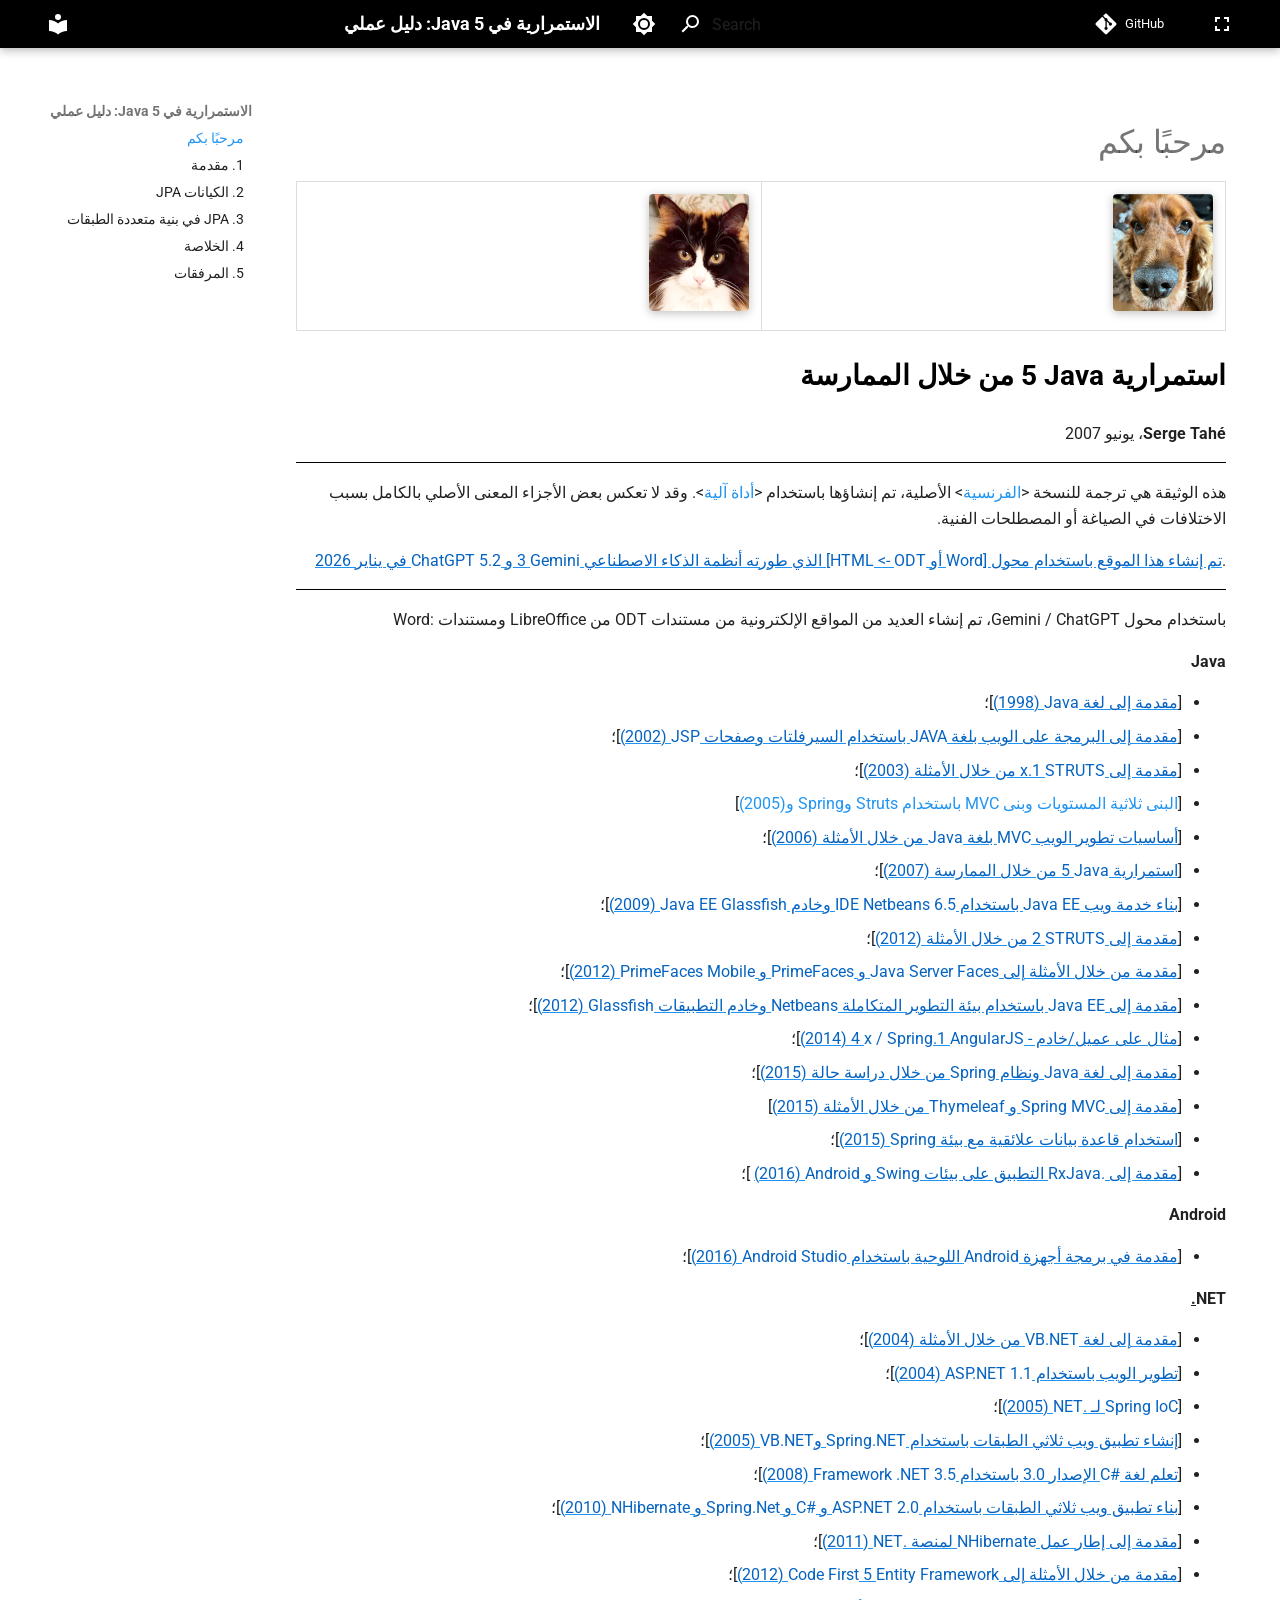
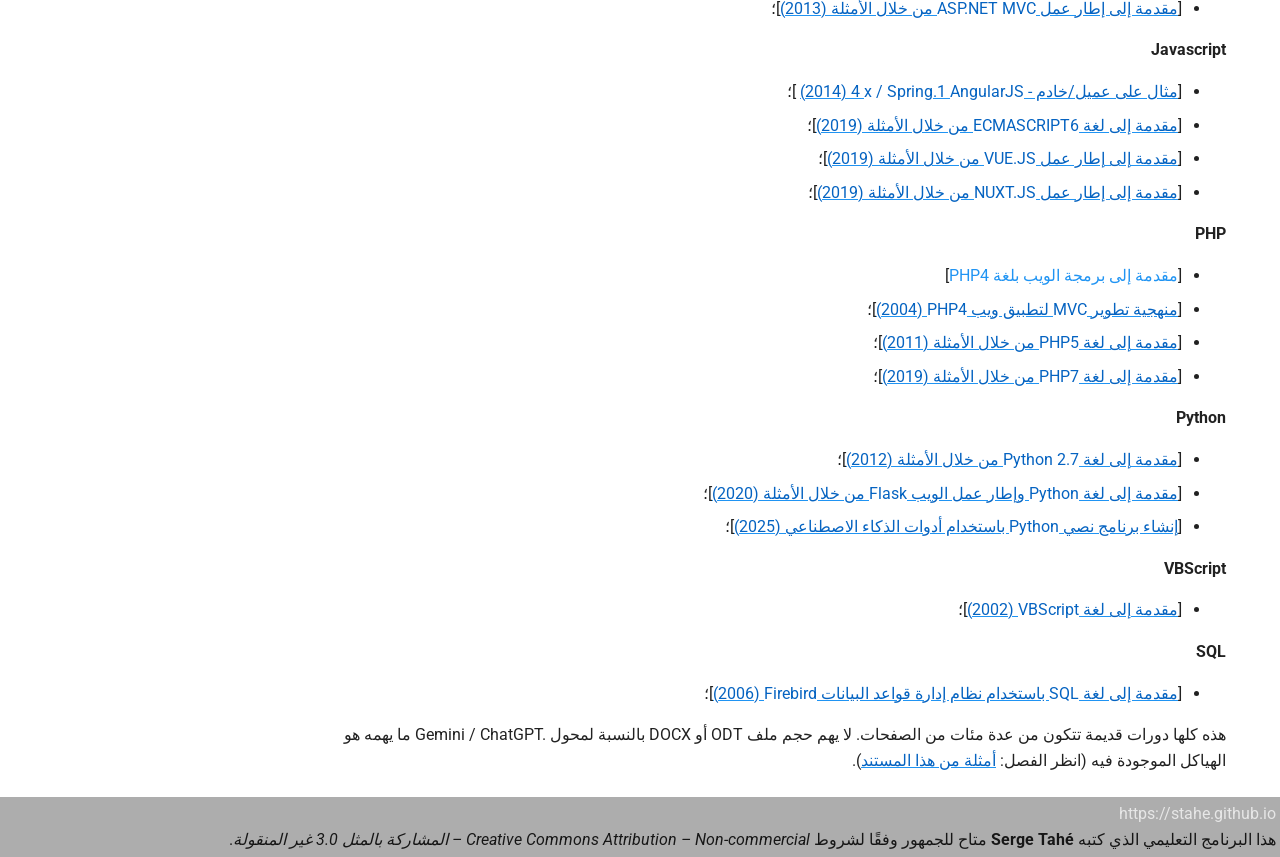
<file: index.html>
<!doctype html>
<html lang="en" class="no-js">
  <head>
    
      <meta charset="utf-8">
      <meta name="viewport" content="width=device-width,initial-scale=1">
      
        <meta name="description" content="الاستمرارية في Java 5: دليل عملي">
      
      
        <meta name="author" content="Serge Tahé">
      
      
        <link rel="canonical" href="https://stahe.github.io/ar-jpa-juin-2007/index.html">
      
      
      
        <link rel="next" href="mqdm.html">
      
      
        
      
      
      <link rel="icon" href="assets/images/favicon.png">
      <meta name="generator" content="mkdocs-1.6.1, mkdocs-material-9.7.0">
    
    
      
        <title>الاستمرارية في Java 5: دليل عملي</title>
      
    
    
      <link rel="stylesheet" href="assets/stylesheets/main.618322db.min.css">
      
        
        <link rel="stylesheet" href="assets/stylesheets/palette.ab4e12ef.min.css">
      
      


    
    
      
    
    
      
        
        
        <link rel="preconnect" href="https://fonts.gstatic.com" crossorigin>
        <link rel="stylesheet" href="https://fonts.googleapis.com/css?family=Roboto:300,300i,400,400i,700,700i%7CRoboto+Mono:400,400i,700,700i&display=fallback">
        <style>:root{--md-text-font:"Roboto";--md-code-font:"Roboto Mono"}</style>
      
    
    
      <link rel="stylesheet" href="stylesheets/focus.css">
    
      <link rel="stylesheet" href="stylesheets/bidi.css">
    
    <script>__md_scope=new URL(".",location),__md_hash=e=>[...e].reduce(((e,_)=>(e<<5)-e+_.charCodeAt(0)),0),__md_get=(e,_=localStorage,t=__md_scope)=>JSON.parse(_.getItem(t.pathname+"."+e)),__md_set=(e,_,t=localStorage,a=__md_scope)=>{try{t.setItem(a.pathname+"."+e,JSON.stringify(_))}catch(e){}}</script>
    
      
  <script async src="https://www.googletagmanager.com/gtag/js?id=G-EBZC3JVJNR"></script>
  <script>
    window.dataLayer = window.dataLayer || [];
    function gtag(){dataLayer.push(arguments);}
    gtag('js', new Date());
    var siteName = "الاستمرارية في Java 5: دليل عملي";
    gtag('config', 'G-EBZC3JVJNR', {
        'page_title': siteName
    });
  </script>

    
    
  </head>
  
  
    
    
      
    
    
    
    
    <body dir="ltr" data-md-color-scheme="default" data-md-color-primary="blue" data-md-color-accent="purple">
  
    
    <input class="md-toggle" data-md-toggle="drawer" type="checkbox" id="__drawer" autocomplete="off">
    <input class="md-toggle" data-md-toggle="search" type="checkbox" id="__search" autocomplete="off">
    <label class="md-overlay" for="__drawer"></label>
    <div data-md-component="skip">
      
    </div>
    <div data-md-component="announce">
      
    </div>
    
    
      

  

<header class="md-header md-header--shadow" data-md-component="header">
  <nav class="md-header__inner md-grid" aria-label="Header">
    <a href="index.html" title="الاستمرارية في Java 5: دليل عملي" class="md-header__button md-logo" aria-label="الاستمرارية في Java 5: دليل عملي" data-md-component="logo">
      
  
  <svg xmlns="http://www.w3.org/2000/svg" viewBox="0 0 24 24"><path d="M12 8a3 3 0 0 0 3-3 3 3 0 0 0-3-3 3 3 0 0 0-3 3 3 3 0 0 0 3 3m0 3.54C9.64 9.35 6.5 8 3 8v11c3.5 0 6.64 1.35 9 3.54 2.36-2.19 5.5-3.54 9-3.54V8c-3.5 0-6.64 1.35-9 3.54"/></svg>

    </a>
    <label class="md-header__button md-icon" for="__drawer">
      
      <svg xmlns="http://www.w3.org/2000/svg" viewBox="0 0 24 24"><path d="M3 6h18v2H3zm0 5h18v2H3zm0 5h18v2H3z"/></svg>
    </label>
    <div class="md-header__title" data-md-component="header-title">
      <div class="md-header__ellipsis">
        <div class="md-header__topic">
          <span class="md-ellipsis">
            الاستمرارية في Java 5: دليل عملي
          </span>
        </div>
        <div class="md-header__topic" data-md-component="header-topic">
          <span class="md-ellipsis">
            
              مرحبًا بكم
            
          </span>
        </div>
      </div>
    </div>
    
      
        <form class="md-header__option" data-md-component="palette">
  
    
    
    
    <input class="md-option" data-md-color-media="(prefers-color-scheme: light)" data-md-color-scheme="default" data-md-color-primary="blue" data-md-color-accent="purple"  aria-label="التبديل إلى الوضع الداكن"  type="radio" name="__palette" id="__palette_0">
    
      <label class="md-header__button md-icon" title="التبديل إلى الوضع الداكن" for="__palette_1" hidden>
        <svg xmlns="http://www.w3.org/2000/svg" viewBox="0 0 24 24"><path d="M12 8a4 4 0 0 0-4 4 4 4 0 0 0 4 4 4 4 0 0 0 4-4 4 4 0 0 0-4-4m0 10a6 6 0 0 1-6-6 6 6 0 0 1 6-6 6 6 0 0 1 6 6 6 6 0 0 1-6 6m8-9.31V4h-4.69L12 .69 8.69 4H4v4.69L.69 12 4 15.31V20h4.69L12 23.31 15.31 20H20v-4.69L23.31 12z"/></svg>
      </label>
    
  
    
    
    
    <input class="md-option" data-md-color-media="(prefers-color-scheme: dark)" data-md-color-scheme="slate" data-md-color-primary="blue" data-md-color-accent="purple"  aria-label="التبديل إلى الوضع الفاتح"  type="radio" name="__palette" id="__palette_1">
    
      <label class="md-header__button md-icon" title="التبديل إلى الوضع الفاتح" for="__palette_0" hidden>
        <svg xmlns="http://www.w3.org/2000/svg" viewBox="0 0 24 24"><path d="M12 18c-.89 0-1.74-.2-2.5-.55C11.56 16.5 13 14.42 13 12s-1.44-4.5-3.5-5.45C10.26 6.2 11.11 6 12 6a6 6 0 0 1 6 6 6 6 0 0 1-6 6m8-9.31V4h-4.69L12 .69 8.69 4H4v4.69L.69 12 4 15.31V20h4.69L12 23.31 15.31 20H20v-4.69L23.31 12z"/></svg>
      </label>
    
  
</form>
      
    
    
      <script>var palette=__md_get("__palette");if(palette&&palette.color){if("(prefers-color-scheme)"===palette.color.media){var media=matchMedia("(prefers-color-scheme: light)"),input=document.querySelector(media.matches?"[data-md-color-media='(prefers-color-scheme: light)']":"[data-md-color-media='(prefers-color-scheme: dark)']");palette.color.media=input.getAttribute("data-md-color-media"),palette.color.scheme=input.getAttribute("data-md-color-scheme"),palette.color.primary=input.getAttribute("data-md-color-primary"),palette.color.accent=input.getAttribute("data-md-color-accent")}for(var[key,value]of Object.entries(palette.color))document.body.setAttribute("data-md-color-"+key,value)}</script>
    
    
    
      
      
        <label class="md-header__button md-icon" for="__search">
          
          <svg xmlns="http://www.w3.org/2000/svg" viewBox="0 0 24 24"><path d="M9.5 3A6.5 6.5 0 0 1 16 9.5c0 1.61-.59 3.09-1.56 4.23l.27.27h.79l5 5-1.5 1.5-5-5v-.79l-.27-.27A6.52 6.52 0 0 1 9.5 16 6.5 6.5 0 0 1 3 9.5 6.5 6.5 0 0 1 9.5 3m0 2C7 5 5 7 5 9.5S7 14 9.5 14 14 12 14 9.5 12 5 9.5 5"/></svg>
        </label>
        <div class="md-search" data-md-component="search" role="dialog">
  <label class="md-search__overlay" for="__search"></label>
  <div class="md-search__inner" role="search">
    <form class="md-search__form" name="search">
      <input type="text" class="md-search__input" name="query" aria-label="Search" placeholder="Search" autocapitalize="off" autocorrect="off" autocomplete="off" spellcheck="false" data-md-component="search-query" required>
      <label class="md-search__icon md-icon" for="__search">
        
        <svg xmlns="http://www.w3.org/2000/svg" viewBox="0 0 24 24"><path d="M9.5 3A6.5 6.5 0 0 1 16 9.5c0 1.61-.59 3.09-1.56 4.23l.27.27h.79l5 5-1.5 1.5-5-5v-.79l-.27-.27A6.52 6.52 0 0 1 9.5 16 6.5 6.5 0 0 1 3 9.5 6.5 6.5 0 0 1 9.5 3m0 2C7 5 5 7 5 9.5S7 14 9.5 14 14 12 14 9.5 12 5 9.5 5"/></svg>
        
        <svg xmlns="http://www.w3.org/2000/svg" viewBox="0 0 24 24"><path d="M20 11v2H8l5.5 5.5-1.42 1.42L4.16 12l7.92-7.92L13.5 5.5 8 11z"/></svg>
      </label>
      <nav class="md-search__options" aria-label="Search">
        
        <button type="reset" class="md-search__icon md-icon" title="Clear" aria-label="Clear" tabindex="-1">
          
          <svg xmlns="http://www.w3.org/2000/svg" viewBox="0 0 24 24"><path d="M19 6.41 17.59 5 12 10.59 6.41 5 5 6.41 10.59 12 5 17.59 6.41 19 12 13.41 17.59 19 19 17.59 13.41 12z"/></svg>
        </button>
      </nav>
      
    </form>
    <div class="md-search__output">
      <div class="md-search__scrollwrap" tabindex="0" data-md-scrollfix>
        <div class="md-search-result" data-md-component="search-result">
          <div class="md-search-result__meta">
            Initializing search
          </div>
          <ol class="md-search-result__list" role="presentation"></ol>
        </div>
      </div>
    </div>
  </div>
</div>
      
    
    
      <div class="md-header__source">
        <a href="https://stahe.github.io/ar-jpa-juin-2007" title="Go to repository" class="md-source" data-md-component="source">
  <div class="md-source__icon md-icon">
    
    <svg xmlns="http://www.w3.org/2000/svg" viewBox="0 0 448 512"><!--! Font Awesome Free 7.1.0 by @fontawesome - https://fontawesome.com License - https://fontawesome.com/license/free (Icons: CC BY 4.0, Fonts: SIL OFL 1.1, Code: MIT License) Copyright 2025 Fonticons, Inc.--><path d="M439.6 236.1 244 40.5c-5.4-5.5-12.8-8.5-20.4-8.5s-15 3-20.4 8.4L162.5 81l51.5 51.5c27.1-9.1 52.7 16.8 43.4 43.7l49.7 49.7c34.2-11.8 61.2 31 35.5 56.7-26.5 26.5-70.2-2.9-56-37.3L240.3 199v121.9c25.3 12.5 22.3 41.8 9.1 55-6.4 6.4-15.2 10.1-24.3 10.1s-17.8-3.6-24.3-10.1c-17.6-17.6-11.1-46.9 11.2-56v-123c-20.8-8.5-24.6-30.7-18.6-45L142.6 101 8.5 235.1C3 240.6 0 247.9 0 255.5s3 15 8.5 20.4l195.6 195.7c5.4 5.4 12.7 8.4 20.4 8.4s15-3 20.4-8.4l194.7-194.7c5.4-5.4 8.4-12.8 8.4-20.4s-3-15-8.4-20.4"/></svg>
  </div>
  <div class="md-source__repository">
    GitHub
  </div>
</a>
      </div>
    
  </nav>
  
</header>
    
    <div class="md-container" data-md-component="container">
      
      
        
          
        
      
      <main class="md-main" data-md-component="main">
        <div class="md-main__inner md-grid">
          
            
              
              <div class="md-sidebar md-sidebar--primary" data-md-component="sidebar" data-md-type="navigation" >
                <div class="md-sidebar__scrollwrap">
                  <div class="md-sidebar__inner">
                    



  

<nav class="md-nav md-nav--primary md-nav--integrated" aria-label="Navigation" data-md-level="0">
  <label class="md-nav__title" for="__drawer">
    <a href="index.html" title="الاستمرارية في Java 5: دليل عملي" class="md-nav__button md-logo" aria-label="الاستمرارية في Java 5: دليل عملي" data-md-component="logo">
      
  
  <svg xmlns="http://www.w3.org/2000/svg" viewBox="0 0 24 24"><path d="M12 8a3 3 0 0 0 3-3 3 3 0 0 0-3-3 3 3 0 0 0-3 3 3 3 0 0 0 3 3m0 3.54C9.64 9.35 6.5 8 3 8v11c3.5 0 6.64 1.35 9 3.54 2.36-2.19 5.5-3.54 9-3.54V8c-3.5 0-6.64 1.35-9 3.54"/></svg>

    </a>
    الاستمرارية في Java 5: دليل عملي
  </label>
  
    <div class="md-nav__source">
      <a href="https://stahe.github.io/ar-jpa-juin-2007" title="Go to repository" class="md-source" data-md-component="source">
  <div class="md-source__icon md-icon">
    
    <svg xmlns="http://www.w3.org/2000/svg" viewBox="0 0 448 512"><!--! Font Awesome Free 7.1.0 by @fontawesome - https://fontawesome.com License - https://fontawesome.com/license/free (Icons: CC BY 4.0, Fonts: SIL OFL 1.1, Code: MIT License) Copyright 2025 Fonticons, Inc.--><path d="M439.6 236.1 244 40.5c-5.4-5.5-12.8-8.5-20.4-8.5s-15 3-20.4 8.4L162.5 81l51.5 51.5c27.1-9.1 52.7 16.8 43.4 43.7l49.7 49.7c34.2-11.8 61.2 31 35.5 56.7-26.5 26.5-70.2-2.9-56-37.3L240.3 199v121.9c25.3 12.5 22.3 41.8 9.1 55-6.4 6.4-15.2 10.1-24.3 10.1s-17.8-3.6-24.3-10.1c-17.6-17.6-11.1-46.9 11.2-56v-123c-20.8-8.5-24.6-30.7-18.6-45L142.6 101 8.5 235.1C3 240.6 0 247.9 0 255.5s3 15 8.5 20.4l195.6 195.7c5.4 5.4 12.7 8.4 20.4 8.4s15-3 20.4-8.4l194.7-194.7c5.4-5.4 8.4-12.8 8.4-20.4s-3-15-8.4-20.4"/></svg>
  </div>
  <div class="md-source__repository">
    GitHub
  </div>
</a>
    </div>
  
  <ul class="md-nav__list" data-md-scrollfix>
    
      
      
  
  
    
  
  
  
    <li class="md-nav__item md-nav__item--active">
      
      <input class="md-nav__toggle md-toggle" type="checkbox" id="__toc">
      
      
      
      <a href="index.html" class="md-nav__link md-nav__link--active">
        
  
  
  <span class="md-ellipsis">
    
  
    مرحبًا بكم
  

    
  </span>
  
  

      </a>
      
    </li>
  

    
      
      
  
  
  
  
    <li class="md-nav__item">
      <a href="mqdm.html" class="md-nav__link">
        
  
  
  <span class="md-ellipsis">
    
  
    1. مقدمة
  

    
  </span>
  
  

      </a>
    </li>
  

    
      
      
  
  
  
  
    <li class="md-nav__item">
      <a href="lkynt-jpa.html" class="md-nav__link">
        
  
  
  <span class="md-ellipsis">
    
  
    2. الكيانات JPA
  

    
  </span>
  
  

      </a>
    </li>
  

    
      
      
  
  
  
  
    <li class="md-nav__item">
      <a href="jpa-fy-bny-mtdd-lbqt.html" class="md-nav__link">
        
  
  
  <span class="md-ellipsis">
    
  
    3. JPA في بنية متعددة الطبقات
  

    
  </span>
  
  

      </a>
    </li>
  

    
      
      
  
  
  
  
    <li class="md-nav__item">
      <a href="lkhl.html" class="md-nav__link">
        
  
  
  <span class="md-ellipsis">
    
  
    4. الخلاصة
  

    
  </span>
  
  

      </a>
    </li>
  

    
      
      
  
  
  
  
    <li class="md-nav__item">
      <a href="lmrfqt.html" class="md-nav__link">
        
  
  
  <span class="md-ellipsis">
    
  
    5. المرفقات
  

    
  </span>
  
  

      </a>
    </li>
  

    
  </ul>
</nav>
                  </div>
                </div>
              </div>
            
            
          
          
            <div class="md-content" data-md-component="content">
              
              <article class="md-content__inner md-typeset">
                
                  



  <h1>مرحبًا بكم</h1>

<table dir="rtl" class="odt-table" style="border-collapse: collapse; width: 100%; margin-bottom: 1em;"><tr><td dir="rtl" style="border: 1px solid #ddd; padding: 8px; vertical-align: top; text-align: right;"><img src="images/10000000000000C8000000E930F662D2.png" width="100" height="117" style="display:inline-block; margin:4px;width:2.646cm;height:3.083cm;" class="odt-zoomable" data-zoom-src="images/10000000000000C8000000E930F662D2.png" /></td><td dir="rtl" style="border: 1px solid #ddd; padding: 8px; vertical-align: top; text-align: right;"><img src="images/10000000000000C8000000E90F858128.png" width="100" height="117" style="display:inline-block; margin:4px;width:2.646cm;height:3.083cm;" class="odt-zoomable" data-zoom-src="images/10000000000000C8000000E90F858128.png" /></td></tr></table>

<p style="font-size: 28px; font-weight: bold; margin-bottom: 1em; line-height: 1.2; color: #000000;">استمرارية <bdi dir="ltr" class="odt-ltr-term">Java</bdi> 5 من خلال الممارسة</p>

<p><strong><bdi dir="ltr" class="odt-ltr-term">Serge Tahé</bdi></strong>، يونيو 2007</p>
<hr style="border:0; border-top:0.06pt solid #000000; margin:0.75em 0;" data-odt-border="top" />
<p>هذه الوثيقة هي ترجمة للنسخة &lt;<a href="https://stahe.github.io/jpa-juin-2007/">الفرنسية</a>&gt; الأصلية، تم إنشاؤها باستخدام &lt;<a href="https://www.deepl.com/">أداة آلية</a>&gt;. وقد لا تعكس بعض الأجزاء المعنى الأصلي بالكامل بسبب الاختلافات في الصياغة أو المصطلحات الفنية.</p>
<p><a href="https://stahe.github.io/en-word-odt-vers-html-janv-2026/"><u><span style="color: #0563c1">تم إنشاء هذا الموقع باستخدام محول [<bdi dir="ltr" class="odt-ltr-term">Word</bdi> أو <bdi dir="ltr" class="odt-ltr-term">ODT</bdi> -&gt; <bdi dir="ltr" class="odt-ltr-term">HTML</bdi>] الذي طورته أنظمة الذكاء الاصطناعي <bdi dir="ltr" class="odt-ltr-term">Gemini</bdi> 3 و <bdi dir="ltr" class="odt-ltr-term">ChatGPT 5.2</bdi> في يناير 2026</span></u></a>.</p>
<hr style="border:0; border-top:0.99pt solid #000000; margin:0.75em 0;" data-odt-border="bottom" />
<p>باستخدام محول <bdi dir="ltr" class="odt-ltr-term">Gemini / ChatGPT</bdi>، تم إنشاء العديد من المواقع الإلكترونية من مستندات <bdi dir="ltr" class="odt-ltr-term">ODT</bdi> من <bdi dir="ltr" class="odt-ltr-term">LibreOffice</bdi> ومستندات <bdi dir="ltr" class="odt-ltr-term">Word:</bdi></p>
<p><u><strong><bdi dir="ltr" class="odt-ltr-term">Java</bdi></strong></u></p>
<ul>
<li>[<a href="https://stahe.github.io/ar-java-sept-1998/"><u><span style="color: #0563c1">مقدمة إلى لغة <bdi dir="ltr" class="odt-ltr-term">Java</bdi> (1998)</span></u></a>]؛</li>
<li>[<a href="https://stahe.github.io/ar-servlets-java-juin-2002/"><u><span style="color: #0563c1">مقدمة إلى البرمجة على الويب بلغة <bdi dir="ltr" class="odt-ltr-term">JAVA</bdi> باستخدام السيرفلتات وصفحات <bdi dir="ltr" class="odt-ltr-term">JSP</bdi> (2002)</span></u></a>]؛</li>
<li>[<a href="https://stahe.github.io/ar-struts1x-dec-2003/"><u><span style="color: #0563c1">مقدمة إلى <bdi dir="ltr" class="odt-ltr-term">STRUTS</bdi> 1.x من خلال الأمثلة (2003)</span></u></a>]؛</li>
<li>[<a href="https://stahe.github.io/ar-java-web3tier-mars-2005/">البنى ثلاثية المستويات وبنى <bdi dir="ltr" class="odt-ltr-term">MVC</bdi> باستخدام <bdi dir="ltr" class="odt-ltr-term">Struts</bdi> و<bdi dir="ltr" class="odt-ltr-term">Spring</bdi> و(2005)</a>]</li>
<li>[<a href="https://stahe.github.io/ar-java-web-mvc-mai-2006/"><u><span style="color: #0563c1">أساسيات تطوير الويب <bdi dir="ltr" class="odt-ltr-term">MVC</bdi> بلغة <bdi dir="ltr" class="odt-ltr-term">Java</bdi> من خلال الأمثلة (2006)</span></u></a>]؛</li>
<li>[<a href="https://stahe.github.io/ar-jpa-juin-2007/"><u><span style="color: #0563c1">استمرارية <bdi dir="ltr" class="odt-ltr-term">Java</bdi> 5 من خلال الممارسة (2007)</span></u></a>]؛</li>
<li>[<a href="https://stahe.github.io/ar-webservice-netbeans-glassfish-fev-2009/"><u><span style="color: #0563c1">بناء خدمة ويب <bdi dir="ltr" class="odt-ltr-term">Java EE</bdi> باستخدام <bdi dir="ltr" class="odt-ltr-term">IDE Netbeans 6.5</bdi> وخادم <bdi dir="ltr" class="odt-ltr-term">Java EE Glassfish</bdi> (2009)</span></u></a>]؛</li>
<li>[<a href="https://stahe.github.io/ar-struts2-janv-2012/"><u><span style="color: #0563c1">مقدمة إلى <bdi dir="ltr" class="odt-ltr-term">STRUTS</bdi> 2 من خلال الأمثلة (2012)</span></u></a>]؛</li>
<li>[<a href="https://stahe.github.io/ar-jsf2-pf-pfm-juin-2012/"><u><span style="color: #0563c1">مقدمة من خلال الأمثلة إلى <bdi dir="ltr" class="odt-ltr-term">Java Server Faces</bdi> و <bdi dir="ltr" class="odt-ltr-term">PrimeFaces</bdi> و <bdi dir="ltr" class="odt-ltr-term">PrimeFaces Mobile</bdi> (2012)</span></u></a>]؛</li>
<li>[<a href="https://stahe.github.io/ar-javaee-juin-2012/"><u><span style="color: #0563c1">مقدمة إلى <bdi dir="ltr" class="odt-ltr-term">Java EE</bdi> باستخدام بيئة التطوير المتكاملة <bdi dir="ltr" class="odt-ltr-term">Netbeans</bdi> وخادم التطبيقات <bdi dir="ltr" class="odt-ltr-term">Glassfish</bdi> (2012)</span></u></a>]؛</li>
<li>[<a href="https://stahe.github.io/ar-spring-angular1.x-juillet-2014/"><u><span style="color: #0563c1">مثال على عميل/خادم - <bdi dir="ltr" class="odt-ltr-term">AngularJS</bdi> 1.<bdi dir="ltr" class="odt-ltr-term">x / Spring</bdi> 4 (2014)</span></u></a>]؛</li>
<li>[<a href="https://stahe.github.io/ar-java-spring-dec-2015/"><u><span style="color: #0563c1">مقدمة إلى لغة <bdi dir="ltr" class="odt-ltr-term">Java</bdi> ونظام <bdi dir="ltr" class="odt-ltr-term">Spring</bdi> من خلال دراسة حالة (2015)</span></u></a>]؛</li>
<li>[<a href="https://stahe.github.io/ar-springmvc-thymeleaf-janv-2015/"><u><span style="color: #0563c1">مقدمة إلى <bdi dir="ltr" class="odt-ltr-term">Spring MVC</bdi> و <bdi dir="ltr" class="odt-ltr-term">Thymeleaf</bdi> من خلال الأمثلة (2015)</span></u></a>]</li>
<li>[<a href="https://stahe.github.io/ar-spring-database-juin-2015/"><u><span style="color: #0563c1">استخدام قاعدة بيانات علائقية مع بيئة <bdi dir="ltr" class="odt-ltr-term">Spring</bdi> (2015)</span></u></a>]؛</li>
<li>[<a href="https://stahe.github.io/ar-rxjava-mai-2016/"><u><span style="color: #0563c1">مقدمة إلى <bdi dir="ltr" class="odt-ltr-term">RxJava.</bdi> التطبيق على بيئات <bdi dir="ltr" class="odt-ltr-term">Swing</bdi> و <bdi dir="ltr" class="odt-ltr-term">Android</bdi> (2016)</span></u></a> ]؛</li>
</ul>
<p><u><strong><bdi dir="ltr" class="odt-ltr-term">Android</bdi></strong></u></p>
<ul>
<li>[<a href="https://stahe.github.io/ar-android-aout-2016/"><u><span style="color: #0563c1">مقدمة في برمجة أجهزة <bdi dir="ltr" class="odt-ltr-term">Android</bdi> اللوحية باستخدام <bdi dir="ltr" class="odt-ltr-term">Android Studio</bdi> (2016)</span></u></a>]؛</li>
</ul>
<p><u><strong>.</strong></u><strong><bdi dir="ltr" class="odt-ltr-term">NET</bdi></strong></p>
<ul>
<li>[<a href="https://stahe.github.io/ar-vbnet-mars-2004/"><u><span style="color: #0563c1">مقدمة إلى لغة <bdi dir="ltr" class="odt-ltr-term">VB.NET</bdi> من خلال الأمثلة (2004)</span></u></a>]؛</li>
<li>[<a href="https://stahe.github.io/ar-aspnet1.1-avril-2004/"><u><span style="color: #0563c1">تطوير الويب باستخدام <bdi dir="ltr" class="odt-ltr-term">ASP.NET 1.1</bdi> (2004)</span></u></a>]؛</li>
<li>[<a href="https://stahe.github.io/ar-springioc-dotnet-avril-2005/"><u><span style="color: #0563c1"><bdi dir="ltr" class="odt-ltr-term">Spring IoC</bdi> لـ .<bdi dir="ltr" class="odt-ltr-term">NET</bdi> (2005)</span></u></a>]؛</li>
<li>[<a href="https://stahe.github.io/ar-web3tier-dotnet-avril-2005/"><u><span style="color: #0563c1">إنشاء تطبيق ويب ثلاثي الطبقات باستخدام <bdi dir="ltr" class="odt-ltr-term">Spring.NET</bdi> و<bdi dir="ltr" class="odt-ltr-term">VB.NET</bdi> (2005)</span></u></a>]؛</li>
<li>[<a href="https://stahe.github.io/ar-csharp-mai-2008/"><u><span style="color: #0563c1">تعلم لغة <bdi dir="ltr" class="odt-ltr-term">C#</bdi> الإصدار 3.0 باستخدام <bdi dir="ltr" class="odt-ltr-term">Framework .NET 3.5</bdi> (2008)</span></u></a>]؛</li>
<li>[<a href="https://stahe.github.io/ar-pam-aspnet-juin-2010/"><u><span style="color: #0563c1">بناء تطبيق ويب ثلاثي الطبقات باستخدام <bdi dir="ltr" class="odt-ltr-term">ASP.NET 2.0</bdi> و <bdi dir="ltr" class="odt-ltr-term">C#</bdi> و <bdi dir="ltr" class="odt-ltr-term">Spring.Net</bdi> و <bdi dir="ltr" class="odt-ltr-term">NHibernate</bdi> (2010)</span></u></a>]؛</li>
<li>[<a href="https://stahe.github.io/ar-nhibernate-dotnet-dec-2011/"><u><span style="color: #0563c1">مقدمة إلى إطار عمل <bdi dir="ltr" class="odt-ltr-term">NHibernate</bdi> لمنصة .<bdi dir="ltr" class="odt-ltr-term">NET</bdi> (2011)</span></u></a>]؛</li>
<li>[<a href="https://stahe.github.io/ar-ef5cf-oct-2012/"><u><span style="color: #0563c1">مقدمة من خلال الأمثلة إلى <bdi dir="ltr" class="odt-ltr-term">Entity Framework</bdi> 5 <bdi dir="ltr" class="odt-ltr-term">Code First</bdi> (2012)</span></u></a>]؛</li>
<li>[<a href="https://stahe.github.io/ar-aspnetmvc-nov-2013/"><u><span style="color: #0563c1">مقدمة إلى إطار عمل <bdi dir="ltr" class="odt-ltr-term">ASP.NET MVC</bdi> من خلال الأمثلة (2013)</span></u></a>]؛</li>
</ul>
<p><u><strong><bdi dir="ltr" class="odt-ltr-term">Javascript</bdi></strong></u></p>
<ul>
<li>[<a href="https://stahe.github.io/ar-spring-angular1.x-juillet-2014/"><u><span style="color: #0563c1">مثال على عميل/خادم - <bdi dir="ltr" class="odt-ltr-term">AngularJS</bdi> 1.<bdi dir="ltr" class="odt-ltr-term">x / Spring</bdi> 4 (2014)</span></u></a> ]؛</li>
<li>[<a href="https://stahe.github.io/ar-ecmascript6-oct-2019/"><u><span style="color: #0563c1">مقدمة إلى لغة <bdi dir="ltr" class="odt-ltr-term">ECMASCRIPT6</bdi> من خلال الأمثلة (2019)</span></u></a>]؛</li>
<li>[<a href="https://stahe.github.io/ar-vuejs-oct-2019/"><u><span style="color: #0563c1">مقدمة إلى إطار عمل <bdi dir="ltr" class="odt-ltr-term">VUE.JS</bdi> من خلال الأمثلة (2019)</span></u></a>]؛</li>
<li>[<a href="https://stahe.github.io/ar-nuxtjs-dec-2019/"><u><span style="color: #0563c1">مقدمة إلى إطار عمل <bdi dir="ltr" class="odt-ltr-term">NUXT.JS</bdi> من خلال الأمثلة (2019)</span></u></a>]؛</li>
</ul>
<p><u><strong><bdi dir="ltr" class="odt-ltr-term">PHP</bdi></strong></u></p>
<ul>
<li>[<a href="https://stahe.github.io/ar-progphp-nov-2002/">مقدمة إلى برمجة الويب بلغة <bdi dir="ltr" class="odt-ltr-term">PHP4</bdi></a>]</li>
<li>[<a href="https://stahe.github.io/ar-php4mvc-janvier-2004/"><u><span style="color: #0563c1">منهجية تطوير <bdi dir="ltr" class="odt-ltr-term">MVC</bdi> لتطبيق ويب <bdi dir="ltr" class="odt-ltr-term">PHP4</bdi> (2004)</span></u></a>]؛</li>
<li>[<a href="https://stahe.github.io/ar-php5-juillet-2011/"><u><span style="color: #0563c1">مقدمة إلى لغة <bdi dir="ltr" class="odt-ltr-term">PHP5</bdi> من خلال الأمثلة (2011)</span></u></a>]؛</li>
<li>[<a href="https://stahe.github.io/ar-php7-juillet-2019/"><u><span style="color: #0563c1">مقدمة إلى لغة <bdi dir="ltr" class="odt-ltr-term">PHP7</bdi> من خلال الأمثلة (2019)</span></u></a>]؛</li>
</ul>
<p><u><strong><bdi dir="ltr" class="odt-ltr-term">Python</bdi></strong></u></p>
<ul>
<li>[<a href="https://stahe.github.io/ar-python2.7-mars-2012/"><u><span style="color: #0563c1">مقدمة إلى لغة <bdi dir="ltr" class="odt-ltr-term">Python 2.7</bdi> من خلال الأمثلة (2012)</span></u></a>]؛</li>
<li>[<a href="https://stahe.github.io/ar-python-flask-sept-2020/"><u><span style="color: #0563c1">مقدمة إلى لغة <bdi dir="ltr" class="odt-ltr-term">Python</bdi> وإطار عمل الويب <bdi dir="ltr" class="odt-ltr-term">Flask</bdi> من خلال الأمثلة (2020)</span></u></a>]؛</li>
<li>[<a href="https://stahe.github.io/ar-python-ia-sept-2025/"><u><span style="color: #0563c1">إنشاء برنامج نصي <bdi dir="ltr" class="odt-ltr-term">Python</bdi> باستخدام أدوات الذكاء الاصطناعي (2025)</span></u></a>]؛</li>
</ul>
<p><u><strong><bdi dir="ltr" class="odt-ltr-term">VBScript</bdi></strong></u></p>
<ul>
<li>[<a href="https://stahe.github.io/ar-vbscript-janv-2002/"><u><span style="color: #0563c1">مقدمة إلى لغة <bdi dir="ltr" class="odt-ltr-term">VBScript</bdi> (2002)</span></u></a>]؛</li>
</ul>
<p><u><strong><bdi dir="ltr" class="odt-ltr-term">SQL</bdi></strong></u></p>
<ul>
<li>[<a href="https://stahe.github.io/ar-sql-firebird-janv-2006/"><u><span style="color: #0563c1">مقدمة إلى لغة <bdi dir="ltr" class="odt-ltr-term">SQL</bdi> باستخدام نظام إدارة قواعد البيانات <bdi dir="ltr" class="odt-ltr-term">Firebird</bdi> (2006)</span></u></a>]؛</li>
</ul>
<p>هذه كلها دورات قديمة تتكون من عدة مئات من الصفحات. لا يهم حجم ملف <bdi dir="ltr" class="odt-ltr-term">ODT</bdi> أو <bdi dir="ltr" class="odt-ltr-term">DOCX</bdi> بالنسبة لمحول <bdi dir="ltr" class="odt-ltr-term">Gemini / ChatGPT.</bdi> ما يهمه هو الهياكل الموجودة فيه (انظر الفصل: <a href="https://stahe.github.io/en-word-odt-vers-html-janv-2026/examples-from-this-document----.html"><u><span style="color: #0563c1"> أمثلة من هذا المستند</span></u></a>).</p>









  




                
              </article>
            </div>
          
          
<script>var target=document.getElementById(location.hash.slice(1));target&&target.name&&(target.checked=target.name.startsWith("__tabbed_"))</script>
        </div>
        
          <button type="button" class="md-top md-icon" data-md-component="top" hidden>
  
  <svg xmlns="http://www.w3.org/2000/svg" viewBox="0 0 24 24"><path d="M13 20h-2V8l-5.5 5.5-1.42-1.42L12 4.16l7.92 7.92-1.42 1.42L13 8z"/></svg>
  Back to top
</button>
        
      </main>
      
        
  <div class="md-footer-meta md-typeset">
    <div class="md-footer-meta__inner">

      <div>
        <a href="https://stahe.github.io" target="_blank">
          https://stahe.github.io
        </a>
        <br>
        هذا البرنامج التعليمي الذي كتبه <strong>Serge Tahé</strong> متاح للجمهور وفقًا لشروط
<em>Creative Commons Attribution – Non-commercial –
المشاركة بالمثل 3.0 غير المنقولة</em>.
      </div>

    </div>
  </div>

      
    </div>
    <div class="md-dialog" data-md-component="dialog">
      <div class="md-dialog__inner md-typeset"></div>
    </div>
    
    
    
      
      
      <script id="__config" type="application/json">{"annotate": null, "base": ".", "features": ["navigation.sections", "navigation.indexes", "navigation.expand", "toc.integrate", "navigation.top"], "search": "assets/javascripts/workers/search.7a47a382.min.js", "tags": null, "translations": {"clipboard.copied": "Copied to clipboard", "clipboard.copy": "Copy to clipboard", "search.result.more.one": "1 more on this page", "search.result.more.other": "# more on this page", "search.result.none": "No matching documents", "search.result.one": "1 matching document", "search.result.other": "# matching documents", "search.result.placeholder": "Type to start searching", "search.result.term.missing": "Missing", "select.version": "Select version"}, "version": null}</script>
    
    
      <script src="assets/javascripts/bundle.e71a0d61.min.js"></script>
      
        <script src="javascripts/focus.js"></script>
      
    
  </body>
</html>
</file>
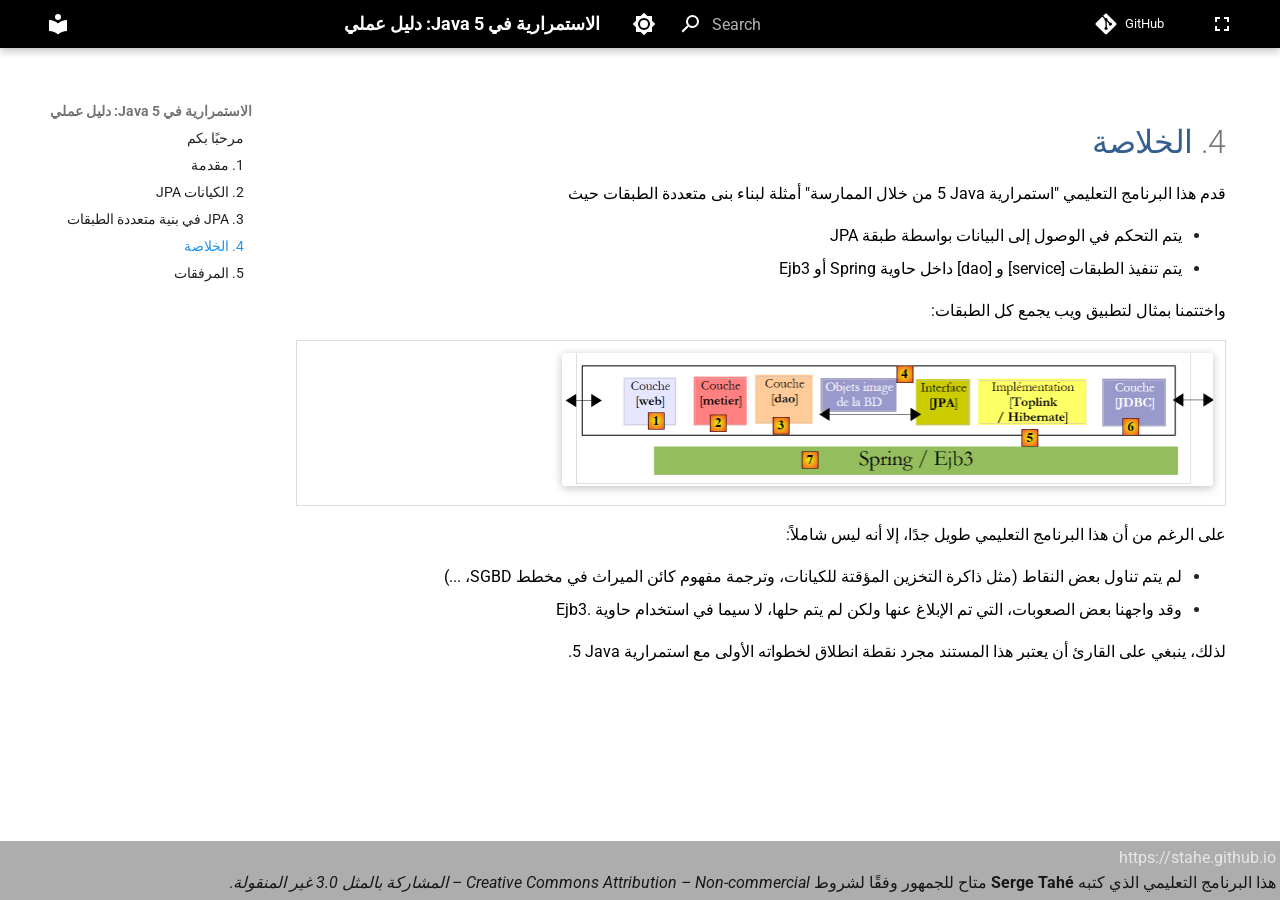
<file: lkhl.html>
<!doctype html>
<html lang="en" class="no-js">
  <head>
    
      <meta charset="utf-8">
      <meta name="viewport" content="width=device-width,initial-scale=1">
      
        <meta name="description" content="الاستمرارية في Java 5: دليل عملي">
      
      
        <meta name="author" content="Serge Tahé">
      
      
        <link rel="canonical" href="https://stahe.github.io/ar-jpa-juin-2007/lkhl.html">
      
      
        <link rel="prev" href="jpa-fy-bny-mtdd-lbqt.html">
      
      
        <link rel="next" href="lmrfqt.html">
      
      
        
      
      
      <link rel="icon" href="assets/images/favicon.png">
      <meta name="generator" content="mkdocs-1.6.1, mkdocs-material-9.7.0">
    
    
      
        <title>4. الخلاصة - الاستمرارية في Java 5: دليل عملي</title>
      
    
    
      <link rel="stylesheet" href="assets/stylesheets/main.618322db.min.css">
      
        
        <link rel="stylesheet" href="assets/stylesheets/palette.ab4e12ef.min.css">
      
      


    
    
      
    
    
      
        
        
        <link rel="preconnect" href="https://fonts.gstatic.com" crossorigin>
        <link rel="stylesheet" href="https://fonts.googleapis.com/css?family=Roboto:300,300i,400,400i,700,700i%7CRoboto+Mono:400,400i,700,700i&display=fallback">
        <style>:root{--md-text-font:"Roboto";--md-code-font:"Roboto Mono"}</style>
      
    
    
      <link rel="stylesheet" href="stylesheets/focus.css">
    
      <link rel="stylesheet" href="stylesheets/bidi.css">
    
    <script>__md_scope=new URL(".",location),__md_hash=e=>[...e].reduce(((e,_)=>(e<<5)-e+_.charCodeAt(0)),0),__md_get=(e,_=localStorage,t=__md_scope)=>JSON.parse(_.getItem(t.pathname+"."+e)),__md_set=(e,_,t=localStorage,a=__md_scope)=>{try{t.setItem(a.pathname+"."+e,JSON.stringify(_))}catch(e){}}</script>
    
      
  <script async src="https://www.googletagmanager.com/gtag/js?id=G-EBZC3JVJNR"></script>
  <script>
    window.dataLayer = window.dataLayer || [];
    function gtag(){dataLayer.push(arguments);}
    gtag('js', new Date());
    var siteName = "الاستمرارية في Java 5: دليل عملي";
    gtag('config', 'G-EBZC3JVJNR', {
        'page_title': siteName
    });
  </script>

    
    
  </head>
  
  
    
    
      
    
    
    
    
    <body dir="ltr" data-md-color-scheme="default" data-md-color-primary="blue" data-md-color-accent="purple">
  
    
    <input class="md-toggle" data-md-toggle="drawer" type="checkbox" id="__drawer" autocomplete="off">
    <input class="md-toggle" data-md-toggle="search" type="checkbox" id="__search" autocomplete="off">
    <label class="md-overlay" for="__drawer"></label>
    <div data-md-component="skip">
      
        
        <a href="#4" class="md-skip">
          Skip to content
        </a>
      
    </div>
    <div data-md-component="announce">
      
    </div>
    
    
      

  

<header class="md-header md-header--shadow" data-md-component="header">
  <nav class="md-header__inner md-grid" aria-label="Header">
    <a href="index.html" title="الاستمرارية في Java 5: دليل عملي" class="md-header__button md-logo" aria-label="الاستمرارية في Java 5: دليل عملي" data-md-component="logo">
      
  
  <svg xmlns="http://www.w3.org/2000/svg" viewBox="0 0 24 24"><path d="M12 8a3 3 0 0 0 3-3 3 3 0 0 0-3-3 3 3 0 0 0-3 3 3 3 0 0 0 3 3m0 3.54C9.64 9.35 6.5 8 3 8v11c3.5 0 6.64 1.35 9 3.54 2.36-2.19 5.5-3.54 9-3.54V8c-3.5 0-6.64 1.35-9 3.54"/></svg>

    </a>
    <label class="md-header__button md-icon" for="__drawer">
      
      <svg xmlns="http://www.w3.org/2000/svg" viewBox="0 0 24 24"><path d="M3 6h18v2H3zm0 5h18v2H3zm0 5h18v2H3z"/></svg>
    </label>
    <div class="md-header__title" data-md-component="header-title">
      <div class="md-header__ellipsis">
        <div class="md-header__topic">
          <span class="md-ellipsis">
            الاستمرارية في Java 5: دليل عملي
          </span>
        </div>
        <div class="md-header__topic" data-md-component="header-topic">
          <span class="md-ellipsis">
            
              4. الخلاصة
            
          </span>
        </div>
      </div>
    </div>
    
      
        <form class="md-header__option" data-md-component="palette">
  
    
    
    
    <input class="md-option" data-md-color-media="(prefers-color-scheme: light)" data-md-color-scheme="default" data-md-color-primary="blue" data-md-color-accent="purple"  aria-label="التبديل إلى الوضع الداكن"  type="radio" name="__palette" id="__palette_0">
    
      <label class="md-header__button md-icon" title="التبديل إلى الوضع الداكن" for="__palette_1" hidden>
        <svg xmlns="http://www.w3.org/2000/svg" viewBox="0 0 24 24"><path d="M12 8a4 4 0 0 0-4 4 4 4 0 0 0 4 4 4 4 0 0 0 4-4 4 4 0 0 0-4-4m0 10a6 6 0 0 1-6-6 6 6 0 0 1 6-6 6 6 0 0 1 6 6 6 6 0 0 1-6 6m8-9.31V4h-4.69L12 .69 8.69 4H4v4.69L.69 12 4 15.31V20h4.69L12 23.31 15.31 20H20v-4.69L23.31 12z"/></svg>
      </label>
    
  
    
    
    
    <input class="md-option" data-md-color-media="(prefers-color-scheme: dark)" data-md-color-scheme="slate" data-md-color-primary="blue" data-md-color-accent="purple"  aria-label="التبديل إلى الوضع الفاتح"  type="radio" name="__palette" id="__palette_1">
    
      <label class="md-header__button md-icon" title="التبديل إلى الوضع الفاتح" for="__palette_0" hidden>
        <svg xmlns="http://www.w3.org/2000/svg" viewBox="0 0 24 24"><path d="M12 18c-.89 0-1.74-.2-2.5-.55C11.56 16.5 13 14.42 13 12s-1.44-4.5-3.5-5.45C10.26 6.2 11.11 6 12 6a6 6 0 0 1 6 6 6 6 0 0 1-6 6m8-9.31V4h-4.69L12 .69 8.69 4H4v4.69L.69 12 4 15.31V20h4.69L12 23.31 15.31 20H20v-4.69L23.31 12z"/></svg>
      </label>
    
  
</form>
      
    
    
      <script>var palette=__md_get("__palette");if(palette&&palette.color){if("(prefers-color-scheme)"===palette.color.media){var media=matchMedia("(prefers-color-scheme: light)"),input=document.querySelector(media.matches?"[data-md-color-media='(prefers-color-scheme: light)']":"[data-md-color-media='(prefers-color-scheme: dark)']");palette.color.media=input.getAttribute("data-md-color-media"),palette.color.scheme=input.getAttribute("data-md-color-scheme"),palette.color.primary=input.getAttribute("data-md-color-primary"),palette.color.accent=input.getAttribute("data-md-color-accent")}for(var[key,value]of Object.entries(palette.color))document.body.setAttribute("data-md-color-"+key,value)}</script>
    
    
    
      
      
        <label class="md-header__button md-icon" for="__search">
          
          <svg xmlns="http://www.w3.org/2000/svg" viewBox="0 0 24 24"><path d="M9.5 3A6.5 6.5 0 0 1 16 9.5c0 1.61-.59 3.09-1.56 4.23l.27.27h.79l5 5-1.5 1.5-5-5v-.79l-.27-.27A6.52 6.52 0 0 1 9.5 16 6.5 6.5 0 0 1 3 9.5 6.5 6.5 0 0 1 9.5 3m0 2C7 5 5 7 5 9.5S7 14 9.5 14 14 12 14 9.5 12 5 9.5 5"/></svg>
        </label>
        <div class="md-search" data-md-component="search" role="dialog">
  <label class="md-search__overlay" for="__search"></label>
  <div class="md-search__inner" role="search">
    <form class="md-search__form" name="search">
      <input type="text" class="md-search__input" name="query" aria-label="Search" placeholder="Search" autocapitalize="off" autocorrect="off" autocomplete="off" spellcheck="false" data-md-component="search-query" required>
      <label class="md-search__icon md-icon" for="__search">
        
        <svg xmlns="http://www.w3.org/2000/svg" viewBox="0 0 24 24"><path d="M9.5 3A6.5 6.5 0 0 1 16 9.5c0 1.61-.59 3.09-1.56 4.23l.27.27h.79l5 5-1.5 1.5-5-5v-.79l-.27-.27A6.52 6.52 0 0 1 9.5 16 6.5 6.5 0 0 1 3 9.5 6.5 6.5 0 0 1 9.5 3m0 2C7 5 5 7 5 9.5S7 14 9.5 14 14 12 14 9.5 12 5 9.5 5"/></svg>
        
        <svg xmlns="http://www.w3.org/2000/svg" viewBox="0 0 24 24"><path d="M20 11v2H8l5.5 5.5-1.42 1.42L4.16 12l7.92-7.92L13.5 5.5 8 11z"/></svg>
      </label>
      <nav class="md-search__options" aria-label="Search">
        
        <button type="reset" class="md-search__icon md-icon" title="Clear" aria-label="Clear" tabindex="-1">
          
          <svg xmlns="http://www.w3.org/2000/svg" viewBox="0 0 24 24"><path d="M19 6.41 17.59 5 12 10.59 6.41 5 5 6.41 10.59 12 5 17.59 6.41 19 12 13.41 17.59 19 19 17.59 13.41 12z"/></svg>
        </button>
      </nav>
      
    </form>
    <div class="md-search__output">
      <div class="md-search__scrollwrap" tabindex="0" data-md-scrollfix>
        <div class="md-search-result" data-md-component="search-result">
          <div class="md-search-result__meta">
            Initializing search
          </div>
          <ol class="md-search-result__list" role="presentation"></ol>
        </div>
      </div>
    </div>
  </div>
</div>
      
    
    
      <div class="md-header__source">
        <a href="https://stahe.github.io/ar-jpa-juin-2007" title="Go to repository" class="md-source" data-md-component="source">
  <div class="md-source__icon md-icon">
    
    <svg xmlns="http://www.w3.org/2000/svg" viewBox="0 0 448 512"><!--! Font Awesome Free 7.1.0 by @fontawesome - https://fontawesome.com License - https://fontawesome.com/license/free (Icons: CC BY 4.0, Fonts: SIL OFL 1.1, Code: MIT License) Copyright 2025 Fonticons, Inc.--><path d="M439.6 236.1 244 40.5c-5.4-5.5-12.8-8.5-20.4-8.5s-15 3-20.4 8.4L162.5 81l51.5 51.5c27.1-9.1 52.7 16.8 43.4 43.7l49.7 49.7c34.2-11.8 61.2 31 35.5 56.7-26.5 26.5-70.2-2.9-56-37.3L240.3 199v121.9c25.3 12.5 22.3 41.8 9.1 55-6.4 6.4-15.2 10.1-24.3 10.1s-17.8-3.6-24.3-10.1c-17.6-17.6-11.1-46.9 11.2-56v-123c-20.8-8.5-24.6-30.7-18.6-45L142.6 101 8.5 235.1C3 240.6 0 247.9 0 255.5s3 15 8.5 20.4l195.6 195.7c5.4 5.4 12.7 8.4 20.4 8.4s15-3 20.4-8.4l194.7-194.7c5.4-5.4 8.4-12.8 8.4-20.4s-3-15-8.4-20.4"/></svg>
  </div>
  <div class="md-source__repository">
    GitHub
  </div>
</a>
      </div>
    
  </nav>
  
</header>
    
    <div class="md-container" data-md-component="container">
      
      
        
          
        
      
      <main class="md-main" data-md-component="main">
        <div class="md-main__inner md-grid">
          
            
              
              <div class="md-sidebar md-sidebar--primary" data-md-component="sidebar" data-md-type="navigation" >
                <div class="md-sidebar__scrollwrap">
                  <div class="md-sidebar__inner">
                    



  

<nav class="md-nav md-nav--primary md-nav--integrated" aria-label="Navigation" data-md-level="0">
  <label class="md-nav__title" for="__drawer">
    <a href="index.html" title="الاستمرارية في Java 5: دليل عملي" class="md-nav__button md-logo" aria-label="الاستمرارية في Java 5: دليل عملي" data-md-component="logo">
      
  
  <svg xmlns="http://www.w3.org/2000/svg" viewBox="0 0 24 24"><path d="M12 8a3 3 0 0 0 3-3 3 3 0 0 0-3-3 3 3 0 0 0-3 3 3 3 0 0 0 3 3m0 3.54C9.64 9.35 6.5 8 3 8v11c3.5 0 6.64 1.35 9 3.54 2.36-2.19 5.5-3.54 9-3.54V8c-3.5 0-6.64 1.35-9 3.54"/></svg>

    </a>
    الاستمرارية في Java 5: دليل عملي
  </label>
  
    <div class="md-nav__source">
      <a href="https://stahe.github.io/ar-jpa-juin-2007" title="Go to repository" class="md-source" data-md-component="source">
  <div class="md-source__icon md-icon">
    
    <svg xmlns="http://www.w3.org/2000/svg" viewBox="0 0 448 512"><!--! Font Awesome Free 7.1.0 by @fontawesome - https://fontawesome.com License - https://fontawesome.com/license/free (Icons: CC BY 4.0, Fonts: SIL OFL 1.1, Code: MIT License) Copyright 2025 Fonticons, Inc.--><path d="M439.6 236.1 244 40.5c-5.4-5.5-12.8-8.5-20.4-8.5s-15 3-20.4 8.4L162.5 81l51.5 51.5c27.1-9.1 52.7 16.8 43.4 43.7l49.7 49.7c34.2-11.8 61.2 31 35.5 56.7-26.5 26.5-70.2-2.9-56-37.3L240.3 199v121.9c25.3 12.5 22.3 41.8 9.1 55-6.4 6.4-15.2 10.1-24.3 10.1s-17.8-3.6-24.3-10.1c-17.6-17.6-11.1-46.9 11.2-56v-123c-20.8-8.5-24.6-30.7-18.6-45L142.6 101 8.5 235.1C3 240.6 0 247.9 0 255.5s3 15 8.5 20.4l195.6 195.7c5.4 5.4 12.7 8.4 20.4 8.4s15-3 20.4-8.4l194.7-194.7c5.4-5.4 8.4-12.8 8.4-20.4s-3-15-8.4-20.4"/></svg>
  </div>
  <div class="md-source__repository">
    GitHub
  </div>
</a>
    </div>
  
  <ul class="md-nav__list" data-md-scrollfix>
    
      
      
  
  
  
  
    <li class="md-nav__item">
      <a href="index.html" class="md-nav__link">
        
  
  
  <span class="md-ellipsis">
    
  
    مرحبًا بكم
  

    
  </span>
  
  

      </a>
    </li>
  

    
      
      
  
  
  
  
    <li class="md-nav__item">
      <a href="mqdm.html" class="md-nav__link">
        
  
  
  <span class="md-ellipsis">
    
  
    1. مقدمة
  

    
  </span>
  
  

      </a>
    </li>
  

    
      
      
  
  
  
  
    <li class="md-nav__item">
      <a href="lkynt-jpa.html" class="md-nav__link">
        
  
  
  <span class="md-ellipsis">
    
  
    2. الكيانات JPA
  

    
  </span>
  
  

      </a>
    </li>
  

    
      
      
  
  
  
  
    <li class="md-nav__item">
      <a href="jpa-fy-bny-mtdd-lbqt.html" class="md-nav__link">
        
  
  
  <span class="md-ellipsis">
    
  
    3. JPA في بنية متعددة الطبقات
  

    
  </span>
  
  

      </a>
    </li>
  

    
      
      
  
  
    
  
  
  
    <li class="md-nav__item md-nav__item--active">
      
      <input class="md-nav__toggle md-toggle" type="checkbox" id="__toc">
      
      
        
      
      
      <a href="lkhl.html" class="md-nav__link md-nav__link--active">
        
  
  
  <span class="md-ellipsis">
    
  
    4. الخلاصة
  

    
  </span>
  
  

      </a>
      
    </li>
  

    
      
      
  
  
  
  
    <li class="md-nav__item">
      <a href="lmrfqt.html" class="md-nav__link">
        
  
  
  <span class="md-ellipsis">
    
  
    5. المرفقات
  

    
  </span>
  
  

      </a>
    </li>
  

    
  </ul>
</nav>
                  </div>
                </div>
              </div>
            
            
          
          
            <div class="md-content" data-md-component="content">
              
              <article class="md-content__inner md-typeset">
                
                  



<h1 id="4">4. <span style="color: #365f91">الخلاصة</span></h1>
<p><span style="color: #000000">قدم هذا البرنامج التعليمي &quot;استمرارية <bdi dir="ltr" class="odt-ltr-term">Java</bdi> 5 من خلال الممارسة&quot; أمثلة لبناء بنى متعددة الطبقات حيث </span></p>
<ul>
  <li><span style="color: #000000">يتم التحكم في الوصول إلى البيانات بواسطة طبقة <bdi dir="ltr" class="odt-ltr-term">JPA</bdi></span>
  </li>
  <li><span style="color: #000000">يتم تنفيذ الطبقات [<bdi dir="ltr" class="odt-ltr-term">service</bdi>] و [dao] داخل حاوية <bdi dir="ltr" class="odt-ltr-term">Spring</bdi> أو <bdi dir="ltr" class="odt-ltr-term">Ejb3</bdi></span>
  </li>
</ul>

<p><span style="color: #000000">واختتمنا بمثال لتطبيق ويب يجمع كل الطبقات:</span></p>
<table dir="rtl" class="odt-table" style="border-collapse: collapse; width: 100%; margin-bottom: 1em;"><tr><td dir="rtl" style="border: 1px solid #ddd; padding: 8px; vertical-align: top; text-align: right;"><img src="images/10000000000005170000010A57714475.png" width="652" height="133" style="display:inline-block; margin:4px;width:17.238cm;height:3.519cm;" class="odt-zoomable" data-zoom-src="images/10000000000005170000010A57714475.png" /></td></tr></table>

<p><span style="color: #000000">على الرغم من أن هذا البرنامج التعليمي طويل جدًا، إلا أنه ليس شاملاً:</span></p>
<ul>
  <li><span style="color: #000000">لم يتم تناول بعض النقاط (مثل ذاكرة التخزين المؤقتة للكيانات، وترجمة مفهوم كائن الميراث في مخطط <bdi dir="ltr" class="odt-ltr-term">SGBD</bdi>، ...)</span>
  </li>
  <li><span style="color: #000000">وقد واجهنا بعض الصعوبات، التي تم الإبلاغ عنها ولكن لم يتم حلها، لا سيما في استخدام حاوية <bdi dir="ltr" class="odt-ltr-term">Ejb3.</bdi></span>
  </li>
</ul>

<p><span style="color: #000000">لذلك، ينبغي على القارئ أن يعتبر هذا المستند مجرد نقطة انطلاق لخطواته الأولى مع استمرارية <bdi dir="ltr" class="odt-ltr-term">Java</bdi> 5.</span></p>









  




                
              </article>
            </div>
          
          
<script>var target=document.getElementById(location.hash.slice(1));target&&target.name&&(target.checked=target.name.startsWith("__tabbed_"))</script>
        </div>
        
          <button type="button" class="md-top md-icon" data-md-component="top" hidden>
  
  <svg xmlns="http://www.w3.org/2000/svg" viewBox="0 0 24 24"><path d="M13 20h-2V8l-5.5 5.5-1.42-1.42L12 4.16l7.92 7.92-1.42 1.42L13 8z"/></svg>
  Back to top
</button>
        
      </main>
      
        
  <div class="md-footer-meta md-typeset">
    <div class="md-footer-meta__inner">

      <div>
        <a href="https://stahe.github.io" target="_blank">
          https://stahe.github.io
        </a>
        <br>
        هذا البرنامج التعليمي الذي كتبه <strong>Serge Tahé</strong> متاح للجمهور وفقًا لشروط
<em>Creative Commons Attribution – Non-commercial –
المشاركة بالمثل 3.0 غير المنقولة</em>.
      </div>

    </div>
  </div>

      
    </div>
    <div class="md-dialog" data-md-component="dialog">
      <div class="md-dialog__inner md-typeset"></div>
    </div>
    
    
    
      
      
      <script id="__config" type="application/json">{"annotate": null, "base": ".", "features": ["navigation.sections", "navigation.indexes", "navigation.expand", "toc.integrate", "navigation.top"], "search": "assets/javascripts/workers/search.7a47a382.min.js", "tags": null, "translations": {"clipboard.copied": "Copied to clipboard", "clipboard.copy": "Copy to clipboard", "search.result.more.one": "1 more on this page", "search.result.more.other": "# more on this page", "search.result.none": "No matching documents", "search.result.one": "1 matching document", "search.result.other": "# matching documents", "search.result.placeholder": "Type to start searching", "search.result.term.missing": "Missing", "select.version": "Select version"}, "version": null}</script>
    
    
      <script src="assets/javascripts/bundle.e71a0d61.min.js"></script>
      
        <script src="javascripts/focus.js"></script>
      
    
  </body>
</html>
</file>
<file: stylesheets/focus.css>
body.md-focus .md-sidebar--primary { display: none; } body.md-focus .md-sidebar--secondary { display: none; } body.md-focus .md-content { max-width: 95%; margin: 0 auto; } .focus-toggle-btn { cursor: pointer; margin-left: 0.5rem; } .odt-table img { max-width: 100%; height: auto; } img.odt-zoomable { cursor: zoom-in; box-shadow: 0 2px 10px rgba(0,0,0,.25); border-radius: 4px; transition: transform .15s ease, box-shadow .15s ease; } img.odt-zoomable:hover { transform: scale(1.02); box-shadow: 0 6px 18px rgba(0,0,0,.35); } .odt-lightbox-overlay { position: fixed; inset: 0; background: rgba(0,0,0,.75); display: none; align-items: center; justify-content: center; z-index: 2000; padding: 24px; } .odt-lightbox-overlay.is-open { display: flex; } .odt-lightbox-content { position: relative; max-width: 95vw; max-height: 95vh; } .odt-lightbox-content img { max-width: 95vw; max-height: 95vh; width: auto; height: auto; display: block; box-shadow: 0 10px 30px rgba(0,0,0,.6); border-radius: 4px; } .odt-lightbox-close { position: absolute; top: -14px; right: -14px; width: 34px; height: 34px; border-radius: 999px; border: none; background: rgba(255,255,255,.92); color: #000; font-size: 22px; line-height: 34px; cursor: pointer; box-shadow: 0 4px 14px rgba(0,0,0,.35); } .odt-lightbox-close:hover { filter: brightness(0.95); } .odt-lightbox-close:focus { outline: 2px solid rgba(255,255,255,.8); outline-offset: 2px; } .odt-code-rich pre, .odt-code-rich code, .odt-code-rich .odt-code-line { font-family: Consolas, 'Courier New', monospace; font-size: 15px; line-height: 12px; }} .odt-code-rich pre { margin: 0.75em 0; } .odt-code-rich code { display: block; } .odt-code-rich .odt-code-line { display: block; } .odt-code-rich[data-linenums='true'] .odt-code-line::before { counter-increment: odtline; content: counter(odtline); display: inline-block; width: 3em; margin-right: 1em; opacity: 0.6; text-align: right; } .odt-code-rich[data-linenums='false'] .odt-code-line::before { content: ''; } .odt-bookmark-anchor { display: block; width: 0; height: 0; overflow: hidden; scroll-margin-top: 5rem; }  .md-typeset p:has(> .odt-bookmark-anchor:only-child), .md-content p:has(> .odt-bookmark-anchor:only-child) { margin: 0 !important; padding: 0 !important; height: 0 !important; line-height: 0 !important; overflow: hidden !important; }  .md-typeset h1 { margin-top: .75em !important; margin-bottom: .55em !important; }  .md-typeset h2 { margin-top: .80em !important; margin-bottom: .35em !important; }  .md-typeset h3 { margin-top: .70em !important; margin-bottom: .30em !important; }  .md-typeset h4, .md-typeset h5, .md-typeset h6 { margin-top: .60em !important; margin-bottom: .25em !important; }  .md-content ol { list-style-type: decimal; }  .md-content ol ol { list-style-type: lower-alpha; }  .md-content ol ol ol { list-style-type: lower-roman; }  .md-content ol ol ol ol { list-style-type: decimal; }  .md-content ol ol ol ol ol { list-style-type: lower-alpha; }  .md-content ol ol ol ol ol ol { list-style-type: lower-roman; }  .md-content ul ol { list-style-type: decimal; }  .md-content ul ol ol { list-style-type: lower-alpha; }  .md-content ul ol ol ol { list-style-type: lower-roman; }  .md-content ul ol ol ol ol { list-style-type: decimal; }  .md-content ul ol ol ol ol ol { list-style-type: lower-alpha; }  .md-content ul ol ol ol ol ol ol { list-style-type: lower-roman; } .odt-code-copy-btn { position:absolute; top:.5rem; right:.5rem; display:inline-flex; align-items:center; justify-content:center; gap:.35rem; padding:.25rem .6rem; font-size:.72rem; font-weight:600; letter-spacing:.01em; line-height:1.2; border-radius:999px; box-shadow:0 1px 2px rgba(0,0,0,.10); backdrop-filter:saturate(180%) blur(6px); cursor:pointer; user-select:none; transition:transform .08s ease, box-shadow .12s ease, background .12s ease; z-index:5;border:1px solid rgba(0,150,136,.45); background:rgba(0,150,136,.12); color:rgb(0,150,136);  } .odt-code-copy-btn:hover { background:rgba(0,150,136,.20); box-shadow:0 3px 10px rgba(0,0,0,.18); transform:translateY(-1px); } .odt-code-copy-btn.is-copied { opacity:.85; } .odt-code-copy-container { position: relative; } 
.md-content, .md-content__inner, .md-typeset, article.md-content__inner { direction: rtl; text-align: right; unicode-bidi: isolate; }
.md-typeset h1, .md-typeset h2, .md-typeset h3, .md-typeset h4, .md-typeset h5, .md-typeset h6 { direction: rtl; text-align: right; unicode-bidi: plaintext; }
.md-typeset p, .md-typeset li, .md-typeset blockquote { unicode-bidi: plaintext; }
html[dir='rtl'] .md-content, body.odt-rtl .md-content { direction: rtl; text-align: right; unicode-bidi: isolate; }
html[dir='rtl'] .md-content__inner, body.odt-rtl .md-content__inner { direction: rtl; text-align: right; unicode-bidi: isolate; }
html[dir='rtl'] .md-nav, body.odt-rtl .md-nav { direction: rtl; text-align: right; }
html[dir='rtl'] .md-header__title, body.odt-rtl .md-header__title { direction: rtl; }
html[dir='rtl'] .md-content ul, html[dir='rtl'] .md-content ol, body.odt-rtl .md-content ul, body.odt-rtl .md-content ol, .md-content ul, .md-content ol { padding-right: 1.6em; padding-left: 0; margin-right: 0; margin-left: 0; }
html[dir='rtl'] .md-content li, body.odt-rtl .md-content li, .md-content li { text-align: right; }
.md-typeset blockquote { border-right: .2rem solid var(--md-default-fg-color--lighter); border-left: 0; padding-right: .8rem; padding-left: 0; }
.md-typeset table:not(.highlighttable), .md-typeset table.odt-table { direction: rtl; text-align: right; }
.md-typeset table:not(.highlighttable) th, .md-typeset table:not(.highlighttable) td, .md-typeset table.odt-table th, .md-typeset table.odt-table td { direction: rtl; text-align: right; }
.md-typeset table.odt-table td:has(> img:only-child), .md-typeset table.odt-table th:has(> img:only-child) { text-align: center; }
.odt-ltr-term { direction: ltr; unicode-bidi: isolate; }
.odt-rtl-run { direction: rtl; unicode-bidi: isolate; }
.md-content code, .md-content pre, .odt-code-rich, .odt-code-rich * { direction: ltr; text-align: left; unicode-bidi: isolate; }

[data-md-color-scheme="default"] .md-header { background-color: #000000; }
[data-md-color-scheme="slate"] .md-header { background-color: #000000; }
</file>
<file: stylesheets/bidi.css>
/* Generated by convert_odt V916 — BiDi / RTL support. */

html[dir="rtl"], body[dir="rtl"] {
  direction: rtl;
  text-align: right;
}

.md-content,
.md-typeset,
.md-content__inner {
  unicode-bidi: isolate;
}
/* V915: also target MkDocs content directly so RTL works before JS sets html[dir]. */
.md-content,
.md-typeset,
.md-content__inner,
article.md-content__inner,
html[dir="rtl"] .md-content,
html[dir="rtl"] .md-typeset,
html[dir="rtl"] .md-content__inner {
  direction: rtl;
  text-align: right;
}
.md-typeset h1,
.md-typeset h2,
.md-typeset h3,
.md-typeset h4,
.md-typeset h5,
.md-typeset h6 {
  direction: rtl;
  text-align: right;
  unicode-bidi: plaintext;
}
.md-typeset p,
.md-typeset li,
.md-typeset blockquote {
  unicode-bidi: plaintext;
}

/* Isolated Latin / technical / personal-name fragments. */
bdi[dir="ltr"],
span[dir="ltr"],
.ltr-term,
.ltr-latin,
.ltr-person {
  direction: ltr !important;
  unicode-bidi: isolate !important;
  display: inline-block;
  text-align: left !important;
  white-space: nowrap;
}

/* Isolated RTL fragments inside LTR documents. */
bdi[dir="rtl"],
span[dir="rtl"],
.rtl-term {
  direction: rtl !important;
  unicode-bidi: isolate !important;
  display: inline-block;
  text-align: right !important;
}

/* MkDocs Material navigation/header in RTL. */
.md-header__title,
.md-header__topic,
.md-tabs,
.md-nav,
.md-nav__title,
.md-nav__item,
.md-nav__link,
.md-sidebar {
  direction: rtl;
  text-align: right;
}
.md-nav__list {
  padding-right: 0;
  padding-left: 0;
}
.md-nav__link {
  justify-content: flex-start;
}
.md-nav__link .md-ellipsis {
  direction: rtl;
  text-align: right;
}
.md-header__title .md-header__topic,
.md-header__title .md-ellipsis {
  unicode-bidi: plaintext;
}

/* Better mixed RTL/LTR inline punctuation handling. */
.md-typeset a,
.md-typeset strong,
.md-typeset em {
  unicode-bidi: isolate;
}

/* Code and preformatted text must remain LTR. */
pre, code, kbd, samp,
.highlight, .codehilite,
.odt-code-rich,
.odt-code-rich * {
  direction: ltr !important;
  unicode-bidi: isolate !important;
  text-align: left !important;
}

/* RTL lists in MkDocs Material. */
.md-typeset ul,
.md-typeset ol,
html[dir="rtl"] .md-typeset ul,
html[dir="rtl"] .md-typeset ol {
  padding-right: 1.5em;
  padding-left: 0;
  margin-right: 0;
  margin-left: 0;
}
.md-typeset li,
html[dir="rtl"] .md-typeset li {
  text-align: right;
}
.md-typeset blockquote {
  border-right: .2rem solid var(--md-default-fg-color--lighter);
  border-left: 0;
  padding-right: .8rem;
  padding-left: 0;
}

/* Tables follow RTL column order. Code tables remain LTR. */
.md-typeset table:not(.highlighttable),
.md-typeset table.odt-table,
html[dir="rtl"] .md-typeset table:not(.highlighttable) {
  direction: rtl;
  text-align: right;
}
.md-typeset table:not(.highlighttable) th,
.md-typeset table:not(.highlighttable) td,
.md-typeset table.odt-table th,
.md-typeset table.odt-table td {
  direction: rtl;
  text-align: right;
}
.md-typeset table.odt-table td:has(> img:only-child),
.md-typeset table.odt-table th:has(> img:only-child) {
  text-align: center;
}
.md-typeset table pre,
.md-typeset table code {
  direction: ltr !important;
  text-align: left !important;
}

figure, .md-typeset figure {
  text-align: center;
}
</file>
<file: assets/stylesheets/main.618322db.min.css>
@charset "UTF-8";html{-webkit-text-size-adjust:none;-moz-text-size-adjust:none;text-size-adjust:none;box-sizing:border-box}*,:after,:before{box-sizing:inherit}@media (prefers-reduced-motion){*,:after,:before{transition:none!important}}body{margin:0}a,button,input,label{-webkit-tap-highlight-color:transparent}a{color:inherit;text-decoration:none}hr{border:0;box-sizing:initial;display:block;height:.05rem;overflow:visible;padding:0}small{font-size:80%}sub,sup{line-height:1em}img{border-style:none}table{border-collapse:initial;border-spacing:0}td,th{font-weight:400;vertical-align:top}button{background:#0000;border:0;font-family:inherit;font-size:inherit;margin:0;padding:0}input{border:0;outline:none}:root{--md-primary-fg-color:#4051b5;--md-primary-fg-color--light:#5d6cc0;--md-primary-fg-color--dark:#303fa1;--md-primary-bg-color:#fff;--md-primary-bg-color--light:#ffffffb3;--md-accent-fg-color:#526cfe;--md-accent-fg-color--transparent:#526cfe1a;--md-accent-bg-color:#fff;--md-accent-bg-color--light:#ffffffb3}[data-md-color-scheme=default]{color-scheme:light}[data-md-color-scheme=default] img[src$="#gh-dark-mode-only"],[data-md-color-scheme=default] img[src$="#only-dark"]{display:none}:root,[data-md-color-scheme=default]{--md-hue:225deg;--md-default-fg-color:#000000de;--md-default-fg-color--light:#0000008a;--md-default-fg-color--lighter:#00000052;--md-default-fg-color--lightest:#00000012;--md-default-bg-color:#fff;--md-default-bg-color--light:#ffffffb3;--md-default-bg-color--lighter:#ffffff4d;--md-default-bg-color--lightest:#ffffff1f;--md-code-fg-color:#36464e;--md-code-bg-color:#f5f5f5;--md-code-bg-color--light:#f5f5f5b3;--md-code-bg-color--lighter:#f5f5f54d;--md-code-hl-color:#4287ff;--md-code-hl-color--light:#4287ff1a;--md-code-hl-number-color:#d52a2a;--md-code-hl-special-color:#db1457;--md-code-hl-function-color:#a846b9;--md-code-hl-constant-color:#6e59d9;--md-code-hl-keyword-color:#3f6ec6;--md-code-hl-string-color:#1c7d4d;--md-code-hl-name-color:var(--md-code-fg-color);--md-code-hl-operator-color:var(--md-default-fg-color--light);--md-code-hl-punctuation-color:var(--md-default-fg-color--light);--md-code-hl-comment-color:var(--md-default-fg-color--light);--md-code-hl-generic-color:var(--md-default-fg-color--light);--md-code-hl-variable-color:var(--md-default-fg-color--light);--md-typeset-color:var(--md-default-fg-color);--md-typeset-a-color:var(--md-primary-fg-color);--md-typeset-del-color:#f5503d26;--md-typeset-ins-color:#0bd57026;--md-typeset-kbd-color:#fafafa;--md-typeset-kbd-accent-color:#fff;--md-typeset-kbd-border-color:#b8b8b8;--md-typeset-mark-color:#ffff0080;--md-typeset-table-color:#0000001f;--md-typeset-table-color--light:rgba(0,0,0,.035);--md-admonition-fg-color:var(--md-default-fg-color);--md-admonition-bg-color:var(--md-default-bg-color);--md-warning-fg-color:#000000de;--md-warning-bg-color:#ff9;--md-footer-fg-color:#fff;--md-footer-fg-color--light:#ffffffb3;--md-footer-fg-color--lighter:#ffffff73;--md-footer-bg-color:#000000de;--md-footer-bg-color--dark:#00000052;--md-shadow-z1:0 0.2rem 0.5rem #0000000d,0 0 0.05rem #0000001a;--md-shadow-z2:0 0.2rem 0.5rem #0000001a,0 0 0.05rem #00000040;--md-shadow-z3:0 0.2rem 0.5rem #0003,0 0 0.05rem #00000059}.md-icon svg{fill:currentcolor;display:block;height:1.2rem;width:1.2rem}body{-webkit-font-smoothing:antialiased;-moz-osx-font-smoothing:grayscale;--md-text-font-family:var(--md-text-font,_),-apple-system,BlinkMacSystemFont,Helvetica,Arial,sans-serif;--md-code-font-family:var(--md-code-font,_),SFMono-Regular,Consolas,Menlo,monospace}aside,body,input{font-feature-settings:"kern","liga";color:var(--md-typeset-color);font-family:var(--md-text-font-family)}code,kbd,pre{font-feature-settings:"kern";font-family:var(--md-code-font-family)}:root{--md-typeset-table-sort-icon:url('data:image/svg+xml;charset=utf-8,<svg xmlns="http://www.w3.org/2000/svg" viewBox="0 0 24 24"><path d="m18 21-4-4h3V7h-3l4-4 4 4h-3v10h3M2 19v-2h10v2M2 13v-2h7v2M2 7V5h4v2z"/></svg>');--md-typeset-table-sort-icon--asc:url('data:image/svg+xml;charset=utf-8,<svg xmlns="http://www.w3.org/2000/svg" viewBox="0 0 24 24"><path d="M19 17h3l-4 4-4-4h3V3h2M2 17h10v2H2M6 5v2H2V5m0 6h7v2H2z"/></svg>');--md-typeset-table-sort-icon--desc:url('data:image/svg+xml;charset=utf-8,<svg xmlns="http://www.w3.org/2000/svg" viewBox="0 0 24 24"><path d="M19 7h3l-4-4-4 4h3v14h2M2 17h10v2H2M6 5v2H2V5m0 6h7v2H2z"/></svg>')}.md-typeset{-webkit-print-color-adjust:exact;color-adjust:exact;font-size:.8rem;line-height:1.6;overflow-wrap:break-word}@media print{.md-typeset{font-size:.68rem}}.md-typeset blockquote,.md-typeset dl,.md-typeset figure,.md-typeset ol,.md-typeset pre,.md-typeset ul{margin-bottom:1em;margin-top:1em}.md-typeset h1{color:var(--md-default-fg-color--light);font-size:2em;line-height:1.3;margin:0 0 1.25em}.md-typeset h1,.md-typeset h2{font-weight:300;letter-spacing:-.01em}.md-typeset h2{font-size:1.5625em;line-height:1.4;margin:1.6em 0 .64em}.md-typeset h3{font-size:1.25em;font-weight:400;letter-spacing:-.01em;line-height:1.5;margin:1.6em 0 .8em}.md-typeset h2+h3{margin-top:.8em}.md-typeset h4{font-weight:700;letter-spacing:-.01em;margin:1em 0}.md-typeset h5,.md-typeset h6{color:var(--md-default-fg-color--light);font-size:.8em;font-weight:700;letter-spacing:-.01em;margin:1.25em 0}.md-typeset h5{text-transform:uppercase}.md-typeset h5 code{text-transform:none}.md-typeset hr{border-bottom:.05rem solid var(--md-default-fg-color--lightest);display:flow-root;margin:1.5em 0}.md-typeset a{color:var(--md-typeset-a-color);word-break:break-word}.md-typeset a,.md-typeset a:before{transition:color 125ms}.md-typeset a:focus,.md-typeset a:hover{color:var(--md-accent-fg-color)}.md-typeset a:focus code,.md-typeset a:hover code{background-color:var(--md-accent-fg-color--transparent);color:var(--md-accent-fg-color)}.md-typeset a code{color:var(--md-typeset-a-color)}.md-typeset a.focus-visible{outline-color:var(--md-accent-fg-color);outline-offset:.2rem}.md-typeset code,.md-typeset kbd,.md-typeset pre{color:var(--md-code-fg-color);direction:ltr;font-variant-ligatures:none;transition:background-color 125ms}@media print{.md-typeset code,.md-typeset kbd,.md-typeset pre{white-space:pre-wrap}}.md-typeset code{background-color:var(--md-code-bg-color);border-radius:.1rem;-webkit-box-decoration-break:clone;box-decoration-break:clone;font-size:.85em;padding:0 .2941176471em;transition:color 125ms,background-color 125ms;word-break:break-word}.md-typeset code:not(.focus-visible){-webkit-tap-highlight-color:transparent;outline:none}.md-typeset pre{display:flow-root;line-height:1.4;position:relative}.md-typeset pre>code{-webkit-box-decoration-break:slice;box-decoration-break:slice;box-shadow:none;display:block;margin:0;outline-color:var(--md-accent-fg-color);overflow:auto;padding:.7720588235em 1.1764705882em;scrollbar-color:var(--md-default-fg-color--lighter) #0000;scrollbar-width:thin;touch-action:auto;word-break:normal}.md-typeset pre>code:hover{scrollbar-color:var(--md-accent-fg-color) #0000}.md-typeset pre>code::-webkit-scrollbar{height:.2rem;width:.2rem}.md-typeset pre>code::-webkit-scrollbar-thumb{background-color:var(--md-default-fg-color--lighter)}.md-typeset pre>code::-webkit-scrollbar-thumb:hover{background-color:var(--md-accent-fg-color)}.md-typeset kbd{background-color:var(--md-typeset-kbd-color);border-radius:.1rem;box-shadow:0 .1rem 0 .05rem var(--md-typeset-kbd-border-color),0 .1rem 0 var(--md-typeset-kbd-border-color),0 -.1rem .2rem var(--md-typeset-kbd-accent-color) inset;color:var(--md-default-fg-color);display:inline-block;font-size:.75em;padding:0 .6666666667em;vertical-align:text-top;word-break:break-word}.md-typeset mark{background-color:var(--md-typeset-mark-color);-webkit-box-decoration-break:clone;box-decoration-break:clone;color:inherit;word-break:break-word}.md-typeset abbr{cursor:help;text-decoration:none}.md-typeset [data-preview],.md-typeset abbr{border-bottom:.05rem dotted var(--md-default-fg-color--light)}.md-typeset small{opacity:.75}[dir=ltr] .md-typeset sub,[dir=ltr] .md-typeset sup{margin-left:.078125em}[dir=rtl] .md-typeset sub,[dir=rtl] .md-typeset sup{margin-right:.078125em}[dir=ltr] .md-typeset blockquote{padding-left:.6rem}[dir=rtl] .md-typeset blockquote{padding-right:.6rem}[dir=ltr] .md-typeset blockquote{border-left:.2rem solid var(--md-default-fg-color--lighter)}[dir=rtl] .md-typeset blockquote{border-right:.2rem solid var(--md-default-fg-color--lighter)}.md-typeset blockquote{color:var(--md-default-fg-color--light);margin-left:0;margin-right:0}.md-typeset ul{list-style-type:disc}.md-typeset ul[type]{list-style-type:revert-layer}[dir=ltr] .md-typeset ol,[dir=ltr] .md-typeset ul{margin-left:.625em}[dir=rtl] .md-typeset ol,[dir=rtl] .md-typeset ul{margin-right:.625em}.md-typeset ol,.md-typeset ul{padding:0}.md-typeset ol:not([hidden]),.md-typeset ul:not([hidden]){display:flow-root}.md-typeset ol ol,.md-typeset ul ol{list-style-type:lower-alpha}.md-typeset ol ol ol,.md-typeset ul ol ol{list-style-type:lower-roman}.md-typeset ol ol ol ol,.md-typeset ul ol ol ol{list-style-type:upper-alpha}.md-typeset ol ol ol ol ol,.md-typeset ul ol ol ol ol{list-style-type:upper-roman}.md-typeset ol[type],.md-typeset ul[type]{list-style-type:revert-layer}[dir=ltr] .md-typeset ol li,[dir=ltr] .md-typeset ul li{margin-left:1.25em}[dir=rtl] .md-typeset ol li,[dir=rtl] .md-typeset ul li{margin-right:1.25em}.md-typeset ol li,.md-typeset ul li{margin-bottom:.5em}.md-typeset ol li blockquote,.md-typeset ol li p,.md-typeset ul li blockquote,.md-typeset ul li p{margin:.5em 0}.md-typeset ol li:last-child,.md-typeset ul li:last-child{margin-bottom:0}[dir=ltr] .md-typeset ol li ol,[dir=ltr] .md-typeset ol li ul,[dir=ltr] .md-typeset ul li ol,[dir=ltr] .md-typeset ul li ul{margin-left:.625em}[dir=rtl] .md-typeset ol li ol,[dir=rtl] .md-typeset ol li ul,[dir=rtl] .md-typeset ul li ol,[dir=rtl] .md-typeset ul li ul{margin-right:.625em}.md-typeset ol li ol,.md-typeset ol li ul,.md-typeset ul li ol,.md-typeset ul li ul{margin-bottom:.5em;margin-top:.5em}[dir=ltr] .md-typeset dd{margin-left:1.875em}[dir=rtl] .md-typeset dd{margin-right:1.875em}.md-typeset dd{margin-bottom:1.5em;margin-top:1em}.md-typeset img,.md-typeset svg,.md-typeset video{height:auto;max-width:100%}.md-typeset img[align=left]{margin:1em 1em 1em 0}.md-typeset img[align=right]{margin:1em 0 1em 1em}.md-typeset img[align]:only-child{margin-top:0}.md-typeset figure{display:flow-root;margin:1em auto;max-width:100%;text-align:center;width:fit-content}.md-typeset figure img{display:block;margin:0 auto}.md-typeset figcaption{font-style:italic;margin:1em auto;max-width:24rem}.md-typeset iframe{max-width:100%}.md-typeset table:not([class]){background-color:var(--md-default-bg-color);border:.05rem solid var(--md-typeset-table-color);border-radius:.1rem;display:inline-block;font-size:.64rem;max-width:100%;overflow:auto;touch-action:auto}@media print{.md-typeset table:not([class]){display:table}}.md-typeset table:not([class])+*{margin-top:1.5em}.md-typeset table:not([class]) td>:first-child,.md-typeset table:not([class]) th>:first-child{margin-top:0}.md-typeset table:not([class]) td>:last-child,.md-typeset table:not([class]) th>:last-child{margin-bottom:0}.md-typeset table:not([class]) td:not([align]),.md-typeset table:not([class]) th:not([align]){text-align:left}[dir=rtl] .md-typeset table:not([class]) td:not([align]),[dir=rtl] .md-typeset table:not([class]) th:not([align]){text-align:right}.md-typeset table:not([class]) th{font-weight:700;min-width:5rem;padding:.9375em 1.25em;vertical-align:top}.md-typeset table:not([class]) td{border-top:.05rem solid var(--md-typeset-table-color);padding:.9375em 1.25em;vertical-align:top}.md-typeset table:not([class]) tbody tr{transition:background-color 125ms}.md-typeset table:not([class]) tbody tr:hover{background-color:var(--md-typeset-table-color--light);box-shadow:0 .05rem 0 var(--md-default-bg-color) inset}.md-typeset table:not([class]) a{word-break:normal}.md-typeset table th[role=columnheader]{cursor:pointer}[dir=ltr] .md-typeset table th[role=columnheader]:after{margin-left:.5em}[dir=rtl] .md-typeset table th[role=columnheader]:after{margin-right:.5em}.md-typeset table th[role=columnheader]:after{content:"";display:inline-block;height:1.2em;-webkit-mask-image:var(--md-typeset-table-sort-icon);mask-image:var(--md-typeset-table-sort-icon);-webkit-mask-repeat:no-repeat;mask-repeat:no-repeat;-webkit-mask-size:contain;mask-size:contain;transition:background-color 125ms;vertical-align:text-bottom;width:1.2em}.md-typeset table th[role=columnheader]:hover:after{background-color:var(--md-default-fg-color--lighter)}.md-typeset table th[role=columnheader][aria-sort=ascending]:after{background-color:var(--md-default-fg-color--light);-webkit-mask-image:var(--md-typeset-table-sort-icon--asc);mask-image:var(--md-typeset-table-sort-icon--asc)}.md-typeset table th[role=columnheader][aria-sort=descending]:after{background-color:var(--md-default-fg-color--light);-webkit-mask-image:var(--md-typeset-table-sort-icon--desc);mask-image:var(--md-typeset-table-sort-icon--desc)}.md-typeset__scrollwrap{margin:1em -.8rem;overflow-x:auto;touch-action:auto}.md-typeset__table{display:inline-block;margin-bottom:.5em;padding:0 .8rem}@media print{.md-typeset__table{display:block}}html .md-typeset__table table{display:table;margin:0;overflow:hidden;width:100%}@media screen and (max-width:44.984375em){.md-content__inner>pre{margin:1em -.8rem}.md-content__inner>pre code{border-radius:0}}.md-typeset .md-author{border-radius:100%;display:block;flex-shrink:0;height:1.6rem;overflow:hidden;position:relative;transition:color 125ms,transform 125ms;width:1.6rem}.md-typeset .md-author img{display:block}.md-typeset .md-author--more{background:var(--md-default-fg-color--lightest);color:var(--md-default-fg-color--lighter);font-size:.6rem;font-weight:700;line-height:1.6rem;text-align:center}.md-typeset .md-author--long{height:2.4rem;width:2.4rem}.md-typeset a.md-author{transform:scale(1)}.md-typeset a.md-author img{border-radius:100%;filter:grayscale(100%) opacity(75%);transition:filter 125ms}.md-typeset a.md-author:focus,.md-typeset a.md-author:hover{transform:scale(1.1);z-index:1}.md-typeset a.md-author:focus img,.md-typeset a.md-author:hover img{filter:grayscale(0)}.md-banner{background-color:var(--md-footer-bg-color);color:var(--md-footer-fg-color);overflow:auto}@media print{.md-banner{display:none}}.md-banner--warning{background-color:var(--md-warning-bg-color);color:var(--md-warning-fg-color)}.md-banner__inner{font-size:.7rem;margin:.6rem auto;padding:0 .8rem}[dir=ltr] .md-banner__button{float:right}[dir=rtl] .md-banner__button{float:left}.md-banner__button{color:inherit;cursor:pointer;transition:opacity .25s}.no-js .md-banner__button{display:none}.md-banner__button:hover{opacity:.7}html{font-size:125%;height:100%;overflow-x:hidden}@media screen and (min-width:100em){html{font-size:137.5%}}@media screen and (min-width:125em){html{font-size:150%}}body{background-color:var(--md-default-bg-color);display:flex;flex-direction:column;font-size:.5rem;min-height:100%;position:relative;width:100%}@media print{body{display:block}}@media screen and (max-width:59.984375em){body[data-md-scrolllock]{position:fixed}}.md-grid{margin-left:auto;margin-right:auto;max-width:61rem}.md-container{display:flex;flex-direction:column;flex-grow:1}@media print{.md-container{display:block}}.md-main{flex-grow:1}.md-main__inner{display:flex;height:100%;margin-top:1.5rem}.md-ellipsis{overflow:hidden;text-overflow:ellipsis}.md-toggle{display:none}.md-option{height:0;opacity:0;position:absolute;width:0}.md-option:checked+label:not([hidden]){display:block}.md-option.focus-visible+label{outline-color:var(--md-accent-fg-color);outline-style:auto}.md-skip{background-color:var(--md-default-fg-color);border-radius:.1rem;color:var(--md-default-bg-color);font-size:.64rem;margin:.5rem;opacity:0;outline-color:var(--md-accent-fg-color);padding:.3rem .5rem;position:fixed;transform:translateY(.4rem);z-index:-1}.md-skip:focus{opacity:1;transform:translateY(0);transition:transform .25s cubic-bezier(.4,0,.2,1),opacity 175ms 75ms;z-index:10}@page{margin:25mm}:root{--md-clipboard-icon:url('data:image/svg+xml;charset=utf-8,<svg xmlns="http://www.w3.org/2000/svg" viewBox="0 0 24 24"><path d="M19 21H8V7h11m0-2H8a2 2 0 0 0-2 2v14a2 2 0 0 0 2 2h11a2 2 0 0 0 2-2V7a2 2 0 0 0-2-2m-3-4H4a2 2 0 0 0-2 2v14h2V3h12z"/></svg>')}.md-clipboard{border-radius:.1rem;color:var(--md-default-fg-color--lightest);cursor:pointer;height:1.5em;outline-color:var(--md-accent-fg-color);outline-offset:.1rem;transition:color .25s;width:1.5em;z-index:1}@media print{.md-clipboard{display:none}}.md-clipboard:not(.focus-visible){-webkit-tap-highlight-color:transparent;outline:none}:hover>.md-clipboard{color:var(--md-default-fg-color--light)}.md-clipboard:focus,.md-clipboard:hover{color:var(--md-accent-fg-color)}.md-clipboard:after{background-color:currentcolor;content:"";display:block;height:1.125em;margin:0 auto;-webkit-mask-image:var(--md-clipboard-icon);mask-image:var(--md-clipboard-icon);-webkit-mask-position:center;mask-position:center;-webkit-mask-repeat:no-repeat;mask-repeat:no-repeat;-webkit-mask-size:contain;mask-size:contain;width:1.125em}.md-clipboard--inline{cursor:pointer}.md-clipboard--inline code{transition:color .25s,background-color .25s}.md-clipboard--inline:focus code,.md-clipboard--inline:hover code{background-color:var(--md-accent-fg-color--transparent);color:var(--md-accent-fg-color)}:root{--md-code-select-icon:url('data:image/svg+xml;charset=utf-8,<svg xmlns="http://www.w3.org/2000/svg" viewBox="0 0 24 24"><path d="M19 19h-4v2h4c1.1 0 2-.9 2-2v-4h-2m0-12h-4v2h4v4h2V5c0-1.1-.9-2-2-2M5 5h4V3H5c-1.1 0-2 .9-2 2v4h2m0 6H3v4c0 1.1.9 2 2 2h4v-2H5zm2-4h2v2H7zm4 0h2v2h-2zm4 0h2v2h-2zM7 7h2v2H7zm4 0h2v2h-2zm4 0h2v2h-2zm-8 8h2v2H7zm4 0h2v2h-2zm4 0h2v2h-2z"/></svg>');--md-code-copy-icon:url('data:image/svg+xml;charset=utf-8,<svg xmlns="http://www.w3.org/2000/svg" viewBox="0 0 24 24"><path d="M19 21H8V7h11m0-2H8a2 2 0 0 0-2 2v14a2 2 0 0 0 2 2h11a2 2 0 0 0 2-2V7a2 2 0 0 0-2-2m-3-4H4a2 2 0 0 0-2 2v14h2V3h12z"/></svg>')}.md-typeset .md-code__content{display:grid}.md-code__nav{background-color:var(--md-code-bg-color--lighter);border-radius:.1rem;display:flex;gap:.2rem;padding:.2rem;position:absolute;right:.25em;top:.25em;transition:background-color .25s;z-index:1}:hover>.md-code__nav{background-color:var(--md-code-bg-color--light)}.md-code__button{color:var(--md-default-fg-color--lightest);cursor:pointer;display:block;height:1.5em;outline-color:var(--md-accent-fg-color);outline-offset:.1rem;transition:color .25s;width:1.5em}:hover>*>.md-code__button{color:var(--md-default-fg-color--light)}.md-code__button.focus-visible,.md-code__button:hover{color:var(--md-accent-fg-color)}.md-code__button--active{color:var(--md-default-fg-color)!important}.md-code__button:after{background-color:currentcolor;content:"";display:block;height:1.125em;margin:0 auto;-webkit-mask-position:center;mask-position:center;-webkit-mask-repeat:no-repeat;mask-repeat:no-repeat;-webkit-mask-size:contain;mask-size:contain;width:1.125em}.md-code__button[data-md-type=select]:after{-webkit-mask-image:var(--md-code-select-icon);mask-image:var(--md-code-select-icon)}.md-code__button[data-md-type=copy]:after{-webkit-mask-image:var(--md-code-copy-icon);mask-image:var(--md-code-copy-icon)}@keyframes consent{0%{opacity:0;transform:translateY(100%)}to{opacity:1;transform:translateY(0)}}@keyframes overlay{0%{opacity:0}to{opacity:1}}.md-consent__overlay{animation:overlay .25s both;-webkit-backdrop-filter:blur(.1rem);backdrop-filter:blur(.1rem);background-color:#0000008a;height:100%;opacity:1;position:fixed;top:0;width:100%;z-index:5}.md-consent__inner{animation:consent .5s cubic-bezier(.1,.7,.1,1) both;background-color:var(--md-default-bg-color);border:0;border-radius:.1rem;bottom:0;box-shadow:0 0 .2rem #0000001a,0 .2rem .4rem #0003;max-height:100%;overflow:auto;padding:0;position:fixed;width:100%;z-index:5}.md-consent__form{padding:.8rem}.md-consent__settings{display:none;margin:1em 0}input:checked+.md-consent__settings{display:block}.md-consent__controls{margin-bottom:.8rem}.md-typeset .md-consent__controls .md-button{display:inline}@media screen and (max-width:44.984375em){.md-typeset .md-consent__controls .md-button{display:block;margin-top:.4rem;text-align:center;width:100%}}.md-consent label{cursor:pointer}.md-content{flex-grow:1;min-width:0}.md-content__inner{margin:0 .8rem 1.2rem;padding-top:.6rem}@media screen and (min-width:76.25em){[dir=ltr] .md-sidebar--primary:not([hidden])~.md-content>.md-content__inner{margin-left:1.2rem}[dir=ltr] .md-sidebar--secondary:not([hidden])~.md-content>.md-content__inner,[dir=rtl] .md-sidebar--primary:not([hidden])~.md-content>.md-content__inner{margin-right:1.2rem}[dir=rtl] .md-sidebar--secondary:not([hidden])~.md-content>.md-content__inner{margin-left:1.2rem}}.md-content__inner:before{content:"";display:block;height:.4rem}.md-content__inner>:last-child{margin-bottom:0}[dir=ltr] .md-content__button{float:right}[dir=rtl] .md-content__button{float:left}[dir=ltr] .md-content__button{margin-left:.4rem}[dir=rtl] .md-content__button{margin-right:.4rem}.md-content__button{margin:.4rem 0;padding:0}@media print{.md-content__button{display:none}}.md-typeset .md-content__button{color:var(--md-default-fg-color--lighter)}.md-content__button svg{display:inline;vertical-align:top}[dir=rtl] .md-content__button svg{transform:scaleX(-1)}[dir=ltr] .md-dialog{right:.8rem}[dir=rtl] .md-dialog{left:.8rem}.md-dialog{background-color:var(--md-default-fg-color);border-radius:.1rem;bottom:.8rem;box-shadow:var(--md-shadow-z3);min-width:11.1rem;opacity:0;padding:.4rem .6rem;pointer-events:none;position:fixed;transform:translateY(100%);transition:transform 0ms .4s,opacity .4s;z-index:4}@media print{.md-dialog{display:none}}.md-dialog--active{opacity:1;pointer-events:auto;transform:translateY(0);transition:transform .4s cubic-bezier(.075,.85,.175,1),opacity .4s}.md-dialog__inner{color:var(--md-default-bg-color);font-size:.7rem}.md-feedback{margin:2em 0 1em;text-align:center}.md-feedback fieldset{border:none;margin:0;padding:0}.md-feedback__title{font-weight:700;margin:1em auto}.md-feedback__inner{position:relative}.md-feedback__list{display:flex;flex-wrap:wrap;place-content:baseline center;position:relative}.md-feedback__list:hover .md-icon:not(:disabled){color:var(--md-default-fg-color--lighter)}:disabled .md-feedback__list{min-height:1.8rem}.md-feedback__icon{color:var(--md-default-fg-color--light);cursor:pointer;flex-shrink:0;margin:0 .1rem;transition:color 125ms}.md-feedback__icon:not(:disabled).md-icon:hover{color:var(--md-accent-fg-color)}.md-feedback__icon:disabled{color:var(--md-default-fg-color--lightest);pointer-events:none}.md-feedback__note{opacity:0;position:relative;transform:translateY(.4rem);transition:transform .4s cubic-bezier(.1,.7,.1,1),opacity .15s}.md-feedback__note>*{margin:0 auto;max-width:16rem}:disabled .md-feedback__note{opacity:1;transform:translateY(0)}@media print{.md-feedback{display:none}}.md-footer{background-color:var(--md-footer-bg-color);color:var(--md-footer-fg-color)}@media print{.md-footer{display:none}}.md-footer__inner{justify-content:space-between;overflow:auto;padding:.2rem}.md-footer__inner:not([hidden]){display:flex}.md-footer__link{align-items:end;display:flex;flex-grow:0.01;margin-bottom:.4rem;margin-top:1rem;max-width:100%;outline-color:var(--md-accent-fg-color);overflow:hidden;transition:opacity .25s}.md-footer__link:focus,.md-footer__link:hover{opacity:.7}[dir=rtl] .md-footer__link svg{transform:scaleX(-1)}@media screen and (max-width:44.984375em){.md-footer__link--prev{flex-shrink:0}.md-footer__link--prev .md-footer__title{display:none}}[dir=ltr] .md-footer__link--next{margin-left:auto}[dir=rtl] .md-footer__link--next{margin-right:auto}.md-footer__link--next{text-align:right}[dir=rtl] .md-footer__link--next{text-align:left}.md-footer__title{flex-grow:1;font-size:.9rem;margin-bottom:.7rem;max-width:calc(100% - 2.4rem);padding:0 1rem;white-space:nowrap}.md-footer__button{margin:.2rem;padding:.4rem}.md-footer__direction{font-size:.64rem;opacity:.7}.md-footer-meta{background-color:var(--md-footer-bg-color--dark)}.md-footer-meta__inner{display:flex;flex-wrap:wrap;justify-content:space-between;padding:.2rem}html .md-footer-meta.md-typeset a{color:var(--md-footer-fg-color--light)}html .md-footer-meta.md-typeset a:focus,html .md-footer-meta.md-typeset a:hover{color:var(--md-footer-fg-color)}.md-copyright{color:var(--md-footer-fg-color--lighter);font-size:.64rem;margin:auto .6rem;padding:.4rem 0;width:100%}@media screen and (min-width:45em){.md-copyright{width:auto}}.md-copyright__highlight{color:var(--md-footer-fg-color--light)}.md-social{display:inline-flex;gap:.2rem;margin:0 .4rem;padding:.2rem 0 .6rem}@media screen and (min-width:45em){.md-social{padding:.6rem 0}}.md-social__link{display:inline-block;height:1.6rem;text-align:center;width:1.6rem}.md-social__link:before{line-height:1.9}.md-social__link svg{fill:currentcolor;max-height:.8rem;vertical-align:-25%}.md-typeset .md-button{border:.1rem solid;border-radius:.1rem;color:var(--md-primary-fg-color);cursor:pointer;display:inline-block;font-weight:700;padding:.625em 2em;transition:color 125ms,background-color 125ms,border-color 125ms}.md-typeset .md-button--primary{background-color:var(--md-primary-fg-color);border-color:var(--md-primary-fg-color);color:var(--md-primary-bg-color)}.md-typeset .md-button:focus,.md-typeset .md-button:hover{background-color:var(--md-accent-fg-color);border-color:var(--md-accent-fg-color);color:var(--md-accent-bg-color)}[dir=ltr] .md-typeset .md-input{border-top-left-radius:.1rem}[dir=ltr] .md-typeset .md-input,[dir=rtl] .md-typeset .md-input{border-top-right-radius:.1rem}[dir=rtl] .md-typeset .md-input{border-top-left-radius:.1rem}.md-typeset .md-input{border-bottom:.1rem solid var(--md-default-fg-color--lighter);box-shadow:var(--md-shadow-z1);font-size:.8rem;height:1.8rem;padding:0 .6rem;transition:border .25s,box-shadow .25s}.md-typeset .md-input:focus,.md-typeset .md-input:hover{border-bottom-color:var(--md-accent-fg-color);box-shadow:var(--md-shadow-z2)}.md-typeset .md-input--stretch{width:100%}.md-header{background-color:var(--md-primary-fg-color);box-shadow:0 0 .2rem #0000,0 .2rem .4rem #0000;color:var(--md-primary-bg-color);display:block;left:0;position:sticky;right:0;top:0;z-index:4}@media print{.md-header{display:none}}.md-header[hidden]{transform:translateY(-100%);transition:transform .25s cubic-bezier(.8,0,.6,1),box-shadow .25s}.md-header--shadow{box-shadow:0 0 .2rem #0000001a,0 .2rem .4rem #0003;transition:transform .25s cubic-bezier(.1,.7,.1,1),box-shadow .25s}.md-header__inner{align-items:center;display:flex;padding:0 .2rem}.md-header__button{color:currentcolor;cursor:pointer;margin:.2rem;outline-color:var(--md-accent-fg-color);padding:.4rem;position:relative;transition:opacity .25s;vertical-align:middle;z-index:1}.md-header__button:hover{opacity:.7}.md-header__button:not([hidden]){display:inline-block}.md-header__button:not(.focus-visible){-webkit-tap-highlight-color:transparent;outline:none}.md-header__button.md-logo{margin:.2rem;padding:.4rem}@media screen and (max-width:76.234375em){.md-header__button.md-logo{display:none}}.md-header__button.md-logo img,.md-header__button.md-logo svg{fill:currentcolor;display:block;height:1.2rem;width:auto}@media screen and (min-width:60em){.md-header__button[for=__search]{display:none}}.no-js .md-header__button[for=__search]{display:none}[dir=rtl] .md-header__button[for=__search] svg{transform:scaleX(-1)}@media screen and (min-width:76.25em){.md-header__button[for=__drawer]{display:none}}.md-header__topic{display:flex;max-width:100%;position:absolute;transition:transform .4s cubic-bezier(.1,.7,.1,1),opacity .15s;white-space:nowrap}.md-header__topic+.md-header__topic{opacity:0;pointer-events:none;transform:translateX(1.25rem);transition:transform .4s cubic-bezier(1,.7,.1,.1),opacity .15s;z-index:-1}[dir=rtl] .md-header__topic+.md-header__topic{transform:translateX(-1.25rem)}.md-header__topic:first-child{font-weight:700}[dir=ltr] .md-header__title{margin-left:1rem;margin-right:.4rem}[dir=rtl] .md-header__title{margin-left:.4rem;margin-right:1rem}.md-header__title{flex-grow:1;font-size:.9rem;height:2.4rem;line-height:2.4rem}.md-header__title--active .md-header__topic{opacity:0;pointer-events:none;transform:translateX(-1.25rem);transition:transform .4s cubic-bezier(1,.7,.1,.1),opacity .15s;z-index:-1}[dir=rtl] .md-header__title--active .md-header__topic{transform:translateX(1.25rem)}.md-header__title--active .md-header__topic+.md-header__topic{opacity:1;pointer-events:auto;transform:translateX(0);transition:transform .4s cubic-bezier(.1,.7,.1,1),opacity .15s;z-index:0}.md-header__title>.md-header__ellipsis{height:100%;position:relative;width:100%}.md-header__option{display:flex;flex-shrink:0;max-width:100%;transition:max-width 0ms .25s,opacity .25s .25s;white-space:nowrap}[data-md-toggle=search]:checked~.md-header .md-header__option{max-width:0;opacity:0;transition:max-width 0ms,opacity 0ms}.md-header__option>input{bottom:0}.md-header__source{display:none}@media screen and (min-width:60em){[dir=ltr] .md-header__source{margin-left:1rem}[dir=rtl] .md-header__source{margin-right:1rem}.md-header__source{display:block;max-width:11.7rem;width:11.7rem}}@media screen and (min-width:76.25em){[dir=ltr] .md-header__source{margin-left:1.4rem}[dir=rtl] .md-header__source{margin-right:1.4rem}}.md-meta{color:var(--md-default-fg-color--light);font-size:.7rem;line-height:1.3}.md-meta__list{display:inline-flex;flex-wrap:wrap;list-style:none;margin:0;padding:0}.md-meta__item:not(:last-child):after{content:"·";margin-left:.2rem;margin-right:.2rem}.md-meta__link{color:var(--md-typeset-a-color)}.md-meta__link:focus,.md-meta__link:hover{color:var(--md-accent-fg-color)}.md-draft{background-color:#ff1744;border-radius:.125em;color:#fff;display:inline-block;font-weight:700;padding-left:.5714285714em;padding-right:.5714285714em}:root{--md-nav-icon--prev:url('data:image/svg+xml;charset=utf-8,<svg xmlns="http://www.w3.org/2000/svg" viewBox="0 0 24 24"><path d="M20 11v2H8l5.5 5.5-1.42 1.42L4.16 12l7.92-7.92L13.5 5.5 8 11z"/></svg>');--md-nav-icon--next:url('data:image/svg+xml;charset=utf-8,<svg xmlns="http://www.w3.org/2000/svg" viewBox="0 0 24 24"><path d="M8.59 16.58 13.17 12 8.59 7.41 10 6l6 6-6 6z"/></svg>');--md-toc-icon:url('data:image/svg+xml;charset=utf-8,<svg xmlns="http://www.w3.org/2000/svg" viewBox="0 0 24 24"><path d="M3 9h14V7H3zm0 4h14v-2H3zm0 4h14v-2H3zm16 0h2v-2h-2zm0-10v2h2V7zm0 6h2v-2h-2z"/></svg>')}.md-nav{font-size:.7rem;line-height:1.3}.md-nav__title{color:var(--md-default-fg-color--light);display:block;font-weight:700;overflow:hidden;padding:0 .6rem;text-overflow:ellipsis}.md-nav__title .md-nav__button{display:none}.md-nav__title .md-nav__button img{height:100%;width:auto}.md-nav__title .md-nav__button.md-logo img,.md-nav__title .md-nav__button.md-logo svg{fill:currentcolor;display:block;height:2.4rem;max-width:100%;object-fit:contain;width:auto}.md-nav__list{list-style:none;margin:0;padding:0}.md-nav__link{align-items:flex-start;display:flex;gap:.4rem;margin-top:.625em;scroll-snap-align:start;transition:color 125ms}.md-nav__link--passed,.md-nav__link--passed code{color:var(--md-default-fg-color--light)}.md-nav__item .md-nav__link--active,.md-nav__item .md-nav__link--active code{color:var(--md-typeset-a-color)}.md-nav__link .md-ellipsis{position:relative}.md-nav__link .md-ellipsis code{word-break:normal}[dir=ltr] .md-nav__link .md-icon:last-child{margin-left:auto}[dir=rtl] .md-nav__link .md-icon:last-child{margin-right:auto}.md-nav__link .md-typeset{font-size:.7rem;line-height:1.3}.md-nav__link svg{fill:currentcolor;flex-shrink:0;height:1.3em;position:relative}.md-nav__link[for]:focus,.md-nav__link[for]:hover,.md-nav__link[href]:focus,.md-nav__link[href]:hover{color:var(--md-accent-fg-color);cursor:pointer}.md-nav__link[for]:focus code,.md-nav__link[for]:hover code,.md-nav__link[href]:focus code,.md-nav__link[href]:hover code{background-color:var(--md-accent-fg-color--transparent);color:var(--md-accent-fg-color)}.md-nav__link.focus-visible{outline-color:var(--md-accent-fg-color);outline-offset:.2rem}.md-nav--primary .md-nav__link[for=__toc]{display:none}.md-nav--primary .md-nav__link[for=__toc] .md-icon:after{background-color:currentcolor;display:block;height:100%;-webkit-mask-image:var(--md-toc-icon);mask-image:var(--md-toc-icon);width:100%}.md-nav--primary .md-nav__link[for=__toc]~.md-nav{display:none}.md-nav__container>.md-nav__link{margin-top:0}.md-nav__container>.md-nav__link:first-child{flex-grow:1;min-width:0}.md-nav__icon{flex-shrink:0}.md-nav__source{display:none}@media screen and (max-width:76.234375em){.md-nav--primary,.md-nav--primary .md-nav{background-color:var(--md-default-bg-color);display:flex;flex-direction:column;height:100%;left:0;position:absolute;right:0;top:0;z-index:1}.md-nav--primary .md-nav__item,.md-nav--primary .md-nav__title{font-size:.8rem;line-height:1.5}.md-nav--primary .md-nav__title{background-color:var(--md-default-fg-color--lightest);color:var(--md-default-fg-color--light);cursor:pointer;height:5.6rem;line-height:2.4rem;padding:3rem .8rem .2rem;position:relative;white-space:nowrap}[dir=ltr] .md-nav--primary .md-nav__title .md-nav__icon{left:.4rem}[dir=rtl] .md-nav--primary .md-nav__title .md-nav__icon{right:.4rem}.md-nav--primary .md-nav__title .md-nav__icon{display:block;height:1.2rem;margin:.2rem;position:absolute;top:.4rem;width:1.2rem}.md-nav--primary .md-nav__title .md-nav__icon:after{background-color:currentcolor;content:"";display:block;height:100%;-webkit-mask-image:var(--md-nav-icon--prev);mask-image:var(--md-nav-icon--prev);-webkit-mask-position:center;mask-position:center;-webkit-mask-repeat:no-repeat;mask-repeat:no-repeat;-webkit-mask-size:contain;mask-size:contain;width:100%}.md-nav--primary .md-nav__title~.md-nav__list{background-color:var(--md-default-bg-color);box-shadow:0 .05rem 0 var(--md-default-fg-color--lightest) inset;overflow-y:auto;scroll-snap-type:y mandatory;touch-action:pan-y}.md-nav--primary .md-nav__title~.md-nav__list>:first-child{border-top:0}.md-nav--primary .md-nav__title[for=__drawer]{background-color:var(--md-primary-fg-color);color:var(--md-primary-bg-color);font-weight:700}.md-nav--primary .md-nav__title .md-logo{display:block;left:.2rem;margin:.2rem;padding:.4rem;position:absolute;right:.2rem;top:.2rem}.md-nav--primary .md-nav__list{flex:1}.md-nav--primary .md-nav__item{border-top:.05rem solid var(--md-default-fg-color--lightest)}.md-nav--primary .md-nav__item--active>.md-nav__link{color:var(--md-typeset-a-color)}.md-nav--primary .md-nav__item--active>.md-nav__link:focus,.md-nav--primary .md-nav__item--active>.md-nav__link:hover{color:var(--md-accent-fg-color)}.md-nav--primary .md-nav__link{margin-top:0;padding:.6rem .8rem}.md-nav--primary .md-nav__link svg{margin-top:.1em}.md-nav--primary .md-nav__link>.md-nav__link{padding:0}[dir=ltr] .md-nav--primary .md-nav__link .md-nav__icon{margin-right:-.2rem}[dir=rtl] .md-nav--primary .md-nav__link .md-nav__icon{margin-left:-.2rem}.md-nav--primary .md-nav__link .md-nav__icon{font-size:1.2rem;height:1.2rem;width:1.2rem}.md-nav--primary .md-nav__link .md-nav__icon:after{background-color:currentcolor;content:"";display:block;height:100%;-webkit-mask-image:var(--md-nav-icon--next);mask-image:var(--md-nav-icon--next);-webkit-mask-position:center;mask-position:center;-webkit-mask-repeat:no-repeat;mask-repeat:no-repeat;-webkit-mask-size:contain;mask-size:contain;width:100%}[dir=rtl] .md-nav--primary .md-nav__icon:after{transform:scale(-1)}.md-nav--primary .md-nav--secondary .md-nav{background-color:initial;position:static}[dir=ltr] .md-nav--primary .md-nav--secondary .md-nav .md-nav__link{padding-left:1.4rem}[dir=rtl] .md-nav--primary .md-nav--secondary .md-nav .md-nav__link{padding-right:1.4rem}[dir=ltr] .md-nav--primary .md-nav--secondary .md-nav .md-nav .md-nav__link{padding-left:2rem}[dir=rtl] .md-nav--primary .md-nav--secondary .md-nav .md-nav .md-nav__link{padding-right:2rem}[dir=ltr] .md-nav--primary .md-nav--secondary .md-nav .md-nav .md-nav .md-nav__link{padding-left:2.6rem}[dir=rtl] .md-nav--primary .md-nav--secondary .md-nav .md-nav .md-nav .md-nav__link{padding-right:2.6rem}[dir=ltr] .md-nav--primary .md-nav--secondary .md-nav .md-nav .md-nav .md-nav .md-nav__link{padding-left:3.2rem}[dir=rtl] .md-nav--primary .md-nav--secondary .md-nav .md-nav .md-nav .md-nav .md-nav__link{padding-right:3.2rem}.md-nav--secondary{background-color:initial}.md-nav__toggle~.md-nav{display:flex;opacity:0;transform:translateX(100%);transition:transform .25s cubic-bezier(.8,0,.6,1),opacity 125ms 50ms}[dir=rtl] .md-nav__toggle~.md-nav{transform:translateX(-100%)}.md-nav__toggle:checked~.md-nav{opacity:1;transform:translateX(0);transition:transform .25s cubic-bezier(.4,0,.2,1),opacity 125ms 125ms}.md-nav__toggle:checked~.md-nav>.md-nav__list{-webkit-backface-visibility:hidden;backface-visibility:hidden}}@media screen and (max-width:59.984375em){.md-nav--primary .md-nav__link[for=__toc]{display:flex}.md-nav--primary .md-nav__link[for=__toc] .md-icon:after{content:""}.md-nav--primary .md-nav__link[for=__toc]+.md-nav__link{display:none}.md-nav--primary .md-nav__link[for=__toc]~.md-nav{display:flex}.md-nav__source{background-color:var(--md-primary-fg-color--dark);color:var(--md-primary-bg-color);display:block;padding:0 .2rem}}@media screen and (min-width:60em) and (max-width:76.234375em){.md-nav--integrated .md-nav__link[for=__toc]{display:flex}.md-nav--integrated .md-nav__link[for=__toc] .md-icon:after{content:""}.md-nav--integrated .md-nav__link[for=__toc]+.md-nav__link{display:none}.md-nav--integrated .md-nav__link[for=__toc]~.md-nav{display:flex}}@media screen and (min-width:60em){.md-nav{margin-bottom:-.4rem}.md-nav--secondary .md-nav__title{background:var(--md-default-bg-color);box-shadow:0 0 .4rem .4rem var(--md-default-bg-color);position:sticky;top:0;z-index:1}.md-nav--secondary .md-nav__title[for=__toc]{scroll-snap-align:start}.md-nav--secondary .md-nav__title .md-nav__icon{display:none}[dir=ltr] .md-nav--secondary .md-nav__list{padding-left:.6rem}[dir=rtl] .md-nav--secondary .md-nav__list{padding-right:.6rem}.md-nav--secondary .md-nav__list{padding-bottom:.4rem}[dir=ltr] .md-nav--secondary .md-nav__item>.md-nav__link{margin-right:.4rem}[dir=rtl] .md-nav--secondary .md-nav__item>.md-nav__link{margin-left:.4rem}}@media screen and (min-width:76.25em){.md-nav{margin-bottom:-.4rem;transition:max-height .25s cubic-bezier(.86,0,.07,1)}.md-nav--primary .md-nav__title{background:var(--md-default-bg-color);box-shadow:0 0 .4rem .4rem var(--md-default-bg-color);position:sticky;top:0;z-index:1}.md-nav--primary .md-nav__title[for=__drawer]{scroll-snap-align:start}.md-nav--primary .md-nav__title .md-nav__icon{display:none}[dir=ltr] .md-nav--primary .md-nav__list{padding-left:.6rem}[dir=rtl] .md-nav--primary .md-nav__list{padding-right:.6rem}.md-nav--primary .md-nav__list{padding-bottom:.4rem}[dir=ltr] .md-nav--primary .md-nav__item>.md-nav__link{margin-right:.4rem}[dir=rtl] .md-nav--primary .md-nav__item>.md-nav__link{margin-left:.4rem}.md-nav__toggle~.md-nav{display:grid;grid-template-rows:minmax(.4rem,0fr);opacity:0;transition:grid-template-rows .25s cubic-bezier(.86,0,.07,1),opacity .25s,visibility 0ms .25s;visibility:collapse}.md-nav__toggle~.md-nav>.md-nav__list{overflow:hidden}.md-nav__toggle.md-toggle--indeterminate~.md-nav,.md-nav__toggle:checked~.md-nav{grid-template-rows:minmax(.4rem,1fr);opacity:1;transition:grid-template-rows .25s cubic-bezier(.86,0,.07,1),opacity .15s .1s,visibility 0ms;visibility:visible}.md-nav__toggle.md-toggle--indeterminate~.md-nav{transition:none}.md-nav__item--nested>.md-nav>.md-nav__title{display:none}.md-nav__item--section{display:block;margin:1.25em 0}.md-nav__item--section:last-child{margin-bottom:0}.md-nav__item--section>.md-nav__link{font-weight:700}.md-nav__item--section>.md-nav__link[for]{color:var(--md-default-fg-color--light)}.md-nav__item--section>.md-nav__link:not(.md-nav__container){pointer-events:none}.md-nav__item--section>.md-nav__link .md-icon,.md-nav__item--section>.md-nav__link>[for]{display:none}[dir=ltr] .md-nav__item--section>.md-nav{margin-left:-.6rem}[dir=rtl] .md-nav__item--section>.md-nav{margin-right:-.6rem}.md-nav__item--section>.md-nav{display:block;opacity:1;visibility:visible}.md-nav__item--section>.md-nav>.md-nav__list>.md-nav__item{padding:0}.md-nav__icon{border-radius:100%;height:.9rem;transition:background-color .25s;width:.9rem}.md-nav__icon:hover{background-color:var(--md-accent-fg-color--transparent)}.md-nav__icon:after{background-color:currentcolor;border-radius:100%;content:"";display:inline-block;height:100%;-webkit-mask-image:var(--md-nav-icon--next);mask-image:var(--md-nav-icon--next);-webkit-mask-position:center;mask-position:center;-webkit-mask-repeat:no-repeat;mask-repeat:no-repeat;-webkit-mask-size:contain;mask-size:contain;transition:transform .25s;vertical-align:-.1rem;width:100%}[dir=rtl] .md-nav__icon:after{transform:rotate(180deg)}.md-nav__item--nested .md-nav__toggle:checked~.md-nav__link .md-nav__icon:after,.md-nav__item--nested .md-toggle--indeterminate~.md-nav__link .md-nav__icon:after{transform:rotate(90deg)}.md-nav--lifted>.md-nav__list>.md-nav__item,.md-nav--lifted>.md-nav__title{display:none}.md-nav--lifted>.md-nav__list>.md-nav__item--active{display:block}.md-nav--lifted>.md-nav__list>.md-nav__item--active>.md-nav__link{background:var(--md-default-bg-color);box-shadow:0 0 .4rem .4rem var(--md-default-bg-color);margin-top:0;position:sticky;top:0;z-index:1}.md-nav--lifted>.md-nav__list>.md-nav__item--active>.md-nav__link:not(.md-nav__container){pointer-events:none}.md-nav--lifted>.md-nav__list>.md-nav__item--active.md-nav__item--section{margin:0}[dir=ltr] .md-nav--lifted>.md-nav__list>.md-nav__item>.md-nav:not(.md-nav--secondary){margin-left:-.6rem}[dir=rtl] .md-nav--lifted>.md-nav__list>.md-nav__item>.md-nav:not(.md-nav--secondary){margin-right:-.6rem}.md-nav--lifted>.md-nav__list>.md-nav__item>[for]{color:var(--md-default-fg-color--light)}.md-nav--lifted .md-nav[data-md-level="1"]{grid-template-rows:minmax(.4rem,1fr);opacity:1;visibility:visible}[dir=ltr] .md-nav--integrated>.md-nav__list>.md-nav__item--active .md-nav--secondary{border-left:.05rem solid var(--md-primary-fg-color)}[dir=rtl] .md-nav--integrated>.md-nav__list>.md-nav__item--active .md-nav--secondary{border-right:.05rem solid var(--md-primary-fg-color)}.md-nav--integrated>.md-nav__list>.md-nav__item--active .md-nav--secondary{display:block;margin-bottom:1.25em;opacity:1;visibility:visible}.md-nav--integrated>.md-nav__list>.md-nav__item--active .md-nav--secondary>.md-nav__list{overflow:visible;padding-bottom:0}.md-nav--integrated>.md-nav__list>.md-nav__item--active .md-nav--secondary>.md-nav__title{display:none}}.md-pagination{font-size:.8rem;font-weight:700;gap:.4rem}.md-pagination,.md-pagination>*{align-items:center;display:flex;justify-content:center}.md-pagination>*{border-radius:.2rem;height:1.8rem;min-width:1.8rem;text-align:center}.md-pagination__current{background-color:var(--md-default-fg-color--lightest);color:var(--md-default-fg-color--light)}.md-pagination__link{transition:color 125ms,background-color 125ms}.md-pagination__link:focus,.md-pagination__link:hover{background-color:var(--md-accent-fg-color--transparent);color:var(--md-accent-fg-color)}.md-pagination__link:focus svg,.md-pagination__link:hover svg{color:var(--md-accent-fg-color)}.md-pagination__link.focus-visible{outline-color:var(--md-accent-fg-color);outline-offset:.2rem}.md-pagination__link svg{fill:currentcolor;color:var(--md-default-fg-color--lighter);display:block;max-height:100%;width:1.2rem}:root{--md-path-icon:url('data:image/svg+xml;charset=utf-8,<svg xmlns="http://www.w3.org/2000/svg" viewBox="0 0 24 24"><path d="M8.59 16.58 13.17 12 8.59 7.41 10 6l6 6-6 6z"/></svg>')}.md-path{font-size:.7rem;margin:0 .8rem;overflow:auto;padding-top:1.2rem}.md-path:not([hidden]){display:block}@media screen and (min-width:76.25em){.md-path{margin:0 1.2rem}}.md-path__list{align-items:center;display:flex;gap:.2rem;list-style:none;margin:0;padding:0}.md-path__item:not(:first-child){display:inline-flex;gap:.2rem;white-space:nowrap}.md-path__item:not(:first-child):before{background-color:var(--md-default-fg-color--lighter);content:"";display:inline;height:.8rem;-webkit-mask-image:var(--md-path-icon);mask-image:var(--md-path-icon);width:.8rem}.md-path__link{align-items:center;color:var(--md-default-fg-color--light);display:flex}.md-path__link:focus,.md-path__link:hover{color:var(--md-accent-fg-color)}:root{--md-post-pin-icon:url('data:image/svg+xml;charset=utf-8,<svg xmlns="http://www.w3.org/2000/svg" viewBox="0 0 24 24"><path d="M16 12V4h1V2H7v2h1v8l-2 2v2h5.2v6h1.6v-6H18v-2z"/></svg>')}.md-post__back{border-bottom:.05rem solid var(--md-default-fg-color--lightest);margin-bottom:1.2rem;padding-bottom:1.2rem}@media screen and (max-width:76.234375em){.md-post__back{display:none}}[dir=rtl] .md-post__back svg{transform:scaleX(-1)}.md-post__authors{display:flex;flex-direction:column;gap:.6rem;margin:0 .6rem 1.2rem}.md-post .md-post__meta a{transition:color 125ms}.md-post .md-post__meta a:focus,.md-post .md-post__meta a:hover{color:var(--md-accent-fg-color)}.md-post__title{color:var(--md-default-fg-color--light);font-weight:700}.md-post--excerpt{margin-bottom:3.2rem}.md-post--excerpt .md-post__header{align-items:center;display:flex;gap:.6rem;min-height:1.6rem}.md-post--excerpt .md-post__authors{align-items:center;display:inline-flex;flex-direction:row;gap:.2rem;margin:0;min-height:2.4rem}[dir=ltr] .md-post--excerpt .md-post__meta .md-meta__list{margin-right:.4rem}[dir=rtl] .md-post--excerpt .md-post__meta .md-meta__list{margin-left:.4rem}.md-post--excerpt .md-post__content>:first-child{--md-scroll-margin:6rem;margin-top:0}.md-post>.md-nav--secondary{margin:1em 0}.md-pin{background:var(--md-default-fg-color--lightest);border-radius:1rem;margin-top:-.05rem;padding:.2rem}.md-pin:after{background-color:currentcolor;content:"";display:block;height:.6rem;margin:0 auto;-webkit-mask-image:var(--md-post-pin-icon);mask-image:var(--md-post-pin-icon);-webkit-mask-position:center;mask-position:center;-webkit-mask-repeat:no-repeat;mask-repeat:no-repeat;-webkit-mask-size:contain;mask-size:contain;width:.6rem}.md-profile{align-items:center;display:flex;font-size:.7rem;gap:.6rem;line-height:1.4;width:100%}.md-profile__description{flex-grow:1}.md-content--post{display:flex}@media screen and (max-width:76.234375em){.md-content--post{flex-flow:column-reverse}}.md-content--post>.md-content__inner{flex-grow:1;min-width:0}@media screen and (min-width:76.25em){[dir=ltr] .md-content--post>.md-content__inner{margin-left:1.2rem}[dir=rtl] .md-content--post>.md-content__inner{margin-right:1.2rem}}@media screen and (max-width:76.234375em){.md-sidebar.md-sidebar--post{padding:0;position:static;width:100%}.md-sidebar.md-sidebar--post .md-sidebar__scrollwrap{overflow:visible}.md-sidebar.md-sidebar--post .md-sidebar__inner{padding:0}.md-sidebar.md-sidebar--post .md-post__meta{margin-left:.6rem;margin-right:.6rem}.md-sidebar.md-sidebar--post .md-nav__item{border:none;display:inline}.md-sidebar.md-sidebar--post .md-nav__list{display:inline-flex;flex-wrap:wrap;gap:.6rem;padding-bottom:.6rem;padding-top:.6rem}.md-sidebar.md-sidebar--post .md-nav__link{padding:0}.md-sidebar.md-sidebar--post .md-nav{height:auto;margin-bottom:0;position:static}}:root{--md-progress-value:0;--md-progress-delay:400ms}.md-progress{background:var(--md-primary-bg-color);height:.075rem;opacity:min(clamp(0,var(--md-progress-value),1),clamp(0,100 - var(--md-progress-value),1));position:fixed;top:0;transform:scaleX(calc(var(--md-progress-value)*1%));transform-origin:left;transition:transform .5s cubic-bezier(.19,1,.22,1),opacity .25s var(--md-progress-delay);width:100%;z-index:4}:root{--md-search-result-icon:url('data:image/svg+xml;charset=utf-8,<svg xmlns="http://www.w3.org/2000/svg" viewBox="0 0 24 24"><path d="M14 2H6a2 2 0 0 0-2 2v16a2 2 0 0 0 2 2h7c-.41-.25-.8-.56-1.14-.9-.33-.33-.61-.7-.86-1.1H6V4h7v5h5v1.18c.71.16 1.39.43 2 .82V8zm6.31 16.9c1.33-2.11.69-4.9-1.4-6.22-2.11-1.33-4.91-.68-6.22 1.4-1.34 2.11-.69 4.89 1.4 6.22 1.46.93 3.32.93 4.79.02L22 23.39 23.39 22zm-3.81.1a2.5 2.5 0 0 1-2.5-2.5 2.5 2.5 0 0 1 2.5-2.5 2.5 2.5 0 0 1 2.5 2.5 2.5 2.5 0 0 1-2.5 2.5"/></svg>')}.md-search{position:relative}@media screen and (min-width:60em){.md-search{padding:.2rem 0}}.no-js .md-search{display:none}.md-search__overlay{opacity:0;z-index:1}@media screen and (max-width:59.984375em){[dir=ltr] .md-search__overlay{left:-2.2rem}[dir=rtl] .md-search__overlay{right:-2.2rem}.md-search__overlay{background-color:var(--md-default-bg-color);border-radius:1rem;height:2rem;overflow:hidden;pointer-events:none;position:absolute;top:-1rem;transform-origin:center;transition:transform .3s .1s,opacity .2s .2s;width:2rem}[data-md-toggle=search]:checked~.md-header .md-search__overlay{opacity:1;transition:transform .4s,opacity .1s}}@media screen and (min-width:60em){[dir=ltr] .md-search__overlay{left:0}[dir=rtl] .md-search__overlay{right:0}.md-search__overlay{background-color:#0000008a;cursor:pointer;height:0;position:fixed;top:0;transition:width 0ms .25s,height 0ms .25s,opacity .25s;width:0}[data-md-toggle=search]:checked~.md-header .md-search__overlay{height:200vh;opacity:1;transition:width 0ms,height 0ms,opacity .25s;width:100%}}@media screen and (max-width:29.984375em){[data-md-toggle=search]:checked~.md-header .md-search__overlay{transform:scale(45)}}@media screen and (min-width:30em) and (max-width:44.984375em){[data-md-toggle=search]:checked~.md-header .md-search__overlay{transform:scale(60)}}@media screen and (min-width:45em) and (max-width:59.984375em){[data-md-toggle=search]:checked~.md-header .md-search__overlay{transform:scale(75)}}.md-search__inner{-webkit-backface-visibility:hidden;backface-visibility:hidden}@media screen and (max-width:59.984375em){[dir=ltr] .md-search__inner{left:0}[dir=rtl] .md-search__inner{right:0}.md-search__inner{height:0;opacity:0;overflow:hidden;position:fixed;top:0;transform:translateX(5%);transition:width 0ms .3s,height 0ms .3s,transform .15s cubic-bezier(.4,0,.2,1) .15s,opacity .15s .15s;width:0;z-index:2}[dir=rtl] .md-search__inner{transform:translateX(-5%)}[data-md-toggle=search]:checked~.md-header .md-search__inner{height:100%;opacity:1;transform:translateX(0);transition:width 0ms 0ms,height 0ms 0ms,transform .15s cubic-bezier(.1,.7,.1,1) .15s,opacity .15s .15s;width:100%}}@media screen and (min-width:60em){[dir=ltr] .md-search__inner{float:right}[dir=rtl] .md-search__inner{float:left}.md-search__inner{padding:.1rem 0;position:relative;transition:width .25s cubic-bezier(.1,.7,.1,1);width:11.7rem}}@media screen and (min-width:60em) and (max-width:76.234375em){[data-md-toggle=search]:checked~.md-header .md-search__inner{width:23.4rem}}@media screen and (min-width:76.25em){[data-md-toggle=search]:checked~.md-header .md-search__inner{width:34.4rem}}.md-search__form{background-color:var(--md-default-bg-color);box-shadow:0 0 .6rem #0000;height:2.4rem;position:relative;transition:color .25s,background-color .25s;z-index:2}@media screen and (min-width:60em){.md-search__form{background-color:#00000042;border-radius:.1rem;height:1.8rem}.md-search__form:hover{background-color:#ffffff1f}}[data-md-toggle=search]:checked~.md-header .md-search__form{background-color:var(--md-default-bg-color);border-radius:.1rem .1rem 0 0;box-shadow:0 0 .6rem #00000012;color:var(--md-default-fg-color)}[dir=ltr] .md-search__input{padding-left:3.6rem;padding-right:2.2rem}[dir=rtl] .md-search__input{padding-left:2.2rem;padding-right:3.6rem}.md-search__input{background:#0000;font-size:.9rem;height:100%;position:relative;text-overflow:ellipsis;width:100%;z-index:2}.md-search__input::placeholder{transition:color .25s}.md-search__input::placeholder,.md-search__input~.md-search__icon{color:var(--md-default-fg-color--light)}.md-search__input::-ms-clear{display:none}@media screen and (max-width:59.984375em){.md-search__input{font-size:.9rem;height:2.4rem;width:100%}}@media screen and (min-width:60em){[dir=ltr] .md-search__input{padding-left:2.2rem}[dir=rtl] .md-search__input{padding-right:2.2rem}.md-search__input{color:inherit;font-size:.8rem}.md-search__input::placeholder{color:var(--md-primary-bg-color--light)}.md-search__input+.md-search__icon{color:var(--md-primary-bg-color)}[data-md-toggle=search]:checked~.md-header .md-search__input{text-overflow:clip}[data-md-toggle=search]:checked~.md-header .md-search__input+.md-search__icon{color:var(--md-default-fg-color--light)}[data-md-toggle=search]:checked~.md-header .md-search__input::placeholder{color:#0000}}.md-search__icon{cursor:pointer;display:inline-block;height:1.2rem;transition:color .25s,opacity .25s;width:1.2rem}.md-search__icon:hover{opacity:.7}[dir=ltr] .md-search__icon[for=__search]{left:.5rem}[dir=rtl] .md-search__icon[for=__search]{right:.5rem}.md-search__icon[for=__search]{position:absolute;top:.3rem;z-index:2}[dir=rtl] .md-search__icon[for=__search] svg{transform:scaleX(-1)}@media screen and (max-width:59.984375em){[dir=ltr] .md-search__icon[for=__search]{left:.8rem}[dir=rtl] .md-search__icon[for=__search]{right:.8rem}.md-search__icon[for=__search]{top:.6rem}.md-search__icon[for=__search] svg:first-child{display:none}}@media screen and (min-width:60em){.md-search__icon[for=__search]{pointer-events:none}.md-search__icon[for=__search] svg:last-child{display:none}}[dir=ltr] .md-search__options{right:.5rem}[dir=rtl] .md-search__options{left:.5rem}.md-search__options{pointer-events:none;position:absolute;top:.3rem;z-index:2}@media screen and (max-width:59.984375em){[dir=ltr] .md-search__options{right:.8rem}[dir=rtl] .md-search__options{left:.8rem}.md-search__options{top:.6rem}}[dir=ltr] .md-search__options>.md-icon{margin-left:.2rem}[dir=rtl] .md-search__options>.md-icon{margin-right:.2rem}.md-search__options>.md-icon{color:var(--md-default-fg-color--light);opacity:0;transform:scale(.75);transition:transform .15s cubic-bezier(.1,.7,.1,1),opacity .15s}.md-search__options>.md-icon:not(.focus-visible){-webkit-tap-highlight-color:transparent;outline:none}[data-md-toggle=search]:checked~.md-header .md-search__input:valid~.md-search__options>.md-icon{opacity:1;pointer-events:auto;transform:scale(1)}[data-md-toggle=search]:checked~.md-header .md-search__input:valid~.md-search__options>.md-icon:hover{opacity:.7}[dir=ltr] .md-search__suggest{padding-left:3.6rem;padding-right:2.2rem}[dir=rtl] .md-search__suggest{padding-left:2.2rem;padding-right:3.6rem}.md-search__suggest{align-items:center;color:var(--md-default-fg-color--lighter);display:flex;font-size:.9rem;height:100%;opacity:0;position:absolute;top:0;transition:opacity 50ms;white-space:nowrap;width:100%}@media screen and (min-width:60em){[dir=ltr] .md-search__suggest{padding-left:2.2rem}[dir=rtl] .md-search__suggest{padding-right:2.2rem}.md-search__suggest{font-size:.8rem}}[data-md-toggle=search]:checked~.md-header .md-search__suggest{opacity:1;transition:opacity .3s .1s}[dir=ltr] .md-search__output{border-bottom-left-radius:.1rem}[dir=ltr] .md-search__output,[dir=rtl] .md-search__output{border-bottom-right-radius:.1rem}[dir=rtl] .md-search__output{border-bottom-left-radius:.1rem}.md-search__output{overflow:hidden;position:absolute;width:100%;z-index:1}@media screen and (max-width:59.984375em){.md-search__output{bottom:0;top:2.4rem}}@media screen and (min-width:60em){.md-search__output{opacity:0;top:1.9rem;transition:opacity .4s}[data-md-toggle=search]:checked~.md-header .md-search__output{box-shadow:var(--md-shadow-z3);opacity:1}}.md-search__scrollwrap{-webkit-backface-visibility:hidden;backface-visibility:hidden;background-color:var(--md-default-bg-color);height:100%;overflow-y:auto;touch-action:pan-y}@media (-webkit-max-device-pixel-ratio:1),(max-resolution:1dppx){.md-search__scrollwrap{transform:translateZ(0)}}@media screen and (min-width:60em) and (max-width:76.234375em){.md-search__scrollwrap{width:23.4rem}}@media screen and (min-width:76.25em){.md-search__scrollwrap{width:34.4rem}}@media screen and (min-width:60em){.md-search__scrollwrap{max-height:0;scrollbar-color:var(--md-default-fg-color--lighter) #0000;scrollbar-width:thin}[data-md-toggle=search]:checked~.md-header .md-search__scrollwrap{max-height:75vh}.md-search__scrollwrap:hover{scrollbar-color:var(--md-accent-fg-color) #0000}.md-search__scrollwrap::-webkit-scrollbar{height:.2rem;width:.2rem}.md-search__scrollwrap::-webkit-scrollbar-thumb{background-color:var(--md-default-fg-color--lighter)}.md-search__scrollwrap::-webkit-scrollbar-thumb:hover{background-color:var(--md-accent-fg-color)}}.md-search-result{color:var(--md-default-fg-color);word-break:break-word}.md-search-result__meta{background-color:var(--md-default-fg-color--lightest);color:var(--md-default-fg-color--light);font-size:.64rem;line-height:1.8rem;padding:0 .8rem;scroll-snap-align:start}@media screen and (min-width:60em){[dir=ltr] .md-search-result__meta{padding-left:2.2rem}[dir=rtl] .md-search-result__meta{padding-right:2.2rem}}.md-search-result__list{list-style:none;margin:0;padding:0;-webkit-user-select:none;user-select:none}.md-search-result__item{box-shadow:0 -.05rem var(--md-default-fg-color--lightest)}.md-search-result__item:first-child{box-shadow:none}.md-search-result__link{display:block;outline:none;scroll-snap-align:start;transition:background-color .25s}.md-search-result__link:focus,.md-search-result__link:hover{background-color:var(--md-accent-fg-color--transparent)}.md-search-result__link:last-child p:last-child{margin-bottom:.6rem}.md-search-result__more>summary{cursor:pointer;display:block;outline:none;position:sticky;scroll-snap-align:start;top:0;z-index:1}.md-search-result__more>summary::marker{display:none}.md-search-result__more>summary::-webkit-details-marker{display:none}.md-search-result__more>summary>div{color:var(--md-typeset-a-color);font-size:.64rem;padding:.75em .8rem;transition:color .25s,background-color .25s}@media screen and (min-width:60em){[dir=ltr] .md-search-result__more>summary>div{padding-left:2.2rem}[dir=rtl] .md-search-result__more>summary>div{padding-right:2.2rem}}.md-search-result__more>summary:focus>div,.md-search-result__more>summary:hover>div{background-color:var(--md-accent-fg-color--transparent);color:var(--md-accent-fg-color)}.md-search-result__more[open]>summary{background-color:var(--md-default-bg-color)}.md-search-result__article{overflow:hidden;padding:0 .8rem;position:relative}@media screen and (min-width:60em){[dir=ltr] .md-search-result__article{padding-left:2.2rem}[dir=rtl] .md-search-result__article{padding-right:2.2rem}}[dir=ltr] .md-search-result__icon{left:0}[dir=rtl] .md-search-result__icon{right:0}.md-search-result__icon{color:var(--md-default-fg-color--light);height:1.2rem;margin:.5rem;position:absolute;width:1.2rem}@media screen and (max-width:59.984375em){.md-search-result__icon{display:none}}.md-search-result__icon:after{background-color:currentcolor;content:"";display:inline-block;height:100%;-webkit-mask-image:var(--md-search-result-icon);mask-image:var(--md-search-result-icon);-webkit-mask-position:center;mask-position:center;-webkit-mask-repeat:no-repeat;mask-repeat:no-repeat;-webkit-mask-size:contain;mask-size:contain;width:100%}[dir=rtl] .md-search-result__icon:after{transform:scaleX(-1)}.md-search-result .md-typeset{color:var(--md-default-fg-color--light);font-size:.64rem;line-height:1.6}.md-search-result .md-typeset h1{color:var(--md-default-fg-color);font-size:.8rem;font-weight:400;line-height:1.4;margin:.55rem 0}.md-search-result .md-typeset h1 mark{text-decoration:none}.md-search-result .md-typeset h2{color:var(--md-default-fg-color);font-size:.64rem;font-weight:700;line-height:1.6;margin:.5em 0}.md-search-result .md-typeset h2 mark{text-decoration:none}.md-search-result__terms{color:var(--md-default-fg-color);display:block;font-size:.64rem;font-style:italic;margin:.5em 0}.md-search-result mark{background-color:initial;color:var(--md-accent-fg-color);text-decoration:underline}.md-select{position:relative;z-index:1}.md-select__inner{background-color:var(--md-default-bg-color);border-radius:.1rem;box-shadow:var(--md-shadow-z2);color:var(--md-default-fg-color);left:50%;margin-top:.2rem;max-height:0;opacity:0;position:absolute;top:calc(100% - .2rem);transform:translate3d(-50%,.3rem,0);transition:transform .25s 375ms,opacity .25s .25s,max-height 0ms .5s}.md-select:focus-within .md-select__inner,.md-select:hover .md-select__inner{max-height:10rem;opacity:1;transform:translate3d(-50%,0,0);transition:transform .25s cubic-bezier(.1,.7,.1,1),opacity .25s,max-height 0ms}.md-select__inner:after{border-bottom:.2rem solid #0000;border-bottom-color:var(--md-default-bg-color);border-left:.2rem solid #0000;border-right:.2rem solid #0000;border-top:0;content:"";height:0;left:50%;margin-left:-.2rem;margin-top:-.2rem;position:absolute;top:0;width:0}.md-select__list{border-radius:.1rem;font-size:.8rem;list-style-type:none;margin:0;max-height:inherit;overflow:auto;padding:0}.md-select__item{line-height:1.8rem}[dir=ltr] .md-select__link{padding-left:.6rem;padding-right:1.2rem}[dir=rtl] .md-select__link{padding-left:1.2rem;padding-right:.6rem}.md-select__link{cursor:pointer;display:block;outline:none;scroll-snap-align:start;transition:background-color .25s,color .25s;width:100%}.md-select__link:focus,.md-select__link:hover{color:var(--md-accent-fg-color)}.md-select__link:focus{background-color:var(--md-default-fg-color--lightest)}.md-sidebar{align-self:flex-start;flex-shrink:0;padding:1.2rem 0;position:sticky;top:2.4rem;width:12.1rem}@media print{.md-sidebar{display:none}}@media screen and (max-width:76.234375em){[dir=ltr] .md-sidebar--primary{left:-12.1rem}[dir=rtl] .md-sidebar--primary{right:-12.1rem}.md-sidebar--primary{background-color:var(--md-default-bg-color);display:block;height:100%;position:fixed;top:0;transform:translateX(0);transition:transform .25s cubic-bezier(.4,0,.2,1),box-shadow .25s;width:12.1rem;z-index:5}[data-md-toggle=drawer]:checked~.md-container .md-sidebar--primary{box-shadow:var(--md-shadow-z3);transform:translateX(12.1rem)}[dir=rtl] [data-md-toggle=drawer]:checked~.md-container .md-sidebar--primary{transform:translateX(-12.1rem)}.md-sidebar--primary .md-sidebar__scrollwrap{bottom:0;left:0;margin:0;overflow:hidden;position:absolute;right:0;scroll-snap-type:none;top:0}}@media screen and (min-width:76.25em){.md-sidebar{height:0}.no-js .md-sidebar{height:auto}.md-header--lifted~.md-container .md-sidebar{top:4.8rem}}.md-sidebar--secondary{display:none;order:2}@media screen and (min-width:60em){.md-sidebar--secondary{height:0}.no-js .md-sidebar--secondary{height:auto}.md-sidebar--secondary:not([hidden]){display:block}.md-sidebar--secondary .md-sidebar__scrollwrap{touch-action:pan-y}}.md-sidebar__scrollwrap{-webkit-backface-visibility:hidden;backface-visibility:hidden;margin:0 .2rem;overflow-y:auto;scrollbar-color:var(--md-default-fg-color--lighter) #0000}@media screen and (min-width:60em){.md-sidebar__scrollwrap{scrollbar-gutter:stable;scrollbar-width:thin}}.md-sidebar__scrollwrap::-webkit-scrollbar{height:.2rem;width:.2rem}.md-sidebar__scrollwrap:focus-within,.md-sidebar__scrollwrap:hover{scrollbar-color:var(--md-accent-fg-color) #0000}.md-sidebar__scrollwrap:focus-within::-webkit-scrollbar-thumb,.md-sidebar__scrollwrap:hover::-webkit-scrollbar-thumb{background-color:var(--md-default-fg-color--lighter)}.md-sidebar__scrollwrap:focus-within::-webkit-scrollbar-thumb:hover,.md-sidebar__scrollwrap:hover::-webkit-scrollbar-thumb:hover{background-color:var(--md-accent-fg-color)}@supports selector(::-webkit-scrollbar){.md-sidebar__scrollwrap{scrollbar-gutter:auto}[dir=ltr] .md-sidebar__inner{padding-right:calc(100% - 11.5rem)}[dir=rtl] .md-sidebar__inner{padding-left:calc(100% - 11.5rem)}}@media screen and (max-width:76.234375em){.md-overlay{background-color:#0000008a;height:0;opacity:0;position:fixed;top:0;transition:width 0ms .25s,height 0ms .25s,opacity .25s;width:0;z-index:5}[data-md-toggle=drawer]:checked~.md-overlay{height:100%;opacity:1;transition:width 0ms,height 0ms,opacity .25s;width:100%}}@keyframes facts{0%{height:0}to{height:.65rem}}@keyframes fact{0%{opacity:0;transform:translateY(100%)}50%{opacity:0}to{opacity:1;transform:translateY(0)}}:root{--md-source-forks-icon:url('data:image/svg+xml;charset=utf-8,<svg xmlns="http://www.w3.org/2000/svg" viewBox="0 0 16 16"><path d="M5 5.372v.878c0 .414.336.75.75.75h4.5a.75.75 0 0 0 .75-.75v-.878a2.25 2.25 0 1 1 1.5 0v.878a2.25 2.25 0 0 1-2.25 2.25h-1.5v2.128a2.251 2.251 0 1 1-1.5 0V8.5h-1.5A2.25 2.25 0 0 1 3.5 6.25v-.878a2.25 2.25 0 1 1 1.5 0M5 3.25a.75.75 0 1 0-1.5 0 .75.75 0 0 0 1.5 0m6.75.75a.75.75 0 1 0 0-1.5.75.75 0 0 0 0 1.5m-3 8.75a.75.75 0 1 0-1.5 0 .75.75 0 0 0 1.5 0"/></svg>');--md-source-repositories-icon:url('data:image/svg+xml;charset=utf-8,<svg xmlns="http://www.w3.org/2000/svg" viewBox="0 0 16 16"><path d="M2 2.5A2.5 2.5 0 0 1 4.5 0h8.75a.75.75 0 0 1 .75.75v12.5a.75.75 0 0 1-.75.75h-2.5a.75.75 0 0 1 0-1.5h1.75v-2h-8a1 1 0 0 0-.714 1.7.75.75 0 1 1-1.072 1.05A2.5 2.5 0 0 1 2 11.5Zm10.5-1h-8a1 1 0 0 0-1 1v6.708A2.5 2.5 0 0 1 4.5 9h8ZM5 12.25a.25.25 0 0 1 .25-.25h3.5a.25.25 0 0 1 .25.25v3.25a.25.25 0 0 1-.4.2l-1.45-1.087a.25.25 0 0 0-.3 0L5.4 15.7a.25.25 0 0 1-.4-.2Z"/></svg>');--md-source-stars-icon:url('data:image/svg+xml;charset=utf-8,<svg xmlns="http://www.w3.org/2000/svg" viewBox="0 0 16 16"><path d="M8 .25a.75.75 0 0 1 .673.418l1.882 3.815 4.21.612a.75.75 0 0 1 .416 1.279l-3.046 2.97.719 4.192a.751.751 0 0 1-1.088.791L8 12.347l-3.766 1.98a.75.75 0 0 1-1.088-.79l.72-4.194L.818 6.374a.75.75 0 0 1 .416-1.28l4.21-.611L7.327.668A.75.75 0 0 1 8 .25m0 2.445L6.615 5.5a.75.75 0 0 1-.564.41l-3.097.45 2.24 2.184a.75.75 0 0 1 .216.664l-.528 3.084 2.769-1.456a.75.75 0 0 1 .698 0l2.77 1.456-.53-3.084a.75.75 0 0 1 .216-.664l2.24-2.183-3.096-.45a.75.75 0 0 1-.564-.41z"/></svg>');--md-source-version-icon:url('data:image/svg+xml;charset=utf-8,<svg xmlns="http://www.w3.org/2000/svg" viewBox="0 0 16 16"><path d="M1 7.775V2.75C1 1.784 1.784 1 2.75 1h5.025c.464 0 .91.184 1.238.513l6.25 6.25a1.75 1.75 0 0 1 0 2.474l-5.026 5.026a1.75 1.75 0 0 1-2.474 0l-6.25-6.25A1.75 1.75 0 0 1 1 7.775m1.5 0c0 .066.026.13.073.177l6.25 6.25a.25.25 0 0 0 .354 0l5.025-5.025a.25.25 0 0 0 0-.354l-6.25-6.25a.25.25 0 0 0-.177-.073H2.75a.25.25 0 0 0-.25.25ZM6 5a1 1 0 1 1 0 2 1 1 0 0 1 0-2"/></svg>')}.md-source{-webkit-backface-visibility:hidden;backface-visibility:hidden;display:block;font-size:.65rem;line-height:1.2;outline-color:var(--md-accent-fg-color);transition:opacity .25s;white-space:nowrap}.md-source:hover{opacity:.7}.md-source__icon{display:inline-block;height:2.4rem;vertical-align:middle;width:2rem}[dir=ltr] .md-source__icon svg{margin-left:.6rem}[dir=rtl] .md-source__icon svg{margin-right:.6rem}.md-source__icon svg{margin-top:.6rem}[dir=ltr] .md-source__icon+.md-source__repository{padding-left:2rem}[dir=rtl] .md-source__icon+.md-source__repository{padding-right:2rem}[dir=ltr] .md-source__icon+.md-source__repository{margin-left:-2rem}[dir=rtl] .md-source__icon+.md-source__repository{margin-right:-2rem}[dir=ltr] .md-source__repository{margin-left:.6rem}[dir=rtl] .md-source__repository{margin-right:.6rem}.md-source__repository{display:inline-block;max-width:calc(100% - 1.2rem);overflow:hidden;text-overflow:ellipsis;vertical-align:middle}.md-source__facts{display:flex;font-size:.55rem;gap:.4rem;list-style-type:none;margin:.1rem 0 0;opacity:.75;overflow:hidden;padding:0;width:100%}.md-source__repository--active .md-source__facts{animation:facts .25s ease-in}.md-source__fact{overflow:hidden;text-overflow:ellipsis}.md-source__repository--active .md-source__fact{animation:fact .4s ease-out}[dir=ltr] .md-source__fact:before{margin-right:.1rem}[dir=rtl] .md-source__fact:before{margin-left:.1rem}.md-source__fact:before{background-color:currentcolor;content:"";display:inline-block;height:.6rem;-webkit-mask-position:center;mask-position:center;-webkit-mask-repeat:no-repeat;mask-repeat:no-repeat;-webkit-mask-size:contain;mask-size:contain;vertical-align:text-top;width:.6rem}.md-source__fact:nth-child(1n+2){flex-shrink:0}.md-source__fact--version:before{-webkit-mask-image:var(--md-source-version-icon);mask-image:var(--md-source-version-icon)}.md-source__fact--stars:before{-webkit-mask-image:var(--md-source-stars-icon);mask-image:var(--md-source-stars-icon)}.md-source__fact--forks:before{-webkit-mask-image:var(--md-source-forks-icon);mask-image:var(--md-source-forks-icon)}.md-source__fact--repositories:before{-webkit-mask-image:var(--md-source-repositories-icon);mask-image:var(--md-source-repositories-icon)}.md-source-file{margin:1em 0}[dir=ltr] .md-source-file__fact{margin-right:.6rem}[dir=rtl] .md-source-file__fact{margin-left:.6rem}.md-source-file__fact{align-items:center;color:var(--md-default-fg-color--light);display:inline-flex;font-size:.68rem;gap:.3rem}.md-source-file__fact .md-icon{flex-shrink:0;margin-bottom:.05rem}[dir=ltr] .md-source-file__fact .md-author{float:left}[dir=rtl] .md-source-file__fact .md-author{float:right}.md-source-file__fact .md-author{margin-right:.2rem}.md-source-file__fact svg{width:.9rem}:root{--md-status:url('data:image/svg+xml;charset=utf-8,<svg xmlns="http://www.w3.org/2000/svg" viewBox="0 0 24 24"><path d="M11 9h2V7h-2m1 13c-4.41 0-8-3.59-8-8s3.59-8 8-8 8 3.59 8 8-3.59 8-8 8m0-18A10 10 0 0 0 2 12a10 10 0 0 0 10 10 10 10 0 0 0 10-10A10 10 0 0 0 12 2m-1 15h2v-6h-2z"/></svg>');--md-status--new:url('data:image/svg+xml;charset=utf-8,<svg xmlns="http://www.w3.org/2000/svg" viewBox="0 0 24 24"><path d="m23 12-2.44-2.78.34-3.68-3.61-.82-1.89-3.18L12 3 8.6 1.54 6.71 4.72l-3.61.81.34 3.68L1 12l2.44 2.78-.34 3.69 3.61.82 1.89 3.18L12 21l3.4 1.46 1.89-3.18 3.61-.82-.34-3.68zm-10 5h-2v-2h2zm0-4h-2V7h2z"/></svg>');--md-status--deprecated:url('data:image/svg+xml;charset=utf-8,<svg xmlns="http://www.w3.org/2000/svg" viewBox="0 0 24 24"><path d="M9 3v1H4v2h1v13a2 2 0 0 0 2 2h10a2 2 0 0 0 2-2V6h1V4h-5V3zm0 5h2v9H9zm4 0h2v9h-2z"/></svg>');--md-status--encrypted:url('data:image/svg+xml;charset=utf-8,<svg xmlns="http://www.w3.org/2000/svg" viewBox="0 0 24 24"><path d="M12 1 3 5v6c0 5.55 3.84 10.74 9 12 5.16-1.26 9-6.45 9-12V5zm0 6c1.4 0 2.8 1.1 2.8 2.5V11c.6 0 1.2.6 1.2 1.3v3.5c0 .6-.6 1.2-1.3 1.2H9.2c-.6 0-1.2-.6-1.2-1.3v-3.5c0-.6.6-1.2 1.2-1.2V9.5C9.2 8.1 10.6 7 12 7m0 1.2c-.8 0-1.5.5-1.5 1.3V11h3V9.5c0-.8-.7-1.3-1.5-1.3"/></svg>')}.md-status:after{background-color:var(--md-default-fg-color--light);content:"";display:inline-block;height:1.125em;-webkit-mask-image:var(--md-status);mask-image:var(--md-status);-webkit-mask-position:center;mask-position:center;-webkit-mask-repeat:no-repeat;mask-repeat:no-repeat;-webkit-mask-size:contain;mask-size:contain;vertical-align:text-bottom;width:1.125em}.md-status:hover:after{background-color:currentcolor}.md-status--new:after{-webkit-mask-image:var(--md-status--new);mask-image:var(--md-status--new)}.md-status--deprecated:after{-webkit-mask-image:var(--md-status--deprecated);mask-image:var(--md-status--deprecated)}.md-status--encrypted:after{-webkit-mask-image:var(--md-status--encrypted);mask-image:var(--md-status--encrypted)}.md-tabs{background-color:var(--md-primary-fg-color);color:var(--md-primary-bg-color);display:block;line-height:1.3;overflow:auto;width:100%;z-index:3}@media print{.md-tabs{display:none}}@media screen and (max-width:76.234375em){.md-tabs{display:none}}.md-tabs[hidden]{pointer-events:none}[dir=ltr] .md-tabs__list{margin-left:.2rem}[dir=rtl] .md-tabs__list{margin-right:.2rem}.md-tabs__list{contain:content;display:flex;list-style:none;margin:0;overflow:auto;padding:0;scrollbar-width:none;white-space:nowrap}.md-tabs__list::-webkit-scrollbar{display:none}.md-tabs__item{height:2.4rem;padding-left:.6rem;padding-right:.6rem}.md-tabs__item--active .md-tabs__link{color:inherit;opacity:1}.md-tabs__link{-webkit-backface-visibility:hidden;backface-visibility:hidden;display:flex;font-size:.7rem;margin-top:.8rem;opacity:.7;outline-color:var(--md-accent-fg-color);outline-offset:.2rem;transition:transform .4s cubic-bezier(.1,.7,.1,1),opacity .25s}.md-tabs__link:focus,.md-tabs__link:hover{color:inherit;opacity:1}[dir=ltr] .md-tabs__link svg{margin-right:.4rem}[dir=rtl] .md-tabs__link svg{margin-left:.4rem}.md-tabs__link svg{fill:currentcolor;height:1.3em}.md-tabs__item:nth-child(2) .md-tabs__link{transition-delay:20ms}.md-tabs__item:nth-child(3) .md-tabs__link{transition-delay:40ms}.md-tabs__item:nth-child(4) .md-tabs__link{transition-delay:60ms}.md-tabs__item:nth-child(5) .md-tabs__link{transition-delay:80ms}.md-tabs__item:nth-child(6) .md-tabs__link{transition-delay:.1s}.md-tabs__item:nth-child(7) .md-tabs__link{transition-delay:.12s}.md-tabs__item:nth-child(8) .md-tabs__link{transition-delay:.14s}.md-tabs__item:nth-child(9) .md-tabs__link{transition-delay:.16s}.md-tabs__item:nth-child(10) .md-tabs__link{transition-delay:.18s}.md-tabs__item:nth-child(11) .md-tabs__link{transition-delay:.2s}.md-tabs__item:nth-child(12) .md-tabs__link{transition-delay:.22s}.md-tabs__item:nth-child(13) .md-tabs__link{transition-delay:.24s}.md-tabs__item:nth-child(14) .md-tabs__link{transition-delay:.26s}.md-tabs__item:nth-child(15) .md-tabs__link{transition-delay:.28s}.md-tabs__item:nth-child(16) .md-tabs__link{transition-delay:.3s}.md-tabs[hidden] .md-tabs__link{opacity:0;transform:translateY(50%);transition:transform 0ms .1s,opacity .1s}:root{--md-tag-icon:url('data:image/svg+xml;charset=utf-8,<svg xmlns="http://www.w3.org/2000/svg" viewBox="0 0 24 24"><path d="m5.41 21 .71-4h-4l.35-2h4l1.06-6h-4l.35-2h4l.71-4h2l-.71 4h6l.71-4h2l-.71 4h4l-.35 2h-4l-1.06 6h4l-.35 2h-4l-.71 4h-2l.71-4h-6l-.71 4zM9.53 9l-1.06 6h6l1.06-6z"/></svg>')}.md-typeset .md-tags:not([hidden]){display:inline-flex;flex-wrap:wrap;gap:.5em;margin-bottom:.75em;margin-top:-.125em}.md-typeset .md-tag{align-items:center;background:var(--md-default-fg-color--lightest);border-radius:2.4rem;display:inline-flex;font-size:.64rem;font-size:min(.8em,.64rem);font-weight:700;gap:.5em;letter-spacing:normal;line-height:1.6;padding:.3125em .78125em}.md-typeset .md-tag[href]{-webkit-tap-highlight-color:transparent;color:inherit;outline:none;transition:color 125ms,background-color 125ms}.md-typeset .md-tag[href]:focus,.md-typeset .md-tag[href]:hover{background-color:var(--md-accent-fg-color);color:var(--md-accent-bg-color)}[id]>.md-typeset .md-tag{vertical-align:text-top}.md-typeset .md-tag-shadow{opacity:.5}.md-typeset .md-tag-icon:before{background-color:var(--md-default-fg-color--lighter);content:"";display:inline-block;height:1.2em;-webkit-mask-image:var(--md-tag-icon);mask-image:var(--md-tag-icon);-webkit-mask-position:center;mask-position:center;-webkit-mask-repeat:no-repeat;mask-repeat:no-repeat;-webkit-mask-size:contain;mask-size:contain;transition:background-color 125ms;vertical-align:text-bottom;width:1.2em}.md-typeset .md-tag-icon[href]:focus:before,.md-typeset .md-tag-icon[href]:hover:before{background-color:var(--md-accent-bg-color)}@keyframes pulse{0%{transform:scale(.95)}75%{transform:scale(1)}to{transform:scale(.95)}}:root{--md-annotation-bg-icon:url('data:image/svg+xml;charset=utf-8,<svg xmlns="http://www.w3.org/2000/svg" viewBox="0 0 24 24"><path d="M12 2A10 10 0 0 0 2 12a10 10 0 0 0 10 10 10 10 0 0 0 10-10A10 10 0 0 0 12 2"/></svg>');--md-annotation-icon:url('data:image/svg+xml;charset=utf-8,<svg xmlns="http://www.w3.org/2000/svg" viewBox="0 0 24 24"><path d="M17 13h-4v4h-2v-4H7v-2h4V7h2v4h4m-5-9A10 10 0 0 0 2 12a10 10 0 0 0 10 10 10 10 0 0 0 10-10A10 10 0 0 0 12 2"/></svg>')}.md-tooltip{-webkit-backface-visibility:hidden;backface-visibility:hidden;background-color:var(--md-default-bg-color);border-radius:.1rem;box-shadow:var(--md-shadow-z2);color:var(--md-default-fg-color);font-family:var(--md-text-font-family);left:clamp(var(--md-tooltip-0,0rem) + .8rem,var(--md-tooltip-x),100vw + var(--md-tooltip-0,0rem) + .8rem - var(--md-tooltip-width) - 2 * .8rem);max-width:calc(100vw - 1.6rem);opacity:0;position:absolute;top:var(--md-tooltip-y);transform:translateY(-.4rem);transition:transform 0ms .25s,opacity .25s,z-index .25s;width:var(--md-tooltip-width);z-index:0}.md-tooltip--active{opacity:1;transform:translateY(0);transition:transform .25s cubic-bezier(.1,.7,.1,1),opacity .25s,z-index 0ms;z-index:2}.md-tooltip--inline{font-weight:700;-webkit-user-select:none;user-select:none;width:auto}.md-tooltip--inline:not(.md-tooltip--active){transform:translateY(.2rem) scale(.9)}.md-tooltip--inline .md-tooltip__inner{font-size:.5rem;padding:.2rem .4rem}[hidden]+.md-tooltip--inline{display:none}.focus-visible>.md-tooltip,.md-tooltip:target{outline:var(--md-accent-fg-color) auto}.md-tooltip__inner{font-size:.64rem;padding:.8rem}.md-tooltip__inner.md-typeset>:first-child{margin-top:0}.md-tooltip__inner.md-typeset>:last-child{margin-bottom:0}.md-annotation{font-style:normal;font-weight:400;outline:none;text-align:initial;vertical-align:text-bottom;white-space:normal}[dir=rtl] .md-annotation{direction:rtl}code .md-annotation{font-family:var(--md-code-font-family);font-size:inherit}.md-annotation:not([hidden]){display:inline-block;line-height:1.25}.md-annotation__index{border-radius:.01px;cursor:pointer;display:inline-block;margin-left:.4ch;margin-right:.4ch;outline:none;overflow:hidden;position:relative;-webkit-user-select:none;user-select:none;vertical-align:text-top;z-index:0}.md-annotation .md-annotation__index{transition:z-index .25s}@media screen{.md-annotation__index{width:2.2ch}[data-md-visible]>.md-annotation__index{animation:pulse 2s infinite}.md-annotation__index:before{background:var(--md-default-bg-color);-webkit-mask-image:var(--md-annotation-bg-icon);mask-image:var(--md-annotation-bg-icon)}.md-annotation__index:after,.md-annotation__index:before{content:"";height:2.2ch;-webkit-mask-position:center;mask-position:center;-webkit-mask-repeat:no-repeat;mask-repeat:no-repeat;-webkit-mask-size:contain;mask-size:contain;position:absolute;top:-.1ch;width:2.2ch;z-index:-1}.md-annotation__index:after{background-color:var(--md-default-fg-color--lighter);-webkit-mask-image:var(--md-annotation-icon);mask-image:var(--md-annotation-icon);transform:scale(1.0001);transition:background-color .25s,transform .25s}.md-tooltip--active+.md-annotation__index:after{transform:rotate(45deg)}.md-tooltip--active+.md-annotation__index:after,:hover>.md-annotation__index:after{background-color:var(--md-accent-fg-color)}}.md-tooltip--active+.md-annotation__index{animation-play-state:paused;transition-duration:0ms;z-index:2}.md-annotation__index [data-md-annotation-id]{display:inline-block}@media print{.md-annotation__index [data-md-annotation-id]{background:var(--md-default-fg-color--lighter);border-radius:2ch;color:var(--md-default-bg-color);font-weight:700;padding:0 .6ch;white-space:nowrap}.md-annotation__index [data-md-annotation-id]:after{content:attr(data-md-annotation-id)}}.md-typeset .md-annotation-list{counter-reset:annotation;list-style:none!important}.md-typeset .md-annotation-list li{position:relative}[dir=ltr] .md-typeset .md-annotation-list li:before{left:-2.125em}[dir=rtl] .md-typeset .md-annotation-list li:before{right:-2.125em}.md-typeset .md-annotation-list li:before{background:var(--md-default-fg-color--lighter);border-radius:2ch;color:var(--md-default-bg-color);content:counter(annotation);counter-increment:annotation;font-size:.8875em;font-weight:700;height:2ch;line-height:1.25;min-width:2ch;padding:0 .6ch;position:absolute;text-align:center;top:.25em}:root{--md-tooltip-width:20rem;--md-tooltip-tail:0.3rem}.md-tooltip2{-webkit-backface-visibility:hidden;backface-visibility:hidden;color:var(--md-default-fg-color);font-family:var(--md-text-font-family);opacity:0;pointer-events:none;position:absolute;top:calc(var(--md-tooltip-host-y) + var(--md-tooltip-y));transform:translateY(-.4rem);transform-origin:calc(var(--md-tooltip-host-x) + var(--md-tooltip-x)) 0;transition:transform 0ms .25s,opacity .25s,z-index .25s;width:100%;z-index:0}.md-tooltip2:before{border-left:var(--md-tooltip-tail) solid #0000;border-right:var(--md-tooltip-tail) solid #0000;content:"";display:block;left:clamp(1.5 * .8rem,var(--md-tooltip-host-x) + var(--md-tooltip-x) - var(--md-tooltip-tail),100vw - 2 * var(--md-tooltip-tail) - 1.5 * .8rem);position:absolute;z-index:1}.md-tooltip2--top:before{border-top:var(--md-tooltip-tail) solid var(--md-default-bg-color);bottom:calc(var(--md-tooltip-tail)*-1 + .025rem);filter:drop-shadow(0 1px 0 hsla(0,0%,0%,.05))}.md-tooltip2--bottom:before{border-bottom:var(--md-tooltip-tail) solid var(--md-default-bg-color);filter:drop-shadow(0 -1px 0 hsla(0,0%,0%,.05));top:calc(var(--md-tooltip-tail)*-1 + .025rem)}.md-tooltip2--active{opacity:1;transform:translateY(0);transition:transform .4s cubic-bezier(0,1,.5,1),opacity .25s,z-index 0ms;z-index:2}.md-tooltip2__inner{scrollbar-gutter:stable;background-color:var(--md-default-bg-color);border-radius:.1rem;box-shadow:var(--md-shadow-z2);left:clamp(.8rem,var(--md-tooltip-host-x) - .8rem,100vw - var(--md-tooltip-width) - .8rem);max-height:40vh;max-width:calc(100vw - 1.6rem);position:relative;scrollbar-width:thin}.md-tooltip2__inner::-webkit-scrollbar{height:.2rem;width:.2rem}.md-tooltip2__inner::-webkit-scrollbar-thumb{background-color:var(--md-default-fg-color--lighter)}.md-tooltip2__inner::-webkit-scrollbar-thumb:hover{background-color:var(--md-accent-fg-color)}[role=dialog]>.md-tooltip2__inner{font-size:.64rem;overflow:auto;padding:0 .8rem;pointer-events:auto;width:var(--md-tooltip-width)}[role=dialog]>.md-tooltip2__inner:after,[role=dialog]>.md-tooltip2__inner:before{content:"";display:block;height:.8rem;position:sticky;width:100%;z-index:10}[role=dialog]>.md-tooltip2__inner:before{background:linear-gradient(var(--md-default-bg-color),#0000 75%);top:0}[role=dialog]>.md-tooltip2__inner:after{background:linear-gradient(#0000,var(--md-default-bg-color) 75%);bottom:0}[role=tooltip]>.md-tooltip2__inner{font-size:.5rem;font-weight:700;left:clamp(.8rem,var(--md-tooltip-host-x) + var(--md-tooltip-x) - var(--md-tooltip-width)/2,100vw - var(--md-tooltip-width) - .8rem);max-width:min(100vw - 2 * .8rem,400px);padding:.2rem .4rem;-webkit-user-select:none;user-select:none;width:fit-content}.md-tooltip2__inner.md-typeset>:first-child{margin-top:0}.md-tooltip2__inner.md-typeset>:last-child{margin-bottom:0}[dir=ltr] .md-top{margin-left:50%}[dir=rtl] .md-top{margin-right:50%}.md-top{background-color:var(--md-default-bg-color);border-radius:1.6rem;box-shadow:var(--md-shadow-z2);color:var(--md-default-fg-color--light);cursor:pointer;display:block;font-size:.7rem;outline:none;padding:.4rem .8rem;position:fixed;top:3.2rem;transform:translate(-50%);transition:color 125ms,background-color 125ms,transform 125ms cubic-bezier(.4,0,.2,1),opacity 125ms;z-index:2}@media print{.md-top{display:none}}[dir=rtl] .md-top{transform:translate(50%)}.md-top[hidden]{opacity:0;pointer-events:none;transform:translate(-50%,.2rem);transition-duration:0ms}[dir=rtl] .md-top[hidden]{transform:translate(50%,.2rem)}.md-top:focus,.md-top:hover{background-color:var(--md-accent-fg-color);color:var(--md-accent-bg-color)}.md-top svg{display:inline-block;vertical-align:-.5em}@keyframes hoverfix{0%{pointer-events:none}}:root{--md-version-icon:url('data:image/svg+xml;charset=utf-8,<svg xmlns="http://www.w3.org/2000/svg" viewBox="0 0 320 512"><!--! Font Awesome Free 7.1.0 by @fontawesome - https://fontawesome.com License - https://fontawesome.com/license/free (Icons: CC BY 4.0, Fonts: SIL OFL 1.1, Code: MIT License) Copyright 2025 Fonticons, Inc.--><path d="M140.3 376.8c12.6 10.2 31.1 9.5 42.8-2.2l128-128c9.2-9.2 11.9-22.9 6.9-34.9S301.4 192 288.5 192h-256c-12.9 0-24.6 7.8-29.6 19.8s-2.2 25.7 7 34.8l128 128z"/></svg>')}.md-version{flex-shrink:0;font-size:.8rem;height:2.4rem}[dir=ltr] .md-version__current{margin-left:1.4rem;margin-right:.4rem}[dir=rtl] .md-version__current{margin-left:.4rem;margin-right:1.4rem}.md-version__current{color:inherit;cursor:pointer;outline:none;position:relative;top:.05rem}[dir=ltr] .md-version__current:after{margin-left:.4rem}[dir=rtl] .md-version__current:after{margin-right:.4rem}.md-version__current:after{background-color:currentcolor;content:"";display:inline-block;height:.6rem;-webkit-mask-image:var(--md-version-icon);mask-image:var(--md-version-icon);-webkit-mask-position:center;mask-position:center;-webkit-mask-repeat:no-repeat;mask-repeat:no-repeat;-webkit-mask-size:contain;mask-size:contain;width:.4rem}.md-version__alias{margin-left:.3rem;opacity:.7}.md-version__list{background-color:var(--md-default-bg-color);border-radius:.1rem;box-shadow:var(--md-shadow-z2);color:var(--md-default-fg-color);list-style-type:none;margin:.2rem .8rem;max-height:0;opacity:0;overflow:auto;padding:0;position:absolute;scroll-snap-type:y mandatory;top:.15rem;transition:max-height 0ms .5s,opacity .25s .25s;z-index:3}.md-version:focus-within .md-version__list,.md-version:hover .md-version__list{max-height:10rem;opacity:1;transition:max-height 0ms,opacity .25s}@media (hover:none),(pointer:coarse){.md-version:hover .md-version__list{animation:hoverfix .25s forwards}.md-version:focus-within .md-version__list{animation:none}}.md-version__item{line-height:1.8rem}[dir=ltr] .md-version__link{padding-left:.6rem;padding-right:1.2rem}[dir=rtl] .md-version__link{padding-left:1.2rem;padding-right:.6rem}.md-version__link{cursor:pointer;display:block;outline:none;scroll-snap-align:start;transition:color .25s,background-color .25s;white-space:nowrap;width:100%}.md-version__link:focus,.md-version__link:hover{color:var(--md-accent-fg-color)}.md-version__link:focus{background-color:var(--md-default-fg-color--lightest)}:root{--md-admonition-icon--note:url('data:image/svg+xml;charset=utf-8,<svg xmlns="http://www.w3.org/2000/svg" viewBox="0 0 24 24"><path d="M12 2C6.47 2 2 6.47 2 12s4.47 10 10 10 10-4.47 10-10S17.53 2 12 2m3.1 5.07c.14 0 .28.05.4.16l1.27 1.27c.23.22.23.57 0 .78l-1 1-2.05-2.05 1-1c.1-.11.24-.16.38-.16m-1.97 1.74 2.06 2.06-6.06 6.06H7.07v-2.06z"/></svg>');--md-admonition-icon--abstract:url('data:image/svg+xml;charset=utf-8,<svg xmlns="http://www.w3.org/2000/svg" viewBox="0 0 24 24"><path d="M17 9H7V7h10m0 6H7v-2h10m-3 6H7v-2h7M12 3a1 1 0 0 1 1 1 1 1 0 0 1-1 1 1 1 0 0 1-1-1 1 1 0 0 1 1-1m7 0h-4.18C14.4 1.84 13.3 1 12 1s-2.4.84-2.82 2H5a2 2 0 0 0-2 2v14a2 2 0 0 0 2 2h14a2 2 0 0 0 2-2V5a2 2 0 0 0-2-2"/></svg>');--md-admonition-icon--info:url('data:image/svg+xml;charset=utf-8,<svg xmlns="http://www.w3.org/2000/svg" viewBox="0 0 24 24"><path d="M13 9h-2V7h2m0 10h-2v-6h2m-1-9A10 10 0 0 0 2 12a10 10 0 0 0 10 10 10 10 0 0 0 10-10A10 10 0 0 0 12 2"/></svg>');--md-admonition-icon--tip:url('data:image/svg+xml;charset=utf-8,<svg xmlns="http://www.w3.org/2000/svg" viewBox="0 0 24 24"><path d="M17.66 11.2c-.23-.3-.51-.56-.77-.82-.67-.6-1.43-1.03-2.07-1.66C13.33 7.26 13 4.85 13.95 3c-.95.23-1.78.75-2.49 1.32-2.59 2.08-3.61 5.75-2.39 8.9.04.1.08.2.08.33 0 .22-.15.42-.35.5-.23.1-.47.04-.66-.12a.6.6 0 0 1-.14-.17c-1.13-1.43-1.31-3.48-.55-5.12C5.78 10 4.87 12.3 5 14.47c.06.5.12 1 .29 1.5.14.6.41 1.2.71 1.73 1.08 1.73 2.95 2.97 4.96 3.22 2.14.27 4.43-.12 6.07-1.6 1.83-1.66 2.47-4.32 1.53-6.6l-.13-.26c-.21-.46-.77-1.26-.77-1.26m-3.16 6.3c-.28.24-.74.5-1.1.6-1.12.4-2.24-.16-2.9-.82 1.19-.28 1.9-1.16 2.11-2.05.17-.8-.15-1.46-.28-2.23-.12-.74-.1-1.37.17-2.06.19.38.39.76.63 1.06.77 1 1.98 1.44 2.24 2.8.04.14.06.28.06.43.03.82-.33 1.72-.93 2.27"/></svg>');--md-admonition-icon--success:url('data:image/svg+xml;charset=utf-8,<svg xmlns="http://www.w3.org/2000/svg" viewBox="0 0 24 24"><path d="M21 7 9 19l-5.5-5.5 1.41-1.41L9 16.17 19.59 5.59z"/></svg>');--md-admonition-icon--question:url('data:image/svg+xml;charset=utf-8,<svg xmlns="http://www.w3.org/2000/svg" viewBox="0 0 24 24"><path d="m15.07 11.25-.9.92C13.45 12.89 13 13.5 13 15h-2v-.5c0-1.11.45-2.11 1.17-2.83l1.24-1.26c.37-.36.59-.86.59-1.41a2 2 0 0 0-2-2 2 2 0 0 0-2 2H8a4 4 0 0 1 4-4 4 4 0 0 1 4 4 3.2 3.2 0 0 1-.93 2.25M13 19h-2v-2h2M12 2A10 10 0 0 0 2 12a10 10 0 0 0 10 10 10 10 0 0 0 10-10c0-5.53-4.5-10-10-10"/></svg>');--md-admonition-icon--warning:url('data:image/svg+xml;charset=utf-8,<svg xmlns="http://www.w3.org/2000/svg" viewBox="0 0 24 24"><path d="M13 14h-2V9h2m0 9h-2v-2h2M1 21h22L12 2z"/></svg>');--md-admonition-icon--failure:url('data:image/svg+xml;charset=utf-8,<svg xmlns="http://www.w3.org/2000/svg" viewBox="0 0 24 24"><path d="M19 6.41 17.59 5 12 10.59 6.41 5 5 6.41 10.59 12 5 17.59 6.41 19 12 13.41 17.59 19 19 17.59 13.41 12z"/></svg>');--md-admonition-icon--danger:url('data:image/svg+xml;charset=utf-8,<svg xmlns="http://www.w3.org/2000/svg" viewBox="0 0 24 24"><path d="m11.5 20 4.86-9.73H13V4l-5 9.73h3.5zM12 2c2.75 0 5.1 1 7.05 2.95S22 9.25 22 12s-1 5.1-2.95 7.05S14.75 22 12 22s-5.1-1-7.05-2.95S2 14.75 2 12s1-5.1 2.95-7.05S9.25 2 12 2"/></svg>');--md-admonition-icon--bug:url('data:image/svg+xml;charset=utf-8,<svg xmlns="http://www.w3.org/2000/svg" viewBox="0 0 24 24"><path d="M11 13h2v1h-2zm10-8v6c0 5.5-3.8 10.7-9 12-5.2-1.3-9-6.5-9-12V5l9-4zm-4 5h-2.2c-.2-.6-.6-1.1-1.1-1.5l1.2-1.2-.7-.7L12.8 8H12c-.2 0-.5 0-.7.1L9.9 6.6l-.8.8 1.2 1.2c-.5.3-.9.8-1.1 1.4H7v1h2v1H7v1h2v1H7v1h2.2c.4 1.2 1.5 2 2.8 2s2.4-.8 2.8-2H17v-1h-2v-1h2v-1h-2v-1h2zm-6 2h2v-1h-2z"/></svg>');--md-admonition-icon--example:url('data:image/svg+xml;charset=utf-8,<svg xmlns="http://www.w3.org/2000/svg" viewBox="0 0 24 24"><path d="M7 2v2h1v14a4 4 0 0 0 4 4 4 4 0 0 0 4-4V4h1V2zm4 14c-.6 0-1-.4-1-1s.4-1 1-1 1 .4 1 1-.4 1-1 1m2-4c-.6 0-1-.4-1-1s.4-1 1-1 1 .4 1 1-.4 1-1 1m1-5h-4V4h4z"/></svg>');--md-admonition-icon--quote:url('data:image/svg+xml;charset=utf-8,<svg xmlns="http://www.w3.org/2000/svg" viewBox="0 0 24 24"><path d="M14 17h3l2-4V7h-6v6h3M6 17h3l2-4V7H5v6h3z"/></svg>')}.md-typeset .admonition,.md-typeset details{background-color:var(--md-admonition-bg-color);border:.075rem solid #448aff;border-radius:.2rem;box-shadow:var(--md-shadow-z1);color:var(--md-admonition-fg-color);display:flow-root;font-size:.64rem;margin:1.5625em 0;padding:0 .6rem;page-break-inside:avoid;transition:box-shadow 125ms}@media print{.md-typeset .admonition,.md-typeset details{box-shadow:none}}.md-typeset .admonition:focus-within,.md-typeset details:focus-within{box-shadow:0 0 0 .2rem #448aff1a}.md-typeset .admonition>*,.md-typeset details>*{box-sizing:border-box}.md-typeset .admonition .admonition,.md-typeset .admonition details,.md-typeset details .admonition,.md-typeset details details{margin-bottom:1em;margin-top:1em}.md-typeset .admonition .md-typeset__scrollwrap,.md-typeset details .md-typeset__scrollwrap{margin:1em -.6rem}.md-typeset .admonition .md-typeset__table,.md-typeset details .md-typeset__table{padding:0 .6rem}.md-typeset .admonition>.tabbed-set:only-child,.md-typeset details>.tabbed-set:only-child{margin-top:0}html .md-typeset .admonition>:last-child,html .md-typeset details>:last-child{margin-bottom:.6rem}[dir=ltr] .md-typeset .admonition-title,[dir=ltr] .md-typeset summary{padding-left:2rem;padding-right:.6rem}[dir=rtl] .md-typeset .admonition-title,[dir=rtl] .md-typeset summary{padding-left:.6rem;padding-right:2rem}[dir=ltr] .md-typeset .admonition-title,[dir=ltr] .md-typeset summary{border-left-width:.2rem}[dir=rtl] .md-typeset .admonition-title,[dir=rtl] .md-typeset summary{border-right-width:.2rem}[dir=ltr] .md-typeset .admonition-title,[dir=ltr] .md-typeset summary{border-top-left-radius:.1rem}[dir=ltr] .md-typeset .admonition-title,[dir=ltr] .md-typeset summary,[dir=rtl] .md-typeset .admonition-title,[dir=rtl] .md-typeset summary{border-top-right-radius:.1rem}[dir=rtl] .md-typeset .admonition-title,[dir=rtl] .md-typeset summary{border-top-left-radius:.1rem}.md-typeset .admonition-title,.md-typeset summary{background-color:#448aff1a;border:none;font-weight:700;margin:0 -.6rem;padding-bottom:.4rem;padding-top:.4rem;position:relative}html .md-typeset .admonition-title:last-child,html .md-typeset summary:last-child{margin-bottom:0}[dir=ltr] .md-typeset .admonition-title:before,[dir=ltr] .md-typeset summary:before{left:.6rem}[dir=rtl] .md-typeset .admonition-title:before,[dir=rtl] .md-typeset summary:before{right:.6rem}.md-typeset .admonition-title:before,.md-typeset summary:before{background-color:#448aff;content:"";height:1rem;-webkit-mask-image:var(--md-admonition-icon--note);mask-image:var(--md-admonition-icon--note);-webkit-mask-position:center;mask-position:center;-webkit-mask-repeat:no-repeat;mask-repeat:no-repeat;-webkit-mask-size:contain;mask-size:contain;position:absolute;top:.625em;width:1rem}.md-typeset .admonition-title code,.md-typeset summary code{box-shadow:0 0 0 .05rem var(--md-default-fg-color--lightest)}.md-typeset .admonition.note,.md-typeset details.note{border-color:#448aff}.md-typeset .admonition.note:focus-within,.md-typeset details.note:focus-within{box-shadow:0 0 0 .2rem #448aff1a}.md-typeset .note>.admonition-title,.md-typeset .note>summary{background-color:#448aff1a}.md-typeset .note>.admonition-title:before,.md-typeset .note>summary:before{background-color:#448aff;-webkit-mask-image:var(--md-admonition-icon--note);mask-image:var(--md-admonition-icon--note)}.md-typeset .note>.admonition-title:after,.md-typeset .note>summary:after{color:#448aff}.md-typeset .admonition.abstract,.md-typeset details.abstract{border-color:#00b0ff}.md-typeset .admonition.abstract:focus-within,.md-typeset details.abstract:focus-within{box-shadow:0 0 0 .2rem #00b0ff1a}.md-typeset .abstract>.admonition-title,.md-typeset .abstract>summary{background-color:#00b0ff1a}.md-typeset .abstract>.admonition-title:before,.md-typeset .abstract>summary:before{background-color:#00b0ff;-webkit-mask-image:var(--md-admonition-icon--abstract);mask-image:var(--md-admonition-icon--abstract)}.md-typeset .abstract>.admonition-title:after,.md-typeset .abstract>summary:after{color:#00b0ff}.md-typeset .admonition.info,.md-typeset details.info{border-color:#00b8d4}.md-typeset .admonition.info:focus-within,.md-typeset details.info:focus-within{box-shadow:0 0 0 .2rem #00b8d41a}.md-typeset .info>.admonition-title,.md-typeset .info>summary{background-color:#00b8d41a}.md-typeset .info>.admonition-title:before,.md-typeset .info>summary:before{background-color:#00b8d4;-webkit-mask-image:var(--md-admonition-icon--info);mask-image:var(--md-admonition-icon--info)}.md-typeset .info>.admonition-title:after,.md-typeset .info>summary:after{color:#00b8d4}.md-typeset .admonition.tip,.md-typeset details.tip{border-color:#00bfa5}.md-typeset .admonition.tip:focus-within,.md-typeset details.tip:focus-within{box-shadow:0 0 0 .2rem #00bfa51a}.md-typeset .tip>.admonition-title,.md-typeset .tip>summary{background-color:#00bfa51a}.md-typeset .tip>.admonition-title:before,.md-typeset .tip>summary:before{background-color:#00bfa5;-webkit-mask-image:var(--md-admonition-icon--tip);mask-image:var(--md-admonition-icon--tip)}.md-typeset .tip>.admonition-title:after,.md-typeset .tip>summary:after{color:#00bfa5}.md-typeset .admonition.success,.md-typeset details.success{border-color:#00c853}.md-typeset .admonition.success:focus-within,.md-typeset details.success:focus-within{box-shadow:0 0 0 .2rem #00c8531a}.md-typeset .success>.admonition-title,.md-typeset .success>summary{background-color:#00c8531a}.md-typeset .success>.admonition-title:before,.md-typeset .success>summary:before{background-color:#00c853;-webkit-mask-image:var(--md-admonition-icon--success);mask-image:var(--md-admonition-icon--success)}.md-typeset .success>.admonition-title:after,.md-typeset .success>summary:after{color:#00c853}.md-typeset .admonition.question,.md-typeset details.question{border-color:#64dd17}.md-typeset .admonition.question:focus-within,.md-typeset details.question:focus-within{box-shadow:0 0 0 .2rem #64dd171a}.md-typeset .question>.admonition-title,.md-typeset .question>summary{background-color:#64dd171a}.md-typeset .question>.admonition-title:before,.md-typeset .question>summary:before{background-color:#64dd17;-webkit-mask-image:var(--md-admonition-icon--question);mask-image:var(--md-admonition-icon--question)}.md-typeset .question>.admonition-title:after,.md-typeset .question>summary:after{color:#64dd17}.md-typeset .admonition.warning,.md-typeset details.warning{border-color:#ff9100}.md-typeset .admonition.warning:focus-within,.md-typeset details.warning:focus-within{box-shadow:0 0 0 .2rem #ff91001a}.md-typeset .warning>.admonition-title,.md-typeset .warning>summary{background-color:#ff91001a}.md-typeset .warning>.admonition-title:before,.md-typeset .warning>summary:before{background-color:#ff9100;-webkit-mask-image:var(--md-admonition-icon--warning);mask-image:var(--md-admonition-icon--warning)}.md-typeset .warning>.admonition-title:after,.md-typeset .warning>summary:after{color:#ff9100}.md-typeset .admonition.failure,.md-typeset details.failure{border-color:#ff5252}.md-typeset .admonition.failure:focus-within,.md-typeset details.failure:focus-within{box-shadow:0 0 0 .2rem #ff52521a}.md-typeset .failure>.admonition-title,.md-typeset .failure>summary{background-color:#ff52521a}.md-typeset .failure>.admonition-title:before,.md-typeset .failure>summary:before{background-color:#ff5252;-webkit-mask-image:var(--md-admonition-icon--failure);mask-image:var(--md-admonition-icon--failure)}.md-typeset .failure>.admonition-title:after,.md-typeset .failure>summary:after{color:#ff5252}.md-typeset .admonition.danger,.md-typeset details.danger{border-color:#ff1744}.md-typeset .admonition.danger:focus-within,.md-typeset details.danger:focus-within{box-shadow:0 0 0 .2rem #ff17441a}.md-typeset .danger>.admonition-title,.md-typeset .danger>summary{background-color:#ff17441a}.md-typeset .danger>.admonition-title:before,.md-typeset .danger>summary:before{background-color:#ff1744;-webkit-mask-image:var(--md-admonition-icon--danger);mask-image:var(--md-admonition-icon--danger)}.md-typeset .danger>.admonition-title:after,.md-typeset .danger>summary:after{color:#ff1744}.md-typeset .admonition.bug,.md-typeset details.bug{border-color:#f50057}.md-typeset .admonition.bug:focus-within,.md-typeset details.bug:focus-within{box-shadow:0 0 0 .2rem #f500571a}.md-typeset .bug>.admonition-title,.md-typeset .bug>summary{background-color:#f500571a}.md-typeset .bug>.admonition-title:before,.md-typeset .bug>summary:before{background-color:#f50057;-webkit-mask-image:var(--md-admonition-icon--bug);mask-image:var(--md-admonition-icon--bug)}.md-typeset .bug>.admonition-title:after,.md-typeset .bug>summary:after{color:#f50057}.md-typeset .admonition.example,.md-typeset details.example{border-color:#7c4dff}.md-typeset .admonition.example:focus-within,.md-typeset details.example:focus-within{box-shadow:0 0 0 .2rem #7c4dff1a}.md-typeset .example>.admonition-title,.md-typeset .example>summary{background-color:#7c4dff1a}.md-typeset .example>.admonition-title:before,.md-typeset .example>summary:before{background-color:#7c4dff;-webkit-mask-image:var(--md-admonition-icon--example);mask-image:var(--md-admonition-icon--example)}.md-typeset .example>.admonition-title:after,.md-typeset .example>summary:after{color:#7c4dff}.md-typeset .admonition.quote,.md-typeset details.quote{border-color:#9e9e9e}.md-typeset .admonition.quote:focus-within,.md-typeset details.quote:focus-within{box-shadow:0 0 0 .2rem #9e9e9e1a}.md-typeset .quote>.admonition-title,.md-typeset .quote>summary{background-color:#9e9e9e1a}.md-typeset .quote>.admonition-title:before,.md-typeset .quote>summary:before{background-color:#9e9e9e;-webkit-mask-image:var(--md-admonition-icon--quote);mask-image:var(--md-admonition-icon--quote)}.md-typeset .quote>.admonition-title:after,.md-typeset .quote>summary:after{color:#9e9e9e}:root{--md-footnotes-icon:url('data:image/svg+xml;charset=utf-8,<svg xmlns="http://www.w3.org/2000/svg" viewBox="0 0 24 24"><path d="M19 7v4H5.83l3.58-3.59L8 6l-6 6 6 6 1.41-1.42L5.83 13H21V7z"/></svg>')}.md-typeset .footnote{color:var(--md-default-fg-color--light);font-size:.64rem}[dir=ltr] .md-typeset .footnote>ol{margin-left:0}[dir=rtl] .md-typeset .footnote>ol{margin-right:0}.md-typeset .footnote>ol>li{transition:color 125ms}.md-typeset .footnote>ol>li:target{color:var(--md-default-fg-color)}.md-typeset .footnote>ol>li:focus-within .footnote-backref{opacity:1;transform:translateX(0);transition:none}.md-typeset .footnote>ol>li:hover .footnote-backref,.md-typeset .footnote>ol>li:target .footnote-backref{opacity:1;transform:translateX(0)}.md-typeset .footnote>ol>li>:first-child{margin-top:0}.md-typeset .footnote-ref{font-size:.75em;font-weight:700}html .md-typeset .footnote-ref{outline-offset:.1rem}.md-typeset [id^="fnref:"]:target>.footnote-ref{outline:auto}.md-typeset .footnote-backref{color:var(--md-typeset-a-color);display:inline-block;font-size:0;opacity:0;transform:translateX(.25rem);transition:color .25s,transform .25s .25s,opacity 125ms .25s;vertical-align:text-bottom}@media print{.md-typeset .footnote-backref{color:var(--md-typeset-a-color);opacity:1;transform:translateX(0)}}[dir=rtl] .md-typeset .footnote-backref{transform:translateX(-.25rem)}.md-typeset .footnote-backref:hover{color:var(--md-accent-fg-color)}.md-typeset .footnote-backref:before{background-color:currentcolor;content:"";display:inline-block;height:.8rem;-webkit-mask-image:var(--md-footnotes-icon);mask-image:var(--md-footnotes-icon);-webkit-mask-position:center;mask-position:center;-webkit-mask-repeat:no-repeat;mask-repeat:no-repeat;-webkit-mask-size:contain;mask-size:contain;width:.8rem}[dir=rtl] .md-typeset .footnote-backref:before{transform:scaleX(-1)}[dir=ltr] .md-typeset .headerlink{margin-left:.5rem}[dir=rtl] .md-typeset .headerlink{margin-right:.5rem}.md-typeset .headerlink{color:var(--md-default-fg-color--lighter);display:inline-block;opacity:0;transition:color .25s,opacity 125ms}@media print{.md-typeset .headerlink{display:none}}.md-typeset .headerlink:focus,.md-typeset :hover>.headerlink,.md-typeset :target>.headerlink{opacity:1;transition:color .25s,opacity 125ms}.md-typeset .headerlink:focus,.md-typeset .headerlink:hover,.md-typeset :target>.headerlink{color:var(--md-accent-fg-color)}.md-typeset :target{--md-scroll-margin:3.6rem;--md-scroll-offset:0rem;scroll-margin-top:calc(var(--md-scroll-margin) - var(--md-scroll-offset))}@media screen and (min-width:76.25em){.md-header--lifted~.md-container .md-typeset :target{--md-scroll-margin:6rem}}.md-typeset h1:target,.md-typeset h2:target,.md-typeset h3:target{--md-scroll-offset:0.2rem}.md-typeset h4:target{--md-scroll-offset:0.15rem}.md-typeset div.arithmatex{overflow:auto}@media screen and (max-width:44.984375em){.md-typeset div.arithmatex{margin:0 -.8rem}.md-typeset div.arithmatex>*{width:min-content}}.md-typeset div.arithmatex>*{margin-left:auto!important;margin-right:auto!important;padding:0 .8rem;touch-action:auto}.md-typeset div.arithmatex>* mjx-container{margin:0!important}.md-typeset div.arithmatex mjx-assistive-mml{height:0}.md-typeset .katex-html svg{max-width:revert}.md-typeset del.critic{background-color:var(--md-typeset-del-color)}.md-typeset del.critic,.md-typeset ins.critic{-webkit-box-decoration-break:clone;box-decoration-break:clone}.md-typeset ins.critic{background-color:var(--md-typeset-ins-color)}.md-typeset .critic.comment{-webkit-box-decoration-break:clone;box-decoration-break:clone;color:var(--md-code-hl-comment-color)}.md-typeset .critic.comment:before{content:"/* "}.md-typeset .critic.comment:after{content:" */"}.md-typeset .critic.block{box-shadow:none;display:block;margin:1em 0;overflow:auto;padding-left:.8rem;padding-right:.8rem}.md-typeset .critic.block>:first-child{margin-top:.5em}.md-typeset .critic.block>:last-child{margin-bottom:.5em}:root{--md-details-icon:url('data:image/svg+xml;charset=utf-8,<svg xmlns="http://www.w3.org/2000/svg" viewBox="0 0 24 24"><path d="M8.59 16.58 13.17 12 8.59 7.41 10 6l6 6-6 6z"/></svg>')}.md-typeset details{display:flow-root;overflow:visible;padding-top:0}.md-typeset details[open]>summary:after{transform:rotate(90deg)}.md-typeset details:not([open]){box-shadow:none;padding-bottom:0}.md-typeset details:not([open])>summary{border-radius:.1rem}[dir=ltr] .md-typeset summary{padding-right:1.8rem}[dir=rtl] .md-typeset summary{padding-left:1.8rem}[dir=ltr] .md-typeset summary{border-top-left-radius:.1rem}[dir=ltr] .md-typeset summary,[dir=rtl] .md-typeset summary{border-top-right-radius:.1rem}[dir=rtl] .md-typeset summary{border-top-left-radius:.1rem}.md-typeset summary{cursor:pointer;display:block;min-height:1rem;overflow:hidden}.md-typeset summary.focus-visible{outline-color:var(--md-accent-fg-color);outline-offset:.2rem}.md-typeset summary:not(.focus-visible){-webkit-tap-highlight-color:transparent;outline:none}[dir=ltr] .md-typeset summary:after{right:.4rem}[dir=rtl] .md-typeset summary:after{left:.4rem}.md-typeset summary:after{background-color:currentcolor;content:"";height:1rem;-webkit-mask-image:var(--md-details-icon);mask-image:var(--md-details-icon);-webkit-mask-position:center;mask-position:center;-webkit-mask-repeat:no-repeat;mask-repeat:no-repeat;-webkit-mask-size:contain;mask-size:contain;position:absolute;top:.625em;transform:rotate(0deg);transition:transform .25s;width:1rem}[dir=rtl] .md-typeset summary:after{transform:rotate(180deg)}.md-typeset summary::marker{display:none}.md-typeset summary::-webkit-details-marker{display:none}.md-typeset .emojione,.md-typeset .gemoji,.md-typeset .twemoji{--md-icon-size:1.125em;display:inline-flex;height:var(--md-icon-size);vertical-align:text-top}.md-typeset .emojione svg,.md-typeset .gemoji svg,.md-typeset .twemoji svg{fill:currentcolor;max-height:100%;width:var(--md-icon-size)}.md-typeset .lg,.md-typeset .xl,.md-typeset .xxl,.md-typeset .xxxl{vertical-align:text-bottom}.md-typeset .middle{vertical-align:middle}.md-typeset .lg{--md-icon-size:1.5em}.md-typeset .xl{--md-icon-size:2.25em}.md-typeset .xxl{--md-icon-size:3em}.md-typeset .xxxl{--md-icon-size:4em}.highlight .o,.highlight .ow{color:var(--md-code-hl-operator-color)}.highlight .p{color:var(--md-code-hl-punctuation-color)}.highlight .cpf,.highlight .l,.highlight .s,.highlight .s1,.highlight .s2,.highlight .sb,.highlight .sc,.highlight .si,.highlight .ss{color:var(--md-code-hl-string-color)}.highlight .cp,.highlight .se,.highlight .sh,.highlight .sr,.highlight .sx{color:var(--md-code-hl-special-color)}.highlight .il,.highlight .m,.highlight .mb,.highlight .mf,.highlight .mh,.highlight .mi,.highlight .mo{color:var(--md-code-hl-number-color)}.highlight .k,.highlight .kd,.highlight .kn,.highlight .kp,.highlight .kr,.highlight .kt{color:var(--md-code-hl-keyword-color)}.highlight .kc,.highlight .n{color:var(--md-code-hl-name-color)}.highlight .bp,.highlight .nb,.highlight .no{color:var(--md-code-hl-constant-color)}.highlight .nc,.highlight .ne,.highlight .nf,.highlight .nn{color:var(--md-code-hl-function-color)}.highlight .nd,.highlight .ni,.highlight .nl,.highlight .nt{color:var(--md-code-hl-keyword-color)}.highlight .c,.highlight .c1,.highlight .ch,.highlight .cm,.highlight .cs,.highlight .sd{color:var(--md-code-hl-comment-color)}.highlight .na,.highlight .nv,.highlight .vc,.highlight .vg,.highlight .vi{color:var(--md-code-hl-variable-color)}.highlight .ge,.highlight .gh,.highlight .go,.highlight .gp,.highlight .gr,.highlight .gs,.highlight .gt,.highlight .gu{color:var(--md-code-hl-generic-color)}.highlight .gd,.highlight .gi{border-radius:.1rem;margin:0 -.125em;padding:0 .125em}.highlight .gd{background-color:var(--md-typeset-del-color)}.highlight .gi{background-color:var(--md-typeset-ins-color)}.highlight .hll{background-color:var(--md-code-hl-color--light);box-shadow:2px 0 0 0 var(--md-code-hl-color) inset;display:block;margin:0 -1.1764705882em;padding:0 1.1764705882em}.highlight span.filename{background-color:var(--md-code-bg-color);border-bottom:.05rem solid var(--md-default-fg-color--lightest);border-top-left-radius:.1rem;border-top-right-radius:.1rem;display:flow-root;font-size:.85em;font-weight:700;margin-top:1em;padding:.6617647059em 1.1764705882em;position:relative}.highlight span.filename+pre{margin-top:0}.highlight span.filename+pre>code{border-top-left-radius:0;border-top-right-radius:0}.highlight [data-linenos]:before{background-color:var(--md-code-bg-color);box-shadow:-.05rem 0 var(--md-default-fg-color--lightest) inset;color:var(--md-default-fg-color--light);content:attr(data-linenos);float:left;left:-1.1764705882em;margin-left:-1.1764705882em;margin-right:1.1764705882em;padding-left:1.1764705882em;position:sticky;-webkit-user-select:none;user-select:none;z-index:3}.highlight code a[id]{position:absolute;visibility:hidden}.highlight code[data-md-copying]{display:initial}.highlight code[data-md-copying] .hll{display:contents}.highlight code[data-md-copying] .md-annotation{display:none}.highlighttable{display:flow-root}.highlighttable tbody,.highlighttable td{display:block;padding:0}.highlighttable tr{display:flex}.highlighttable pre{margin:0}.highlighttable th.filename{flex-grow:1;padding:0;text-align:left}.highlighttable th.filename span.filename{margin-top:0}.highlighttable .linenos{background-color:var(--md-code-bg-color);border-bottom-left-radius:.1rem;border-top-left-radius:.1rem;font-size:.85em;padding:.7720588235em 0 .7720588235em 1.1764705882em;-webkit-user-select:none;user-select:none}.highlighttable .linenodiv{box-shadow:-.05rem 0 var(--md-default-fg-color--lightest) inset}.highlighttable .linenodiv pre{color:var(--md-default-fg-color--light);text-align:right}.highlighttable .linenodiv span[class]{padding-right:.5882352941em}.highlighttable .code{flex:1;min-width:0}.linenodiv a{color:inherit}.md-typeset .highlighttable{direction:ltr;margin:1em 0}.md-typeset .highlighttable>tbody>tr>.code>div>pre>code{border-bottom-left-radius:0;border-top-left-radius:0}.md-typeset .highlight+.result{border:.05rem solid var(--md-code-bg-color);border-bottom-left-radius:.1rem;border-bottom-right-radius:.1rem;border-top-width:.1rem;margin-top:-1.125em;overflow:visible;padding:0 1em}.md-typeset .highlight+.result:after{clear:both;content:"";display:block}@media screen and (max-width:44.984375em){.md-content__inner>.highlight{margin:1em -.8rem}.md-content__inner>.highlight>.filename,.md-content__inner>.highlight>.highlighttable>tbody>tr>.code>div>pre>code,.md-content__inner>.highlight>.highlighttable>tbody>tr>.filename span.filename,.md-content__inner>.highlight>.highlighttable>tbody>tr>.linenos,.md-content__inner>.highlight>pre>code{border-radius:0}.md-content__inner>.highlight+.result{border-left-width:0;border-radius:0;border-right-width:0;margin-left:-.8rem;margin-right:-.8rem}}.md-typeset .keys kbd:after,.md-typeset .keys kbd:before{-moz-osx-font-smoothing:initial;-webkit-font-smoothing:initial;color:inherit;margin:0;position:relative}.md-typeset .keys span{color:var(--md-default-fg-color--light);padding:0 .2em}.md-typeset .keys .key-alt:before,.md-typeset .keys .key-left-alt:before,.md-typeset .keys .key-right-alt:before{content:"⎇";padding-right:.4em}.md-typeset .keys .key-command:before,.md-typeset .keys .key-left-command:before,.md-typeset .keys .key-right-command:before{content:"⌘";padding-right:.4em}.md-typeset .keys .key-control:before,.md-typeset .keys .key-left-control:before,.md-typeset .keys .key-right-control:before{content:"⌃";padding-right:.4em}.md-typeset .keys .key-left-meta:before,.md-typeset .keys .key-meta:before,.md-typeset .keys .key-right-meta:before{content:"◆";padding-right:.4em}.md-typeset .keys .key-left-option:before,.md-typeset .keys .key-option:before,.md-typeset .keys .key-right-option:before{content:"⌥";padding-right:.4em}.md-typeset .keys .key-left-shift:before,.md-typeset .keys .key-right-shift:before,.md-typeset .keys .key-shift:before{content:"⇧";padding-right:.4em}.md-typeset .keys .key-left-super:before,.md-typeset .keys .key-right-super:before,.md-typeset .keys .key-super:before{content:"❖";padding-right:.4em}.md-typeset .keys .key-left-windows:before,.md-typeset .keys .key-right-windows:before,.md-typeset .keys .key-windows:before{content:"⊞";padding-right:.4em}.md-typeset .keys .key-arrow-down:before{content:"↓";padding-right:.4em}.md-typeset .keys .key-arrow-left:before{content:"←";padding-right:.4em}.md-typeset .keys .key-arrow-right:before{content:"→";padding-right:.4em}.md-typeset .keys .key-arrow-up:before{content:"↑";padding-right:.4em}.md-typeset .keys .key-backspace:before{content:"⌫";padding-right:.4em}.md-typeset .keys .key-backtab:before{content:"⇤";padding-right:.4em}.md-typeset .keys .key-caps-lock:before{content:"⇪";padding-right:.4em}.md-typeset .keys .key-clear:before{content:"⌧";padding-right:.4em}.md-typeset .keys .key-context-menu:before{content:"☰";padding-right:.4em}.md-typeset .keys .key-delete:before{content:"⌦";padding-right:.4em}.md-typeset .keys .key-eject:before{content:"⏏";padding-right:.4em}.md-typeset .keys .key-end:before{content:"⤓";padding-right:.4em}.md-typeset .keys .key-escape:before{content:"⎋";padding-right:.4em}.md-typeset .keys .key-home:before{content:"⤒";padding-right:.4em}.md-typeset .keys .key-insert:before{content:"⎀";padding-right:.4em}.md-typeset .keys .key-page-down:before{content:"⇟";padding-right:.4em}.md-typeset .keys .key-page-up:before{content:"⇞";padding-right:.4em}.md-typeset .keys .key-print-screen:before{content:"⎙";padding-right:.4em}.md-typeset .keys .key-tab:after{content:"⇥";padding-left:.4em}.md-typeset .keys .key-num-enter:after{content:"⌤";padding-left:.4em}.md-typeset .keys .key-enter:after{content:"⏎";padding-left:.4em}:root{--md-tabbed-icon--prev:url('data:image/svg+xml;charset=utf-8,<svg xmlns="http://www.w3.org/2000/svg" viewBox="0 0 24 24"><path d="M15.41 16.58 10.83 12l4.58-4.59L14 6l-6 6 6 6z"/></svg>');--md-tabbed-icon--next:url('data:image/svg+xml;charset=utf-8,<svg xmlns="http://www.w3.org/2000/svg" viewBox="0 0 24 24"><path d="M8.59 16.58 13.17 12 8.59 7.41 10 6l6 6-6 6z"/></svg>')}.md-typeset .tabbed-set{border-radius:.1rem;display:flex;flex-flow:column wrap;margin:1em 0;position:relative}.md-typeset .tabbed-set>input{height:0;opacity:0;position:absolute;width:0}.md-typeset .tabbed-set>input:target{--md-scroll-offset:0.625em}.md-typeset .tabbed-set>input.focus-visible~.tabbed-labels:before{background-color:var(--md-accent-fg-color)}.md-typeset .tabbed-labels{-ms-overflow-style:none;box-shadow:0 -.05rem var(--md-default-fg-color--lightest) inset;display:flex;max-width:100%;overflow:auto;scrollbar-width:none}@media print{.md-typeset .tabbed-labels{display:contents}}@media screen{.js .md-typeset .tabbed-labels{position:relative}.js .md-typeset .tabbed-labels:before{background:var(--md-default-fg-color);bottom:0;content:"";display:block;height:2px;left:0;position:absolute;transform:translateX(var(--md-indicator-x));transition:width 225ms,background-color .25s,transform .25s;transition-timing-function:cubic-bezier(.4,0,.2,1);width:var(--md-indicator-width)}}.md-typeset .tabbed-labels::-webkit-scrollbar{display:none}.md-typeset .tabbed-labels>label{border-bottom:.1rem solid #0000;border-radius:.1rem .1rem 0 0;color:var(--md-default-fg-color--light);cursor:pointer;flex-shrink:0;font-size:.64rem;font-weight:700;padding:.78125em 1.25em .625em;scroll-margin-inline-start:1rem;transition:background-color .25s,color .25s;white-space:nowrap;width:auto}@media print{.md-typeset .tabbed-labels>label:first-child{order:1}.md-typeset .tabbed-labels>label:nth-child(2){order:2}.md-typeset .tabbed-labels>label:nth-child(3){order:3}.md-typeset .tabbed-labels>label:nth-child(4){order:4}.md-typeset .tabbed-labels>label:nth-child(5){order:5}.md-typeset .tabbed-labels>label:nth-child(6){order:6}.md-typeset .tabbed-labels>label:nth-child(7){order:7}.md-typeset .tabbed-labels>label:nth-child(8){order:8}.md-typeset .tabbed-labels>label:nth-child(9){order:9}.md-typeset .tabbed-labels>label:nth-child(10){order:10}.md-typeset .tabbed-labels>label:nth-child(11){order:11}.md-typeset .tabbed-labels>label:nth-child(12){order:12}.md-typeset .tabbed-labels>label:nth-child(13){order:13}.md-typeset .tabbed-labels>label:nth-child(14){order:14}.md-typeset .tabbed-labels>label:nth-child(15){order:15}.md-typeset .tabbed-labels>label:nth-child(16){order:16}.md-typeset .tabbed-labels>label:nth-child(17){order:17}.md-typeset .tabbed-labels>label:nth-child(18){order:18}.md-typeset .tabbed-labels>label:nth-child(19){order:19}.md-typeset .tabbed-labels>label:nth-child(20){order:20}}.md-typeset .tabbed-labels>label:hover{color:var(--md-default-fg-color)}.md-typeset .tabbed-labels>label>[href]:first-child{color:inherit}.md-typeset .tabbed-labels--linked>label{padding:0}.md-typeset .tabbed-labels--linked>label>a{display:block;padding:.78125em 1.25em .625em}.md-typeset .tabbed-content{width:100%}@media print{.md-typeset .tabbed-content{display:contents}}.md-typeset .tabbed-block{display:none}@media print{.md-typeset .tabbed-block{display:block}.md-typeset .tabbed-block:first-child{order:1}.md-typeset .tabbed-block:nth-child(2){order:2}.md-typeset .tabbed-block:nth-child(3){order:3}.md-typeset .tabbed-block:nth-child(4){order:4}.md-typeset .tabbed-block:nth-child(5){order:5}.md-typeset .tabbed-block:nth-child(6){order:6}.md-typeset .tabbed-block:nth-child(7){order:7}.md-typeset .tabbed-block:nth-child(8){order:8}.md-typeset .tabbed-block:nth-child(9){order:9}.md-typeset .tabbed-block:nth-child(10){order:10}.md-typeset .tabbed-block:nth-child(11){order:11}.md-typeset .tabbed-block:nth-child(12){order:12}.md-typeset .tabbed-block:nth-child(13){order:13}.md-typeset .tabbed-block:nth-child(14){order:14}.md-typeset .tabbed-block:nth-child(15){order:15}.md-typeset .tabbed-block:nth-child(16){order:16}.md-typeset .tabbed-block:nth-child(17){order:17}.md-typeset .tabbed-block:nth-child(18){order:18}.md-typeset .tabbed-block:nth-child(19){order:19}.md-typeset .tabbed-block:nth-child(20){order:20}}.md-typeset .tabbed-block>.highlight:first-child>pre,.md-typeset .tabbed-block>pre:first-child{margin:0}.md-typeset .tabbed-block>.highlight:first-child>pre>code,.md-typeset .tabbed-block>pre:first-child>code{border-top-left-radius:0;border-top-right-radius:0}.md-typeset .tabbed-block>.highlight:first-child>.filename{border-top-left-radius:0;border-top-right-radius:0;margin:0}.md-typeset .tabbed-block>.highlight:first-child>.highlighttable{margin:0}.md-typeset .tabbed-block>.highlight:first-child>.highlighttable>tbody>tr>.filename span.filename,.md-typeset .tabbed-block>.highlight:first-child>.highlighttable>tbody>tr>.linenos{border-top-left-radius:0;border-top-right-radius:0;margin:0}.md-typeset .tabbed-block>.highlight:first-child>.highlighttable>tbody>tr>.code>div>pre>code{border-top-left-radius:0;border-top-right-radius:0}.md-typeset .tabbed-block>.highlight:first-child+.result{margin-top:-.125em}.md-typeset .tabbed-block>.tabbed-set{margin:0}.md-typeset .tabbed-button{align-self:center;border-radius:100%;color:var(--md-default-fg-color--light);cursor:pointer;display:block;height:.9rem;margin-top:.1rem;pointer-events:auto;transition:background-color .25s;width:.9rem}.md-typeset .tabbed-button:hover{background-color:var(--md-accent-fg-color--transparent);color:var(--md-accent-fg-color)}.md-typeset .tabbed-button:after{background-color:currentcolor;content:"";display:block;height:100%;-webkit-mask-image:var(--md-tabbed-icon--prev);mask-image:var(--md-tabbed-icon--prev);-webkit-mask-position:center;mask-position:center;-webkit-mask-repeat:no-repeat;mask-repeat:no-repeat;-webkit-mask-size:contain;mask-size:contain;transition:background-color .25s,transform .25s;width:100%}.md-typeset .tabbed-control{background:linear-gradient(to right,var(--md-default-bg-color) 60%,#0000);display:flex;height:1.9rem;justify-content:start;pointer-events:none;position:absolute;transition:opacity 125ms;width:1.2rem}[dir=rtl] .md-typeset .tabbed-control{transform:rotate(180deg)}.md-typeset .tabbed-control[hidden]{opacity:0}.md-typeset .tabbed-control--next{background:linear-gradient(to left,var(--md-default-bg-color) 60%,#0000);justify-content:end;right:0}.md-typeset .tabbed-control--next .tabbed-button:after{-webkit-mask-image:var(--md-tabbed-icon--next);mask-image:var(--md-tabbed-icon--next)}@media screen and (max-width:44.984375em){[dir=ltr] .md-content__inner>.tabbed-set .tabbed-labels{padding-left:.8rem}[dir=rtl] .md-content__inner>.tabbed-set .tabbed-labels{padding-right:.8rem}.md-content__inner>.tabbed-set .tabbed-labels{margin:0 -.8rem;max-width:100vw;scroll-padding-inline-start:.8rem}[dir=ltr] .md-content__inner>.tabbed-set .tabbed-labels:after{padding-right:.8rem}[dir=rtl] .md-content__inner>.tabbed-set .tabbed-labels:after{padding-left:.8rem}.md-content__inner>.tabbed-set .tabbed-labels:after{content:""}[dir=ltr] .md-content__inner>.tabbed-set .tabbed-labels~.tabbed-control--prev{padding-left:.8rem}[dir=rtl] .md-content__inner>.tabbed-set .tabbed-labels~.tabbed-control--prev{padding-right:.8rem}[dir=ltr] .md-content__inner>.tabbed-set .tabbed-labels~.tabbed-control--prev{margin-left:-.8rem}[dir=rtl] .md-content__inner>.tabbed-set .tabbed-labels~.tabbed-control--prev{margin-right:-.8rem}.md-content__inner>.tabbed-set .tabbed-labels~.tabbed-control--prev{width:2rem}[dir=ltr] .md-content__inner>.tabbed-set .tabbed-labels~.tabbed-control--next{padding-right:.8rem}[dir=rtl] .md-content__inner>.tabbed-set .tabbed-labels~.tabbed-control--next{padding-left:.8rem}[dir=ltr] .md-content__inner>.tabbed-set .tabbed-labels~.tabbed-control--next{margin-right:-.8rem}[dir=rtl] .md-content__inner>.tabbed-set .tabbed-labels~.tabbed-control--next{margin-left:-.8rem}.md-content__inner>.tabbed-set .tabbed-labels~.tabbed-control--next{width:2rem}}@media screen{.md-typeset .tabbed-set>input:first-child:checked~.tabbed-labels>:first-child,.md-typeset .tabbed-set>input:nth-child(10):checked~.tabbed-labels>:nth-child(10),.md-typeset .tabbed-set>input:nth-child(11):checked~.tabbed-labels>:nth-child(11),.md-typeset .tabbed-set>input:nth-child(12):checked~.tabbed-labels>:nth-child(12),.md-typeset .tabbed-set>input:nth-child(13):checked~.tabbed-labels>:nth-child(13),.md-typeset .tabbed-set>input:nth-child(14):checked~.tabbed-labels>:nth-child(14),.md-typeset .tabbed-set>input:nth-child(15):checked~.tabbed-labels>:nth-child(15),.md-typeset .tabbed-set>input:nth-child(16):checked~.tabbed-labels>:nth-child(16),.md-typeset .tabbed-set>input:nth-child(17):checked~.tabbed-labels>:nth-child(17),.md-typeset .tabbed-set>input:nth-child(18):checked~.tabbed-labels>:nth-child(18),.md-typeset .tabbed-set>input:nth-child(19):checked~.tabbed-labels>:nth-child(19),.md-typeset .tabbed-set>input:nth-child(2):checked~.tabbed-labels>:nth-child(2),.md-typeset .tabbed-set>input:nth-child(20):checked~.tabbed-labels>:nth-child(20),.md-typeset .tabbed-set>input:nth-child(3):checked~.tabbed-labels>:nth-child(3),.md-typeset .tabbed-set>input:nth-child(4):checked~.tabbed-labels>:nth-child(4),.md-typeset .tabbed-set>input:nth-child(5):checked~.tabbed-labels>:nth-child(5),.md-typeset .tabbed-set>input:nth-child(6):checked~.tabbed-labels>:nth-child(6),.md-typeset .tabbed-set>input:nth-child(7):checked~.tabbed-labels>:nth-child(7),.md-typeset .tabbed-set>input:nth-child(8):checked~.tabbed-labels>:nth-child(8),.md-typeset .tabbed-set>input:nth-child(9):checked~.tabbed-labels>:nth-child(9){color:var(--md-default-fg-color)}.md-typeset .no-js .tabbed-set>input:first-child:checked~.tabbed-labels>:first-child,.md-typeset .no-js .tabbed-set>input:nth-child(10):checked~.tabbed-labels>:nth-child(10),.md-typeset .no-js .tabbed-set>input:nth-child(11):checked~.tabbed-labels>:nth-child(11),.md-typeset .no-js .tabbed-set>input:nth-child(12):checked~.tabbed-labels>:nth-child(12),.md-typeset .no-js .tabbed-set>input:nth-child(13):checked~.tabbed-labels>:nth-child(13),.md-typeset .no-js .tabbed-set>input:nth-child(14):checked~.tabbed-labels>:nth-child(14),.md-typeset .no-js .tabbed-set>input:nth-child(15):checked~.tabbed-labels>:nth-child(15),.md-typeset .no-js .tabbed-set>input:nth-child(16):checked~.tabbed-labels>:nth-child(16),.md-typeset .no-js .tabbed-set>input:nth-child(17):checked~.tabbed-labels>:nth-child(17),.md-typeset .no-js .tabbed-set>input:nth-child(18):checked~.tabbed-labels>:nth-child(18),.md-typeset .no-js .tabbed-set>input:nth-child(19):checked~.tabbed-labels>:nth-child(19),.md-typeset .no-js .tabbed-set>input:nth-child(2):checked~.tabbed-labels>:nth-child(2),.md-typeset .no-js .tabbed-set>input:nth-child(20):checked~.tabbed-labels>:nth-child(20),.md-typeset .no-js .tabbed-set>input:nth-child(3):checked~.tabbed-labels>:nth-child(3),.md-typeset .no-js .tabbed-set>input:nth-child(4):checked~.tabbed-labels>:nth-child(4),.md-typeset .no-js .tabbed-set>input:nth-child(5):checked~.tabbed-labels>:nth-child(5),.md-typeset .no-js .tabbed-set>input:nth-child(6):checked~.tabbed-labels>:nth-child(6),.md-typeset .no-js .tabbed-set>input:nth-child(7):checked~.tabbed-labels>:nth-child(7),.md-typeset .no-js .tabbed-set>input:nth-child(8):checked~.tabbed-labels>:nth-child(8),.md-typeset .no-js .tabbed-set>input:nth-child(9):checked~.tabbed-labels>:nth-child(9),.md-typeset [role=dialog] .tabbed-set>input:first-child:checked~.tabbed-labels>:first-child,.md-typeset [role=dialog] .tabbed-set>input:nth-child(10):checked~.tabbed-labels>:nth-child(10),.md-typeset [role=dialog] .tabbed-set>input:nth-child(11):checked~.tabbed-labels>:nth-child(11),.md-typeset [role=dialog] .tabbed-set>input:nth-child(12):checked~.tabbed-labels>:nth-child(12),.md-typeset [role=dialog] .tabbed-set>input:nth-child(13):checked~.tabbed-labels>:nth-child(13),.md-typeset [role=dialog] .tabbed-set>input:nth-child(14):checked~.tabbed-labels>:nth-child(14),.md-typeset [role=dialog] .tabbed-set>input:nth-child(15):checked~.tabbed-labels>:nth-child(15),.md-typeset [role=dialog] .tabbed-set>input:nth-child(16):checked~.tabbed-labels>:nth-child(16),.md-typeset [role=dialog] .tabbed-set>input:nth-child(17):checked~.tabbed-labels>:nth-child(17),.md-typeset [role=dialog] .tabbed-set>input:nth-child(18):checked~.tabbed-labels>:nth-child(18),.md-typeset [role=dialog] .tabbed-set>input:nth-child(19):checked~.tabbed-labels>:nth-child(19),.md-typeset [role=dialog] .tabbed-set>input:nth-child(2):checked~.tabbed-labels>:nth-child(2),.md-typeset [role=dialog] .tabbed-set>input:nth-child(20):checked~.tabbed-labels>:nth-child(20),.md-typeset [role=dialog] .tabbed-set>input:nth-child(3):checked~.tabbed-labels>:nth-child(3),.md-typeset [role=dialog] .tabbed-set>input:nth-child(4):checked~.tabbed-labels>:nth-child(4),.md-typeset [role=dialog] .tabbed-set>input:nth-child(5):checked~.tabbed-labels>:nth-child(5),.md-typeset [role=dialog] .tabbed-set>input:nth-child(6):checked~.tabbed-labels>:nth-child(6),.md-typeset [role=dialog] .tabbed-set>input:nth-child(7):checked~.tabbed-labels>:nth-child(7),.md-typeset [role=dialog] .tabbed-set>input:nth-child(8):checked~.tabbed-labels>:nth-child(8),.md-typeset [role=dialog] .tabbed-set>input:nth-child(9):checked~.tabbed-labels>:nth-child(9),.no-js .md-typeset .tabbed-set>input:first-child:checked~.tabbed-labels>:first-child,.no-js .md-typeset .tabbed-set>input:nth-child(10):checked~.tabbed-labels>:nth-child(10),.no-js .md-typeset .tabbed-set>input:nth-child(11):checked~.tabbed-labels>:nth-child(11),.no-js .md-typeset .tabbed-set>input:nth-child(12):checked~.tabbed-labels>:nth-child(12),.no-js .md-typeset .tabbed-set>input:nth-child(13):checked~.tabbed-labels>:nth-child(13),.no-js .md-typeset .tabbed-set>input:nth-child(14):checked~.tabbed-labels>:nth-child(14),.no-js .md-typeset .tabbed-set>input:nth-child(15):checked~.tabbed-labels>:nth-child(15),.no-js .md-typeset .tabbed-set>input:nth-child(16):checked~.tabbed-labels>:nth-child(16),.no-js .md-typeset .tabbed-set>input:nth-child(17):checked~.tabbed-labels>:nth-child(17),.no-js .md-typeset .tabbed-set>input:nth-child(18):checked~.tabbed-labels>:nth-child(18),.no-js .md-typeset .tabbed-set>input:nth-child(19):checked~.tabbed-labels>:nth-child(19),.no-js .md-typeset .tabbed-set>input:nth-child(2):checked~.tabbed-labels>:nth-child(2),.no-js .md-typeset .tabbed-set>input:nth-child(20):checked~.tabbed-labels>:nth-child(20),.no-js .md-typeset .tabbed-set>input:nth-child(3):checked~.tabbed-labels>:nth-child(3),.no-js .md-typeset .tabbed-set>input:nth-child(4):checked~.tabbed-labels>:nth-child(4),.no-js .md-typeset .tabbed-set>input:nth-child(5):checked~.tabbed-labels>:nth-child(5),.no-js .md-typeset .tabbed-set>input:nth-child(6):checked~.tabbed-labels>:nth-child(6),.no-js .md-typeset .tabbed-set>input:nth-child(7):checked~.tabbed-labels>:nth-child(7),.no-js .md-typeset .tabbed-set>input:nth-child(8):checked~.tabbed-labels>:nth-child(8),.no-js .md-typeset .tabbed-set>input:nth-child(9):checked~.tabbed-labels>:nth-child(9),[role=dialog] .md-typeset .tabbed-set>input:first-child:checked~.tabbed-labels>:first-child,[role=dialog] .md-typeset .tabbed-set>input:nth-child(10):checked~.tabbed-labels>:nth-child(10),[role=dialog] .md-typeset .tabbed-set>input:nth-child(11):checked~.tabbed-labels>:nth-child(11),[role=dialog] .md-typeset .tabbed-set>input:nth-child(12):checked~.tabbed-labels>:nth-child(12),[role=dialog] .md-typeset .tabbed-set>input:nth-child(13):checked~.tabbed-labels>:nth-child(13),[role=dialog] .md-typeset .tabbed-set>input:nth-child(14):checked~.tabbed-labels>:nth-child(14),[role=dialog] .md-typeset .tabbed-set>input:nth-child(15):checked~.tabbed-labels>:nth-child(15),[role=dialog] .md-typeset .tabbed-set>input:nth-child(16):checked~.tabbed-labels>:nth-child(16),[role=dialog] .md-typeset .tabbed-set>input:nth-child(17):checked~.tabbed-labels>:nth-child(17),[role=dialog] .md-typeset .tabbed-set>input:nth-child(18):checked~.tabbed-labels>:nth-child(18),[role=dialog] .md-typeset .tabbed-set>input:nth-child(19):checked~.tabbed-labels>:nth-child(19),[role=dialog] .md-typeset .tabbed-set>input:nth-child(2):checked~.tabbed-labels>:nth-child(2),[role=dialog] .md-typeset .tabbed-set>input:nth-child(20):checked~.tabbed-labels>:nth-child(20),[role=dialog] .md-typeset .tabbed-set>input:nth-child(3):checked~.tabbed-labels>:nth-child(3),[role=dialog] .md-typeset .tabbed-set>input:nth-child(4):checked~.tabbed-labels>:nth-child(4),[role=dialog] .md-typeset .tabbed-set>input:nth-child(5):checked~.tabbed-labels>:nth-child(5),[role=dialog] .md-typeset .tabbed-set>input:nth-child(6):checked~.tabbed-labels>:nth-child(6),[role=dialog] .md-typeset .tabbed-set>input:nth-child(7):checked~.tabbed-labels>:nth-child(7),[role=dialog] .md-typeset .tabbed-set>input:nth-child(8):checked~.tabbed-labels>:nth-child(8),[role=dialog] .md-typeset .tabbed-set>input:nth-child(9):checked~.tabbed-labels>:nth-child(9){border-color:var(--md-default-fg-color)}}.md-typeset .tabbed-set>input:first-child.focus-visible~.tabbed-labels>:first-child,.md-typeset .tabbed-set>input:nth-child(10).focus-visible~.tabbed-labels>:nth-child(10),.md-typeset .tabbed-set>input:nth-child(11).focus-visible~.tabbed-labels>:nth-child(11),.md-typeset .tabbed-set>input:nth-child(12).focus-visible~.tabbed-labels>:nth-child(12),.md-typeset .tabbed-set>input:nth-child(13).focus-visible~.tabbed-labels>:nth-child(13),.md-typeset .tabbed-set>input:nth-child(14).focus-visible~.tabbed-labels>:nth-child(14),.md-typeset .tabbed-set>input:nth-child(15).focus-visible~.tabbed-labels>:nth-child(15),.md-typeset .tabbed-set>input:nth-child(16).focus-visible~.tabbed-labels>:nth-child(16),.md-typeset .tabbed-set>input:nth-child(17).focus-visible~.tabbed-labels>:nth-child(17),.md-typeset .tabbed-set>input:nth-child(18).focus-visible~.tabbed-labels>:nth-child(18),.md-typeset .tabbed-set>input:nth-child(19).focus-visible~.tabbed-labels>:nth-child(19),.md-typeset .tabbed-set>input:nth-child(2).focus-visible~.tabbed-labels>:nth-child(2),.md-typeset .tabbed-set>input:nth-child(20).focus-visible~.tabbed-labels>:nth-child(20),.md-typeset .tabbed-set>input:nth-child(3).focus-visible~.tabbed-labels>:nth-child(3),.md-typeset .tabbed-set>input:nth-child(4).focus-visible~.tabbed-labels>:nth-child(4),.md-typeset .tabbed-set>input:nth-child(5).focus-visible~.tabbed-labels>:nth-child(5),.md-typeset .tabbed-set>input:nth-child(6).focus-visible~.tabbed-labels>:nth-child(6),.md-typeset .tabbed-set>input:nth-child(7).focus-visible~.tabbed-labels>:nth-child(7),.md-typeset .tabbed-set>input:nth-child(8).focus-visible~.tabbed-labels>:nth-child(8),.md-typeset .tabbed-set>input:nth-child(9).focus-visible~.tabbed-labels>:nth-child(9){color:var(--md-accent-fg-color)}.md-typeset .tabbed-set>input:first-child:checked~.tabbed-content>:first-child,.md-typeset .tabbed-set>input:nth-child(10):checked~.tabbed-content>:nth-child(10),.md-typeset .tabbed-set>input:nth-child(11):checked~.tabbed-content>:nth-child(11),.md-typeset .tabbed-set>input:nth-child(12):checked~.tabbed-content>:nth-child(12),.md-typeset .tabbed-set>input:nth-child(13):checked~.tabbed-content>:nth-child(13),.md-typeset .tabbed-set>input:nth-child(14):checked~.tabbed-content>:nth-child(14),.md-typeset .tabbed-set>input:nth-child(15):checked~.tabbed-content>:nth-child(15),.md-typeset .tabbed-set>input:nth-child(16):checked~.tabbed-content>:nth-child(16),.md-typeset .tabbed-set>input:nth-child(17):checked~.tabbed-content>:nth-child(17),.md-typeset .tabbed-set>input:nth-child(18):checked~.tabbed-content>:nth-child(18),.md-typeset .tabbed-set>input:nth-child(19):checked~.tabbed-content>:nth-child(19),.md-typeset .tabbed-set>input:nth-child(2):checked~.tabbed-content>:nth-child(2),.md-typeset .tabbed-set>input:nth-child(20):checked~.tabbed-content>:nth-child(20),.md-typeset .tabbed-set>input:nth-child(3):checked~.tabbed-content>:nth-child(3),.md-typeset .tabbed-set>input:nth-child(4):checked~.tabbed-content>:nth-child(4),.md-typeset .tabbed-set>input:nth-child(5):checked~.tabbed-content>:nth-child(5),.md-typeset .tabbed-set>input:nth-child(6):checked~.tabbed-content>:nth-child(6),.md-typeset .tabbed-set>input:nth-child(7):checked~.tabbed-content>:nth-child(7),.md-typeset .tabbed-set>input:nth-child(8):checked~.tabbed-content>:nth-child(8),.md-typeset .tabbed-set>input:nth-child(9):checked~.tabbed-content>:nth-child(9){display:block}:root{--md-tasklist-icon:url('data:image/svg+xml;charset=utf-8,<svg xmlns="http://www.w3.org/2000/svg" viewBox="0 0 24 24"><path d="M1 12C1 5.925 5.925 1 12 1s11 4.925 11 11-4.925 11-11 11S1 18.075 1 12m16.28-2.72a.75.75 0 0 0-.018-1.042.75.75 0 0 0-1.042-.018l-5.97 5.97-2.47-2.47a.75.75 0 0 0-1.042.018.75.75 0 0 0-.018 1.042l3 3a.75.75 0 0 0 1.06 0Z"/></svg>');--md-tasklist-icon--checked:url('data:image/svg+xml;charset=utf-8,<svg xmlns="http://www.w3.org/2000/svg" viewBox="0 0 24 24"><path d="M1 12C1 5.925 5.925 1 12 1s11 4.925 11 11-4.925 11-11 11S1 18.075 1 12m16.28-2.72a.75.75 0 0 0-.018-1.042.75.75 0 0 0-1.042-.018l-5.97 5.97-2.47-2.47a.75.75 0 0 0-1.042.018.75.75 0 0 0-.018 1.042l3 3a.75.75 0 0 0 1.06 0Z"/></svg>')}.md-typeset .task-list-item{list-style-type:none;position:relative}[dir=ltr] .md-typeset .task-list-item [type=checkbox]{left:-2em}[dir=rtl] .md-typeset .task-list-item [type=checkbox]{right:-2em}.md-typeset .task-list-item [type=checkbox]{position:absolute;top:.45em}.md-typeset .task-list-control [type=checkbox]{opacity:0;z-index:-1}[dir=ltr] .md-typeset .task-list-indicator:before{left:-1.5em}[dir=rtl] .md-typeset .task-list-indicator:before{right:-1.5em}.md-typeset .task-list-indicator:before{background-color:var(--md-default-fg-color--lightest);content:"";height:1.25em;-webkit-mask-image:var(--md-tasklist-icon);mask-image:var(--md-tasklist-icon);-webkit-mask-position:center;mask-position:center;-webkit-mask-repeat:no-repeat;mask-repeat:no-repeat;-webkit-mask-size:contain;mask-size:contain;position:absolute;top:.15em;width:1.25em}.md-typeset [type=checkbox]:checked+.task-list-indicator:before{background-color:#00e676;-webkit-mask-image:var(--md-tasklist-icon--checked);mask-image:var(--md-tasklist-icon--checked)}@media print{.giscus,[id=__comments]{display:none}}:root>*{--md-mermaid-font-family:var(--md-text-font-family),sans-serif;--md-mermaid-edge-color:var(--md-code-fg-color);--md-mermaid-node-bg-color:var(--md-accent-fg-color--transparent);--md-mermaid-node-fg-color:var(--md-accent-fg-color);--md-mermaid-label-bg-color:var(--md-default-bg-color);--md-mermaid-label-fg-color:var(--md-code-fg-color);--md-mermaid-sequence-actor-bg-color:var(--md-mermaid-label-bg-color);--md-mermaid-sequence-actor-fg-color:var(--md-mermaid-label-fg-color);--md-mermaid-sequence-actor-border-color:var(--md-mermaid-node-fg-color);--md-mermaid-sequence-actor-line-color:var(--md-default-fg-color--lighter);--md-mermaid-sequence-actorman-bg-color:var(--md-mermaid-label-bg-color);--md-mermaid-sequence-actorman-line-color:var(--md-mermaid-node-fg-color);--md-mermaid-sequence-box-bg-color:var(--md-mermaid-node-bg-color);--md-mermaid-sequence-box-fg-color:var(--md-mermaid-edge-color);--md-mermaid-sequence-label-bg-color:var(--md-mermaid-node-bg-color);--md-mermaid-sequence-label-fg-color:var(--md-mermaid-node-fg-color);--md-mermaid-sequence-loop-bg-color:var(--md-mermaid-node-bg-color);--md-mermaid-sequence-loop-fg-color:var(--md-mermaid-edge-color);--md-mermaid-sequence-loop-border-color:var(--md-mermaid-node-fg-color);--md-mermaid-sequence-message-fg-color:var(--md-mermaid-edge-color);--md-mermaid-sequence-message-line-color:var(--md-mermaid-edge-color);--md-mermaid-sequence-note-bg-color:var(--md-mermaid-label-bg-color);--md-mermaid-sequence-note-fg-color:var(--md-mermaid-edge-color);--md-mermaid-sequence-note-border-color:var(--md-mermaid-label-fg-color);--md-mermaid-sequence-number-bg-color:var(--md-mermaid-node-fg-color);--md-mermaid-sequence-number-fg-color:var(--md-accent-bg-color)}.mermaid{line-height:normal;margin:1em 0}.md-typeset .grid{grid-gap:.4rem;display:grid;grid-template-columns:repeat(auto-fit,minmax(min(100%,16rem),1fr));margin:1em 0}.md-typeset .grid.cards>ol,.md-typeset .grid.cards>ul{display:contents}.md-typeset .grid.cards>ol>li,.md-typeset .grid.cards>ul>li,.md-typeset .grid>.card{border:.05rem solid var(--md-default-fg-color--lightest);border-radius:.1rem;display:block;margin:0;padding:.8rem;transition:border .25s,box-shadow .25s}.md-typeset .grid.cards>ol>li:focus-within,.md-typeset .grid.cards>ol>li:hover,.md-typeset .grid.cards>ul>li:focus-within,.md-typeset .grid.cards>ul>li:hover,.md-typeset .grid>.card:focus-within,.md-typeset .grid>.card:hover{border-color:#0000;box-shadow:var(--md-shadow-z2)}.md-typeset .grid.cards>ol>li>hr,.md-typeset .grid.cards>ul>li>hr,.md-typeset .grid>.card>hr{margin-bottom:1em;margin-top:1em}.md-typeset .grid.cards>ol>li>:first-child,.md-typeset .grid.cards>ul>li>:first-child,.md-typeset .grid>.card>:first-child{margin-top:0}.md-typeset .grid.cards>ol>li>:last-child,.md-typeset .grid.cards>ul>li>:last-child,.md-typeset .grid>.card>:last-child{margin-bottom:0}.md-typeset .grid>*,.md-typeset .grid>.admonition,.md-typeset .grid>.highlight>*,.md-typeset .grid>.highlighttable,.md-typeset .grid>.md-typeset details,.md-typeset .grid>details,.md-typeset .grid>pre{margin-bottom:0;margin-top:0}.md-typeset .grid>.highlight>pre:only-child,.md-typeset .grid>.highlight>pre>code,.md-typeset .grid>.highlighttable,.md-typeset .grid>.highlighttable>tbody,.md-typeset .grid>.highlighttable>tbody>tr,.md-typeset .grid>.highlighttable>tbody>tr>.code,.md-typeset .grid>.highlighttable>tbody>tr>.code>.highlight,.md-typeset .grid>.highlighttable>tbody>tr>.code>.highlight>pre,.md-typeset .grid>.highlighttable>tbody>tr>.code>.highlight>pre>code{height:100%}.md-typeset .grid>.tabbed-set{margin-bottom:0;margin-top:0}@media screen and (min-width:45em){[dir=ltr] .md-typeset .inline{float:left}[dir=rtl] .md-typeset .inline{float:right}[dir=ltr] .md-typeset .inline{margin-right:.8rem}[dir=rtl] .md-typeset .inline{margin-left:.8rem}.md-typeset .inline{margin-bottom:.8rem;margin-top:0;width:11.7rem}[dir=ltr] .md-typeset .inline.end{float:right}[dir=rtl] .md-typeset .inline.end{float:left}[dir=ltr] .md-typeset .inline.end{margin-left:.8rem;margin-right:0}[dir=rtl] .md-typeset .inline.end{margin-left:0;margin-right:.8rem}}
</file>
<file: assets/stylesheets/palette.ab4e12ef.min.css>
@media screen{[data-md-color-scheme=slate]{--md-default-fg-color:hsla(var(--md-hue),15%,90%,0.82);--md-default-fg-color--light:hsla(var(--md-hue),15%,90%,0.56);--md-default-fg-color--lighter:hsla(var(--md-hue),15%,90%,0.32);--md-default-fg-color--lightest:hsla(var(--md-hue),15%,90%,0.12);--md-default-bg-color:hsla(var(--md-hue),15%,14%,1);--md-default-bg-color--light:hsla(var(--md-hue),15%,14%,0.54);--md-default-bg-color--lighter:hsla(var(--md-hue),15%,14%,0.26);--md-default-bg-color--lightest:hsla(var(--md-hue),15%,14%,0.07);--md-code-fg-color:hsla(var(--md-hue),18%,86%,0.82);--md-code-bg-color:hsla(var(--md-hue),15%,18%,1);--md-code-bg-color--light:hsla(var(--md-hue),15%,18%,0.9);--md-code-bg-color--lighter:hsla(var(--md-hue),15%,18%,0.54);--md-code-hl-color:#2977ff;--md-code-hl-color--light:#2977ff1a;--md-code-hl-number-color:#e6695b;--md-code-hl-special-color:#f06090;--md-code-hl-function-color:#c973d9;--md-code-hl-constant-color:#9383e2;--md-code-hl-keyword-color:#6791e0;--md-code-hl-string-color:#2fb170;--md-code-hl-name-color:var(--md-code-fg-color);--md-code-hl-operator-color:var(--md-default-fg-color--light);--md-code-hl-punctuation-color:var(--md-default-fg-color--light);--md-code-hl-comment-color:var(--md-default-fg-color--light);--md-code-hl-generic-color:var(--md-default-fg-color--light);--md-code-hl-variable-color:var(--md-default-fg-color--light);--md-typeset-color:var(--md-default-fg-color);--md-typeset-a-color:var(--md-primary-fg-color);--md-typeset-kbd-color:hsla(var(--md-hue),15%,90%,0.12);--md-typeset-kbd-accent-color:hsla(var(--md-hue),15%,90%,0.2);--md-typeset-kbd-border-color:hsla(var(--md-hue),15%,14%,1);--md-typeset-mark-color:#4287ff4d;--md-typeset-table-color:hsla(var(--md-hue),15%,95%,0.12);--md-typeset-table-color--light:hsla(var(--md-hue),15%,95%,0.035);--md-admonition-fg-color:var(--md-default-fg-color);--md-admonition-bg-color:var(--md-default-bg-color);--md-footer-bg-color:hsla(var(--md-hue),15%,10%,0.87);--md-footer-bg-color--dark:hsla(var(--md-hue),15%,8%,1);--md-shadow-z1:0 0.2rem 0.5rem #0000000d,0 0 0.05rem #0000001a;--md-shadow-z2:0 0.2rem 0.5rem #00000040,0 0 0.05rem #00000040;--md-shadow-z3:0 0.2rem 0.5rem #0006,0 0 0.05rem #00000059;color-scheme:dark}[data-md-color-scheme=slate] img[src$="#gh-light-mode-only"],[data-md-color-scheme=slate] img[src$="#only-light"]{display:none}[data-md-color-scheme=slate][data-md-color-primary=pink]{--md-typeset-a-color:#ed5487}[data-md-color-scheme=slate][data-md-color-primary=purple]{--md-typeset-a-color:#c46fd3}[data-md-color-scheme=slate][data-md-color-primary=deep-purple]{--md-typeset-a-color:#a47bea}[data-md-color-scheme=slate][data-md-color-primary=indigo]{--md-typeset-a-color:#5488e8}[data-md-color-scheme=slate][data-md-color-primary=teal]{--md-typeset-a-color:#00ccb8}[data-md-color-scheme=slate][data-md-color-primary=green]{--md-typeset-a-color:#71c174}[data-md-color-scheme=slate][data-md-color-primary=deep-orange]{--md-typeset-a-color:#ff764d}[data-md-color-scheme=slate][data-md-color-primary=brown]{--md-typeset-a-color:#c1775c}[data-md-color-scheme=slate][data-md-color-primary=black],[data-md-color-scheme=slate][data-md-color-primary=blue-grey],[data-md-color-scheme=slate][data-md-color-primary=grey],[data-md-color-scheme=slate][data-md-color-primary=white]{--md-typeset-a-color:#5e8bde}[data-md-color-switching] *,[data-md-color-switching] :after,[data-md-color-switching] :before{transition-duration:0ms!important}}[data-md-color-accent=red]{--md-accent-fg-color:#ff1947;--md-accent-fg-color--transparent:#ff19471a;--md-accent-bg-color:#fff;--md-accent-bg-color--light:#ffffffb3}[data-md-color-accent=pink]{--md-accent-fg-color:#f50056;--md-accent-fg-color--transparent:#f500561a;--md-accent-bg-color:#fff;--md-accent-bg-color--light:#ffffffb3}[data-md-color-accent=purple]{--md-accent-fg-color:#df41fb;--md-accent-fg-color--transparent:#df41fb1a;--md-accent-bg-color:#fff;--md-accent-bg-color--light:#ffffffb3}[data-md-color-accent=deep-purple]{--md-accent-fg-color:#7c4dff;--md-accent-fg-color--transparent:#7c4dff1a;--md-accent-bg-color:#fff;--md-accent-bg-color--light:#ffffffb3}[data-md-color-accent=indigo]{--md-accent-fg-color:#526cfe;--md-accent-fg-color--transparent:#526cfe1a;--md-accent-bg-color:#fff;--md-accent-bg-color--light:#ffffffb3}[data-md-color-accent=blue]{--md-accent-fg-color:#4287ff;--md-accent-fg-color--transparent:#4287ff1a;--md-accent-bg-color:#fff;--md-accent-bg-color--light:#ffffffb3}[data-md-color-accent=light-blue]{--md-accent-fg-color:#0091eb;--md-accent-fg-color--transparent:#0091eb1a;--md-accent-bg-color:#fff;--md-accent-bg-color--light:#ffffffb3}[data-md-color-accent=cyan]{--md-accent-fg-color:#00bad6;--md-accent-fg-color--transparent:#00bad61a;--md-accent-bg-color:#fff;--md-accent-bg-color--light:#ffffffb3}[data-md-color-accent=teal]{--md-accent-fg-color:#00bda4;--md-accent-fg-color--transparent:#00bda41a;--md-accent-bg-color:#fff;--md-accent-bg-color--light:#ffffffb3}[data-md-color-accent=green]{--md-accent-fg-color:#00c753;--md-accent-fg-color--transparent:#00c7531a;--md-accent-bg-color:#fff;--md-accent-bg-color--light:#ffffffb3}[data-md-color-accent=light-green]{--md-accent-fg-color:#63de17;--md-accent-fg-color--transparent:#63de171a;--md-accent-bg-color:#fff;--md-accent-bg-color--light:#ffffffb3}[data-md-color-accent=lime]{--md-accent-fg-color:#b0eb00;--md-accent-fg-color--transparent:#b0eb001a;--md-accent-bg-color:#000000de;--md-accent-bg-color--light:#0000008a}[data-md-color-accent=yellow]{--md-accent-fg-color:#ffd500;--md-accent-fg-color--transparent:#ffd5001a;--md-accent-bg-color:#000000de;--md-accent-bg-color--light:#0000008a}[data-md-color-accent=amber]{--md-accent-fg-color:#fa0;--md-accent-fg-color--transparent:#ffaa001a;--md-accent-bg-color:#000000de;--md-accent-bg-color--light:#0000008a}[data-md-color-accent=orange]{--md-accent-fg-color:#ff9100;--md-accent-fg-color--transparent:#ff91001a;--md-accent-bg-color:#000000de;--md-accent-bg-color--light:#0000008a}[data-md-color-accent=deep-orange]{--md-accent-fg-color:#ff6e42;--md-accent-fg-color--transparent:#ff6e421a;--md-accent-bg-color:#fff;--md-accent-bg-color--light:#ffffffb3}[data-md-color-primary=red]{--md-primary-fg-color:#ef5552;--md-primary-fg-color--light:#e57171;--md-primary-fg-color--dark:#e53734;--md-primary-bg-color:#fff;--md-primary-bg-color--light:#ffffffb3}[data-md-color-primary=pink]{--md-primary-fg-color:#e92063;--md-primary-fg-color--light:#ec417a;--md-primary-fg-color--dark:#c3185d;--md-primary-bg-color:#fff;--md-primary-bg-color--light:#ffffffb3}[data-md-color-primary=purple]{--md-primary-fg-color:#ab47bd;--md-primary-fg-color--light:#bb69c9;--md-primary-fg-color--dark:#8c24a8;--md-primary-bg-color:#fff;--md-primary-bg-color--light:#ffffffb3}[data-md-color-primary=deep-purple]{--md-primary-fg-color:#7e56c2;--md-primary-fg-color--light:#9574cd;--md-primary-fg-color--dark:#673ab6;--md-primary-bg-color:#fff;--md-primary-bg-color--light:#ffffffb3}[data-md-color-primary=indigo]{--md-primary-fg-color:#4051b5;--md-primary-fg-color--light:#5d6cc0;--md-primary-fg-color--dark:#303fa1;--md-primary-bg-color:#fff;--md-primary-bg-color--light:#ffffffb3}[data-md-color-primary=blue]{--md-primary-fg-color:#2094f3;--md-primary-fg-color--light:#42a5f5;--md-primary-fg-color--dark:#1975d2;--md-primary-bg-color:#fff;--md-primary-bg-color--light:#ffffffb3}[data-md-color-primary=light-blue]{--md-primary-fg-color:#02a6f2;--md-primary-fg-color--light:#28b5f6;--md-primary-fg-color--dark:#0287cf;--md-primary-bg-color:#fff;--md-primary-bg-color--light:#ffffffb3}[data-md-color-primary=cyan]{--md-primary-fg-color:#00bdd6;--md-primary-fg-color--light:#25c5da;--md-primary-fg-color--dark:#0097a8;--md-primary-bg-color:#fff;--md-primary-bg-color--light:#ffffffb3}[data-md-color-primary=teal]{--md-primary-fg-color:#009485;--md-primary-fg-color--light:#26a699;--md-primary-fg-color--dark:#007a6c;--md-primary-bg-color:#fff;--md-primary-bg-color--light:#ffffffb3}[data-md-color-primary=green]{--md-primary-fg-color:#4cae4f;--md-primary-fg-color--light:#68bb6c;--md-primary-fg-color--dark:#398e3d;--md-primary-bg-color:#fff;--md-primary-bg-color--light:#ffffffb3}[data-md-color-primary=light-green]{--md-primary-fg-color:#8bc34b;--md-primary-fg-color--light:#9ccc66;--md-primary-fg-color--dark:#689f38;--md-primary-bg-color:#fff;--md-primary-bg-color--light:#ffffffb3}[data-md-color-primary=lime]{--md-primary-fg-color:#cbdc38;--md-primary-fg-color--light:#d3e156;--md-primary-fg-color--dark:#b0b52c;--md-primary-bg-color:#000000de;--md-primary-bg-color--light:#0000008a}[data-md-color-primary=yellow]{--md-primary-fg-color:#ffec3d;--md-primary-fg-color--light:#ffee57;--md-primary-fg-color--dark:#fbc02d;--md-primary-bg-color:#000000de;--md-primary-bg-color--light:#0000008a}[data-md-color-primary=amber]{--md-primary-fg-color:#ffc105;--md-primary-fg-color--light:#ffc929;--md-primary-fg-color--dark:#ffa200;--md-primary-bg-color:#000000de;--md-primary-bg-color--light:#0000008a}[data-md-color-primary=orange]{--md-primary-fg-color:#ffa724;--md-primary-fg-color--light:#ffa724;--md-primary-fg-color--dark:#fa8900;--md-primary-bg-color:#000000de;--md-primary-bg-color--light:#0000008a}[data-md-color-primary=deep-orange]{--md-primary-fg-color:#ff6e42;--md-primary-fg-color--light:#ff8a66;--md-primary-fg-color--dark:#f4511f;--md-primary-bg-color:#fff;--md-primary-bg-color--light:#ffffffb3}[data-md-color-primary=brown]{--md-primary-fg-color:#795649;--md-primary-fg-color--light:#8d6e62;--md-primary-fg-color--dark:#5d4037;--md-primary-bg-color:#fff;--md-primary-bg-color--light:#ffffffb3}[data-md-color-primary=grey]{--md-primary-fg-color:#757575;--md-primary-fg-color--light:#9e9e9e;--md-primary-fg-color--dark:#616161;--md-primary-bg-color:#fff;--md-primary-bg-color--light:#ffffffb3;--md-typeset-a-color:#4051b5}[data-md-color-primary=blue-grey]{--md-primary-fg-color:#546d78;--md-primary-fg-color--light:#607c8a;--md-primary-fg-color--dark:#455a63;--md-primary-bg-color:#fff;--md-primary-bg-color--light:#ffffffb3;--md-typeset-a-color:#4051b5}[data-md-color-primary=light-green]:not([data-md-color-scheme=slate]){--md-typeset-a-color:#72ad2e}[data-md-color-primary=lime]:not([data-md-color-scheme=slate]){--md-typeset-a-color:#8b990a}[data-md-color-primary=yellow]:not([data-md-color-scheme=slate]){--md-typeset-a-color:#b8a500}[data-md-color-primary=amber]:not([data-md-color-scheme=slate]){--md-typeset-a-color:#d19d00}[data-md-color-primary=orange]:not([data-md-color-scheme=slate]){--md-typeset-a-color:#e68a00}[data-md-color-primary=white]{--md-primary-fg-color:hsla(var(--md-hue),0%,100%,1);--md-primary-fg-color--light:hsla(var(--md-hue),0%,100%,0.7);--md-primary-fg-color--dark:hsla(var(--md-hue),0%,0%,0.07);--md-primary-bg-color:hsla(var(--md-hue),0%,0%,0.87);--md-primary-bg-color--light:hsla(var(--md-hue),0%,0%,0.54);--md-typeset-a-color:#4051b5}[data-md-color-primary=white] .md-button{color:var(--md-typeset-a-color)}[data-md-color-primary=white] .md-button--primary{background-color:var(--md-typeset-a-color);border-color:var(--md-typeset-a-color);color:hsla(var(--md-hue),0%,100%,1)}@media screen and (min-width:60em){[data-md-color-primary=white] .md-search__form{background-color:hsla(var(--md-hue),0%,0%,.07)}[data-md-color-primary=white] .md-search__form:hover{background-color:hsla(var(--md-hue),0%,0%,.32)}[data-md-color-primary=white] .md-search__input+.md-search__icon{color:hsla(var(--md-hue),0%,0%,.87)}}@media screen and (min-width:76.25em){[data-md-color-primary=white] .md-tabs{border-bottom:.05rem solid #00000012}}[data-md-color-primary=black]{--md-primary-fg-color:hsla(var(--md-hue),15%,9%,1);--md-primary-fg-color--light:hsla(var(--md-hue),15%,9%,0.54);--md-primary-fg-color--dark:hsla(var(--md-hue),15%,9%,1);--md-primary-bg-color:hsla(var(--md-hue),15%,100%,1);--md-primary-bg-color--light:hsla(var(--md-hue),15%,100%,0.7);--md-typeset-a-color:#4051b5}[data-md-color-primary=black] .md-button{color:var(--md-typeset-a-color)}[data-md-color-primary=black] .md-button--primary{background-color:var(--md-typeset-a-color);border-color:var(--md-typeset-a-color);color:hsla(var(--md-hue),0%,100%,1)}[data-md-color-primary=black] .md-header{background-color:hsla(var(--md-hue),15%,9%,1)}@media screen and (max-width:59.984375em){[data-md-color-primary=black] .md-nav__source{background-color:hsla(var(--md-hue),15%,11%,.87)}}@media screen and (max-width:76.234375em){html [data-md-color-primary=black] .md-nav--primary .md-nav__title[for=__drawer]{background-color:hsla(var(--md-hue),15%,9%,1)}}@media screen and (min-width:76.25em){[data-md-color-primary=black] .md-tabs{background-color:hsla(var(--md-hue),15%,9%,1)}}
</file>
